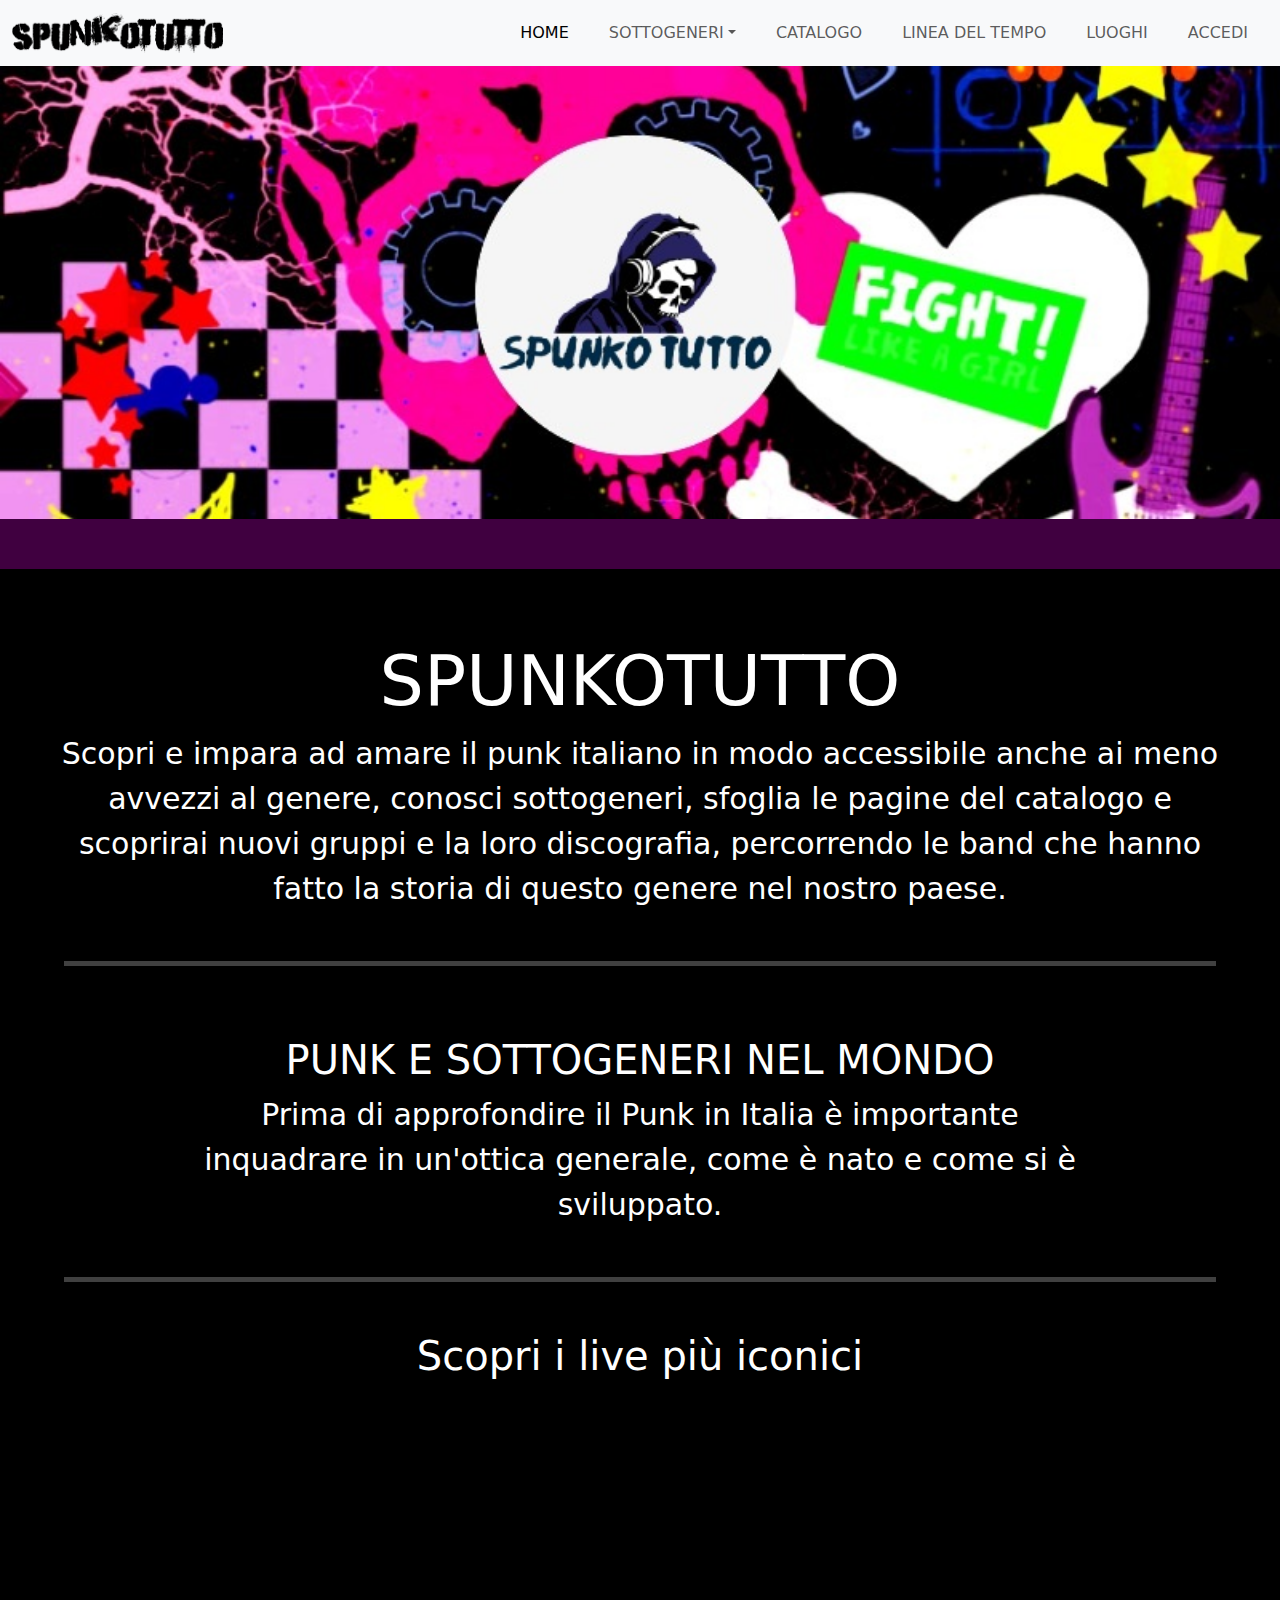
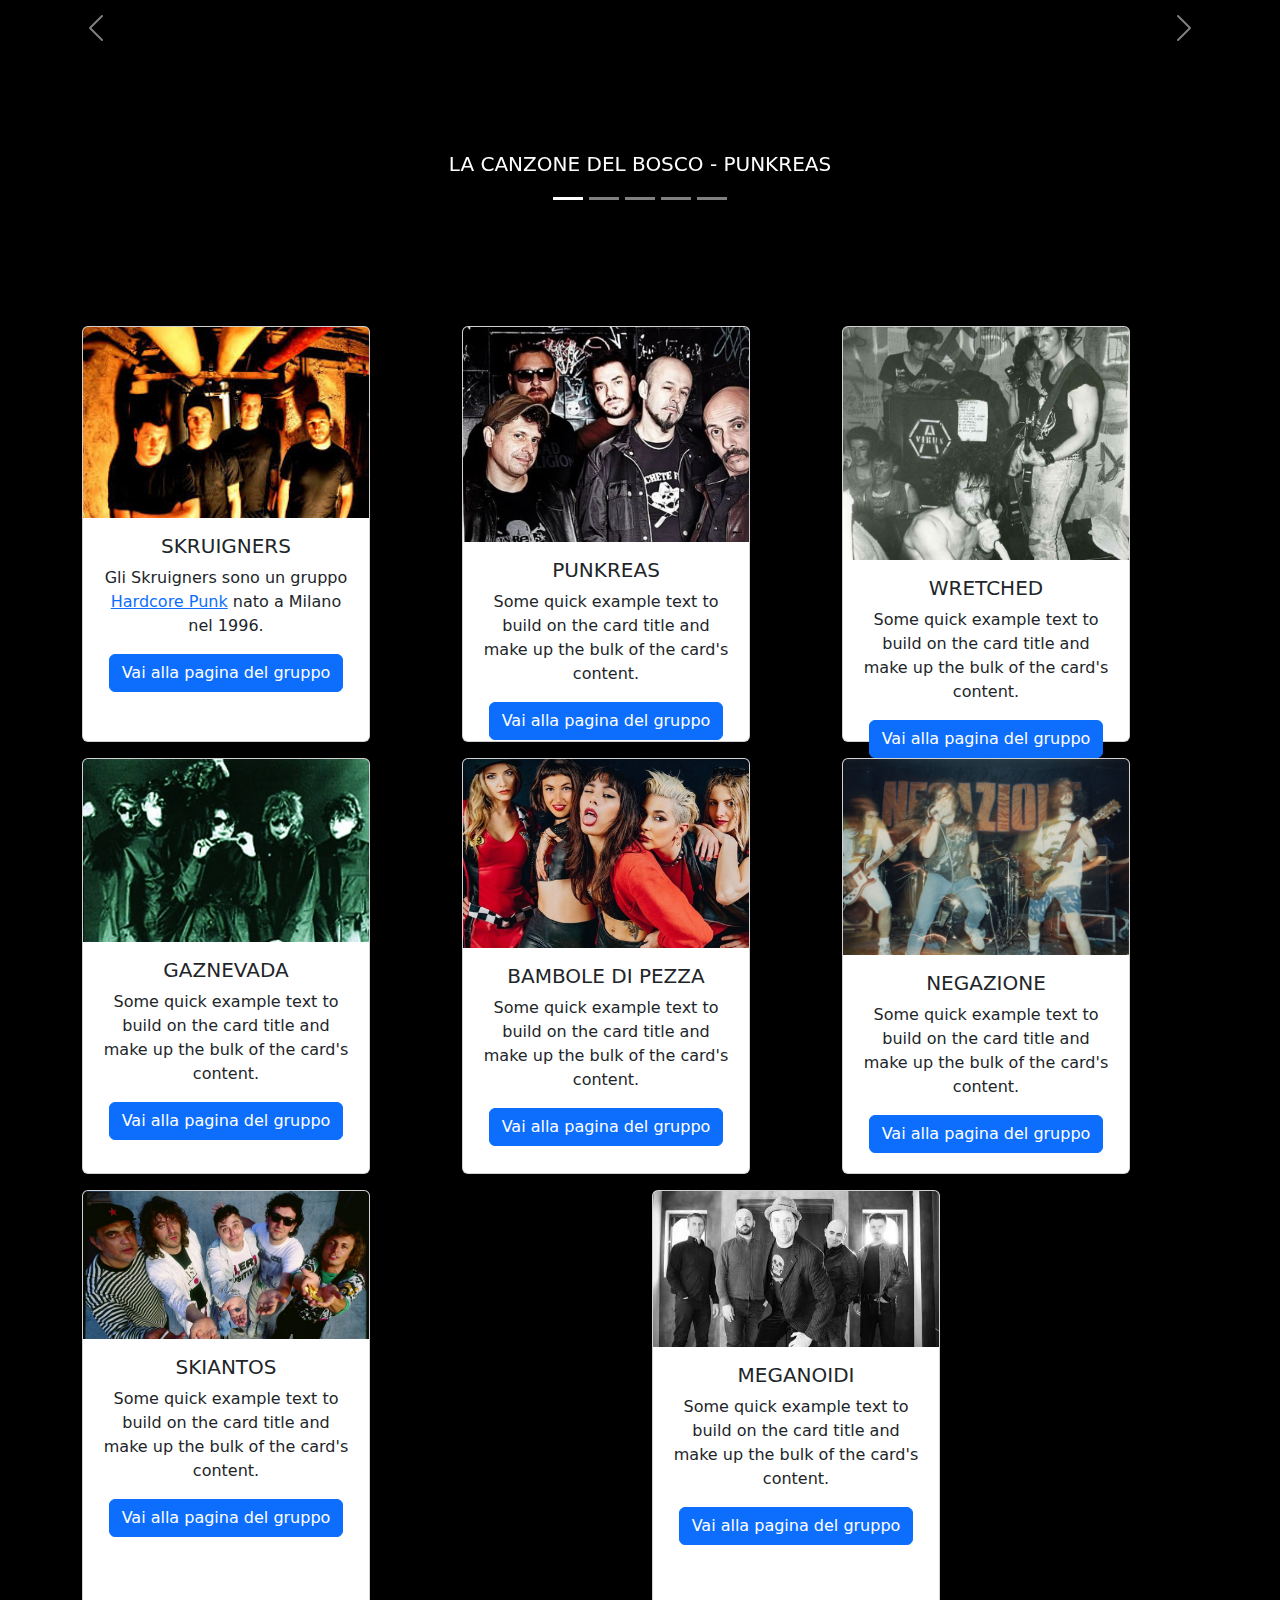
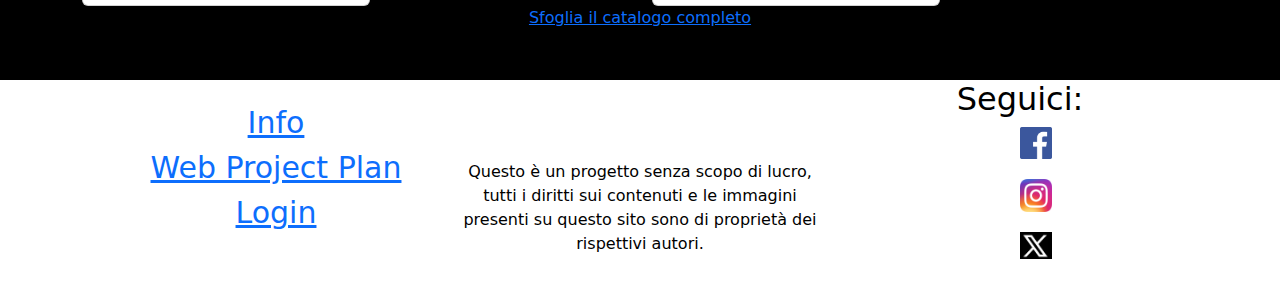
<file: index.html>
<!doctype html>
<html lang="en">
  <head>
    <!-- Google tag (gtag.js) -->
<script async src="https://www.googletagmanager.com/gtag/js?id=G-98595M9QLW"></script>
<script>
  window.dataLayer = window.dataLayer || [];
  function gtag(){dataLayer.push(arguments);}
  gtag('js', new Date());

  gtag('config', 'G-98595M9QLW');
</script>
    <meta charset="utf-8">
    <meta name="viewport" content="width=device-width, initial-scale=1">
    <title>Spunkotutto</title>
    <link href="https://cdn.jsdelivr.net/npm/bootstrap@5.3.3/dist/css/bootstrap.min.css" rel="stylesheet" integrity="sha384-QWTKZyjpPEjISv5WaRU9OFeRpok6YctnYmDr5pNlyT2bRjXh0JMhjY6hW+ALEwIH" crossorigin="anonymous">
    <link rel="stylesheet" href="styles.css">
    <META NAME="DC.Title" CONTENT="Spunkotutto"/>
    <META NAME="DC.Creator" CONTENT="Alessio Ursini"/>
    <META NAME="DC.Subject" CONTENT="Musica Punk in Italia"/>
    <META NAME="DC.Description" CONTENT="Raccolta di diverse band Punk italiane, con l'obiettivo di far incuriosire e informare i meno avvezzi al genere affinchè possano conoscere le band che hanno fatto la storia del genere nel nostro paese."/>
    <META NAME="DC.Publisher" CONTENT="Github pages"/>
    <META NAME="DC.Date" CONTENT="02-01-2025"/>
    <META NAME="DC.Type" CONTENT="Catalogo"/>
    <META NAME="DC.Format" CONTENT="Sito Web"/>
    <META NAME="DC.Language" CONTENT="Italiano"/>
    <META NAME="DC.Rights" CONTENT="Diritti di proprietà dei rispettivi autori"/>

    <style>
    .hr-separazione {
      height: 50px;
      background-color: #ff00ff;
      margin-top: 0;
      border: none;
      }
      .flourish {
        width: 80%;
        margin: auto;
      }
      .carousel-inner{
        margin-top: 50px;
        margin-bottom: 100px;
      }
      .carousel-iframe {
        text-align: center;
      }
      footer {
        background-color: white;
        color: black;
      }
      ul {
        list-style: none;
      }
      .col-links img{
        width: 10%;
        padding-bottom: 20px;
      }

    </style>
  </head>
  <body>
    <nav class="navbar navbar-expand-lg navbar-light bg-light">
      <div class="container-fluid">
        <a class="navbar-brand" href="index.html">
          <img src="Logo/spunkotutto9.png" alt="Logo" style="height: 40px;"> 
        </a>
          <button class="navbar-toggler" type="button" data-bs-toggle="collapse" data-bs-target="#navbarNav" aria-controls="navbarNav" aria-expanded="false" aria-label="Toggle navigation">
            <span class="navbar-toggler-icon"></span>
          </button>
          <div class="collapse navbar-collapse" id="navbarNav">
            <ul class="navbar-nav ms-auto">
              <li class="nav-item">
                <a class="nav-link active" aria-current="page" href="index.html">HOME</a>
              </li>
              <li class="nav-item dropdown">
                <a class="nav-link dropdown-toggle" href="" id="navbarDropdown" role="button" data-bs-toggle="dropdown" aria-expanded="false">SOTTOGENERI</a>
                <ul class="dropdown-menu" aria-labelledby="navbarDropdown">
                  <li><a class="dropdown-item" href="punkrock.html">Punk rock</a></li>
                  <li><a class="dropdown-item" href="postpunk.html">Post-punk</a></li>
                  <li><a class="dropdown-item" href="hardcorepunk.html">Hardcore punk</a></li>
                  <li><a class="dropdown-item" href="skapunk.html">Ska punk</a></li>
                  <li><a class="dropdown-item" href="poppunk.html">Pop punk</a></li>
                </ul>
              </li>
              <li class="nav-item">
                <a class="nav-link" href="Catalogo.html">CATALOGO</a>
              </li>
              <li class="nav-item">
                <a class="nav-link" href="lineadeltempo.html">LINEA DEL TEMPO</a>
              </li>
              <li class="nav-item">
                <a class="nav-link" href="luoghi.html">LUOGHI</a>
              </li>
              <li class="nav-item">
                <a class="nav-link" href="login.html">ACCEDI</a>
              </li>
            </ul>
          </div>
        </div>
      </nav>

      <div style="margin-top: 65px;"> <!-- Aggiungi margine per evitare che il contenuto vada sotto la navbar --></div>
      <img src="Logo/punklog1.jpg" alt="Skruigners" width="100%" height="100%">
      <hr class="hr-separazione">

      <h1 style="font-size: 70px; text-align: center; margin-top: 70px;">SPUNKOTUTTO</h1>
      <p style="text-align: center; font-size: 30px; margin-right: 50px; margin-left: 50px;">Scopri e impara ad amare il punk italiano in modo accessibile anche ai meno avvezzi al genere, conosci sottogeneri, sfoglia le pagine del catalogo e scoprirai nuovi gruppi e la loro discografia, percorrendo le band che hanno fatto la storia di questo genere nel nostro paese.</p>

      <hr style="border: none; border-top: 5px solid white; margin: 20px auto; width: 90%; margin-top: 50px;">

      <div class="flourish">
        <h1 style="margin-top: 70px; text-align: center;">PUNK E SOTTOGENERI NEL MONDO</h1>
          <p style="text-align: center; font-size: 30px; margin-right: 50px; margin-left: 50px;">Prima di approfondire il Punk in Italia è importante inquadrare in un'ottica generale, come è nato e come si è sviluppato.</p>
        <div class="flourish-embed flourish-network" data-src="visualisation/21255161"><script src="https://public.flourish.studio/resources/embed.js"></script><noscript><img src="https://public.flourish.studio/visualisation/21255161/thumbnail" width="80%" alt="network visualization" /></noscript></div>
      </div>

      <hr style="border: none; border-top: 5px solid white; margin: 20px auto; width: 90%; margin-top: 50px;">

      <div id="carouselExampleCaptions" class="carousel slide">
        <div class="carousel-indicators">
          <button type="button" data-bs-target="#carouselExampleCaptions" data-bs-slide-to="0" class="active" aria-current="true" aria-label="Slide 1"></button>
          <button type="button" data-bs-target="#carouselExampleCaptions" data-bs-slide-to="1" aria-label="Slide 2"></button>
          <button type="button" data-bs-target="#carouselExampleCaptions" data-bs-slide-to="2" aria-label="Slide 3"></button>
          <button type="button" data-bs-target="#carouselExampleCaptions" data-bs-slide-to="3" aria-label="Slide 4"></button>
          <button type="button" data-bs-target="#carouselExampleCaptions" data-bs-slide-to="4" aria-label="Slide 5"></button>
        </div>
        <h1 style="margin-top: 50px; text-align: center;">Scopri i live più iconici</h1>
        <div class="carousel-inner">
          <div class="carousel-item active">
            <div class="carousel-iframe">
              <iframe width="560" height="315" src="https://www.youtube.com/embed/tObZJbkZABE?si=TNlYep6Cg7SbTD3D" title="YouTube video player" frameborder="0" allow="accelerometer; autoplay; clipboard-write; encrypted-media; gyroscope; picture-in-picture; web-share" referrerpolicy="strict-origin-when-cross-origin" allowfullscreen></iframe>
              <h5>LA CANZONE DEL BOSCO - PUNKREAS</h5>
              <div style="margin-bottom: 50px;"></div>
            </div>
          </div>
          <div class="carousel-item">
            <div class="carousel-iframe">
              <iframe width="560" height="315" src="https://www.youtube.com/embed/gRG5I4K5YRw?si=0OJhBItPtQj6LU82" title="YouTube video player" frameborder="0" allow="accelerometer; autoplay; clipboard-write; encrypted-media; gyroscope; picture-in-picture; web-share" referrerpolicy="strict-origin-when-cross-origin" allowfullscreen></iframe>
              <h5>CCCP FEDELI ALLA LINEA - CURAMI</h5>
              <div style="margin-bottom: 50px;"></div>
            </div>
          </div>
          <div class="carousel-item">
             <div class="carousel-iframe">
               <iframe width="560" height="315" src="https://www.youtube.com/embed/YpyP61cwKJc?si=5XaTqFIQhzg8tibp" title="YouTube video player" frameborder="0" allow="accelerometer; autoplay; clipboard-write; encrypted-media; gyroscope; picture-in-picture; web-share" referrerpolicy="strict-origin-when-cross-origin" allowfullscreen></iframe>
               <h5>DISCOMOSTRO - TROPPO</h5>
               <div style="margin-bottom: 50px;"></div>
             </div>
          </div>
          <div class="carousel-item">
             <div class="carousel-iframe">
               <iframe width="560" height="315" src="https://www.youtube.com/embed/3eMaJS6NMJw?si=-XvzIrsO_9HfqQc7" title="YouTube video player" frameborder="0" allow="accelerometer; autoplay; clipboard-write; encrypted-media; gyroscope; picture-in-picture; web-share" referrerpolicy="strict-origin-when-cross-origin" allowfullscreen></iframe>
               <h5>PORNORIVISTE - SEDUTO SU UNA LUCE</h5>
               <div style="margin-bottom: 50px;"></div>
             </div>
          </div>
          <div class="carousel-item">
             <div class="carousel-iframe">
               <iframe width="560" height="315" src="https://www.youtube.com/embed/V9j7219XFp4?si=aUfMdqPPXtoAzWYI" title="YouTube video player" frameborder="0" allow="accelerometer; autoplay; clipboard-write; encrypted-media; gyroscope; picture-in-picture; web-share" referrerpolicy="strict-origin-when-cross-origin" allowfullscreen></iframe>
               <h5>NEGAZIONE - BRUCIA DI VITA</h5>
               <div style="margin-bottom: 50px;"></div>
             </div>
          </div>
        <button class="carousel-control-prev" type="button" data-bs-target="#carouselExampleCaptions" data-bs-slide="prev">
          <span class="carousel-control-prev-icon" aria-hidden="true"></span>
          <span class="visually-hidden">Previous</span>
        </button>
        <button class="carousel-control-next" type="button" data-bs-target="#carouselExampleCaptions" data-bs-slide="next">
          <span class="carousel-control-next-icon" aria-hidden="true"></span>
          <span class="visually-hidden">Next</span>
        </button>
      </div>
    </div>
    <div class="container my-5 text-center">
      <div class="row row-gap-3">
        <div class="col-sm">
          <div class="card" style="width: 18rem; height: 26rem;">
            <img src="immag/skruigners2logo.png" class="card-img-top" alt="skruigners">
            <div class="card-body">
              <h5 class="card-title">SKRUIGNERS</h5>
              <p class="card-text">Gli Skruigners sono un gruppo <a href="hardcorepunk.html">Hardcore Punk</a> nato a Milano nel 1996.</p>
              <a href="Skruigner.html" class="btn btn-primary">Vai alla pagina del gruppo</a>
            </div>
          </div>
        </div>
        <div class="col-sm">
          <div class="card" style="width: 18rem; height: 26rem;">
            <img src="immag/punkreas.jpg" class="card-img-top" alt="...">
            <div class="card-body">
              <h5 class="card-title">PUNKREAS</h5>
              <p class="card-text">Some quick example text to build on the card title and make up the bulk of the card's content.</p>
              <a href="#" class="btn btn-primary">Vai alla pagina del gruppo</a>
            </div>
          </div>
        </div>
        <div class="col-sm">
          <div class="card" style="width: 18rem; height: 26rem;">
            <img src="immag/wretched.jpg" class="card-img-top" alt="...">
            <div class="card-body">
              <h5 class="card-title">WRETCHED</h5>
              <p class="card-text">Some quick example text to build on the card title and make up the bulk of the card's content.</p>
              <a href="#" class="btn btn-primary">Vai alla pagina del gruppo</a>
            </div>
          </div>
        </div>
        <div class="col-sm">
          <div class="card" style="width: 18rem; height: 26rem;">
            <img src="immag/Gaznevada.jpg" class="card-img-top" alt="...">
            <div class="card-body">
              <h5 class="card-title">GAZNEVADA</h5>
              <p class="card-text">Some quick example text to build on the card title and make up the bulk of the card's content.</p>
              <a href="#" class="btn btn-primary">Vai alla pagina del gruppo</a>
            </div>
          </div>
        </div>
        <div class="col-sm">
          <div class="card" style="width: 18rem; height: 26rem;">
            <img src="immag/bamboledipezza.jpg" class="card-img-top" alt="...">
            <div class="card-body">
              <h5 class="card-title">BAMBOLE DI PEZZA</h5>
              <p class="card-text">Some quick example text to build on the card title and make up the bulk of the card's content.</p>
              <a href="#" class="btn btn-primary">Vai alla pagina del gruppo</a>
            </div>
          </div>
        </div>
        <div class="col-sm">
          <div class="card" style="width: 18rem; height: 26rem;">
            <img src="immag/negazione.jpg" class="card-img-top" alt="...">
            <div class="card-body">
              <h5 class="card-title">NEGAZIONE</h5>
              <p class="card-text">Some quick example text to build on the card title and make up the bulk of the card's content.</p>
              <a href="#" class="btn btn-primary">Vai alla pagina del gruppo</a>
            </div>
          </div>
        </div>
        <div class="col-sm">
          <div class="card" style="width: 18rem; height: 26rem;">
            <img src="immag/skiantos.jpg" class="card-img-top" alt="...">
            <div class="card-body">
              <h5 class="card-title">SKIANTOS</h5>
              <p class="card-text">Some quick example text to build on the card title and make up the bulk of the card's content.</p>
              <a href="#" class="btn btn-primary">Vai alla pagina del gruppo</a>
            </div>
          </div>
        </div>
        <div class="col-sm">
          <div class="card" style="width: 18rem; height: 26rem;">
            <img src="immag/meganoidi.jpg" class="card-img-top" alt="...">
            <div class="card-body">
              <h5 class="card-title">MEGANOIDI</h5>
              <p class="card-text">Some quick example text to build on the card title and make up the bulk of the card's content.</p>
              <a href="#" class="btn btn-primary">Vai alla pagina del gruppo</a>
            </div>
          </div>
        </div>
      </div>
      <a href="catalogo.html" class="catalog-link">Sfoglia il catalogo completo</a>
    </div>
    <div style="margin-top: 50px;"></div>
    <footer>
      <div class="container">
        <div class="row">
          <div class="col" style="text-align: center; margin-top: 20px; font-size: 30px;">
            <ul>
              <li><a href="">Info</a></li>
              <li><a href="webprojectplan.html">Web Project Plan</a></li>
              <li><a href="login.html">Login</a></li>
            </ul>
          </div>

          <div class="col" style="text-align: center;  margin-top: 80px;">
            <p>Questo è un progetto senza scopo di lucro, tutti i diritti sui contenuti e le immagini presenti su questo sito sono di proprietà dei rispettivi autori.</p>
          </div>
          <div class="col" style="text-align: center">
            <h2>Seguici:</h2>
            <ul class="col-links">
              <li><a href="https://www.facebook.com" target="_blank"><img src="immag/facebook.png" alt="Facebook"></a></li>
              <li><a href="https://www.instagram.com" target="_blank"><img src="immag/instagram.png" alt="Instagram"></a></li>
              <li><a href="https://www.twitter.com" target="_blank"><img src="immag/x.png" alt="Twitter"></a></li>
            </ul>
          </div>
        </div>
      </div>
    </footer>

    <script src="https://cdn.jsdelivr.net/npm/bootstrap@5.3.3/dist/js/bootstrap.bundle.min.js" integrity="sha384-YvpcrYf0tY3lHB60NNkmXc5s9fDVZLESaAA55NDzOxhy9GkcIdslK1eN7N6jIeHz" crossorigin="anonymous"></script>
  </body>
</html>
</file>
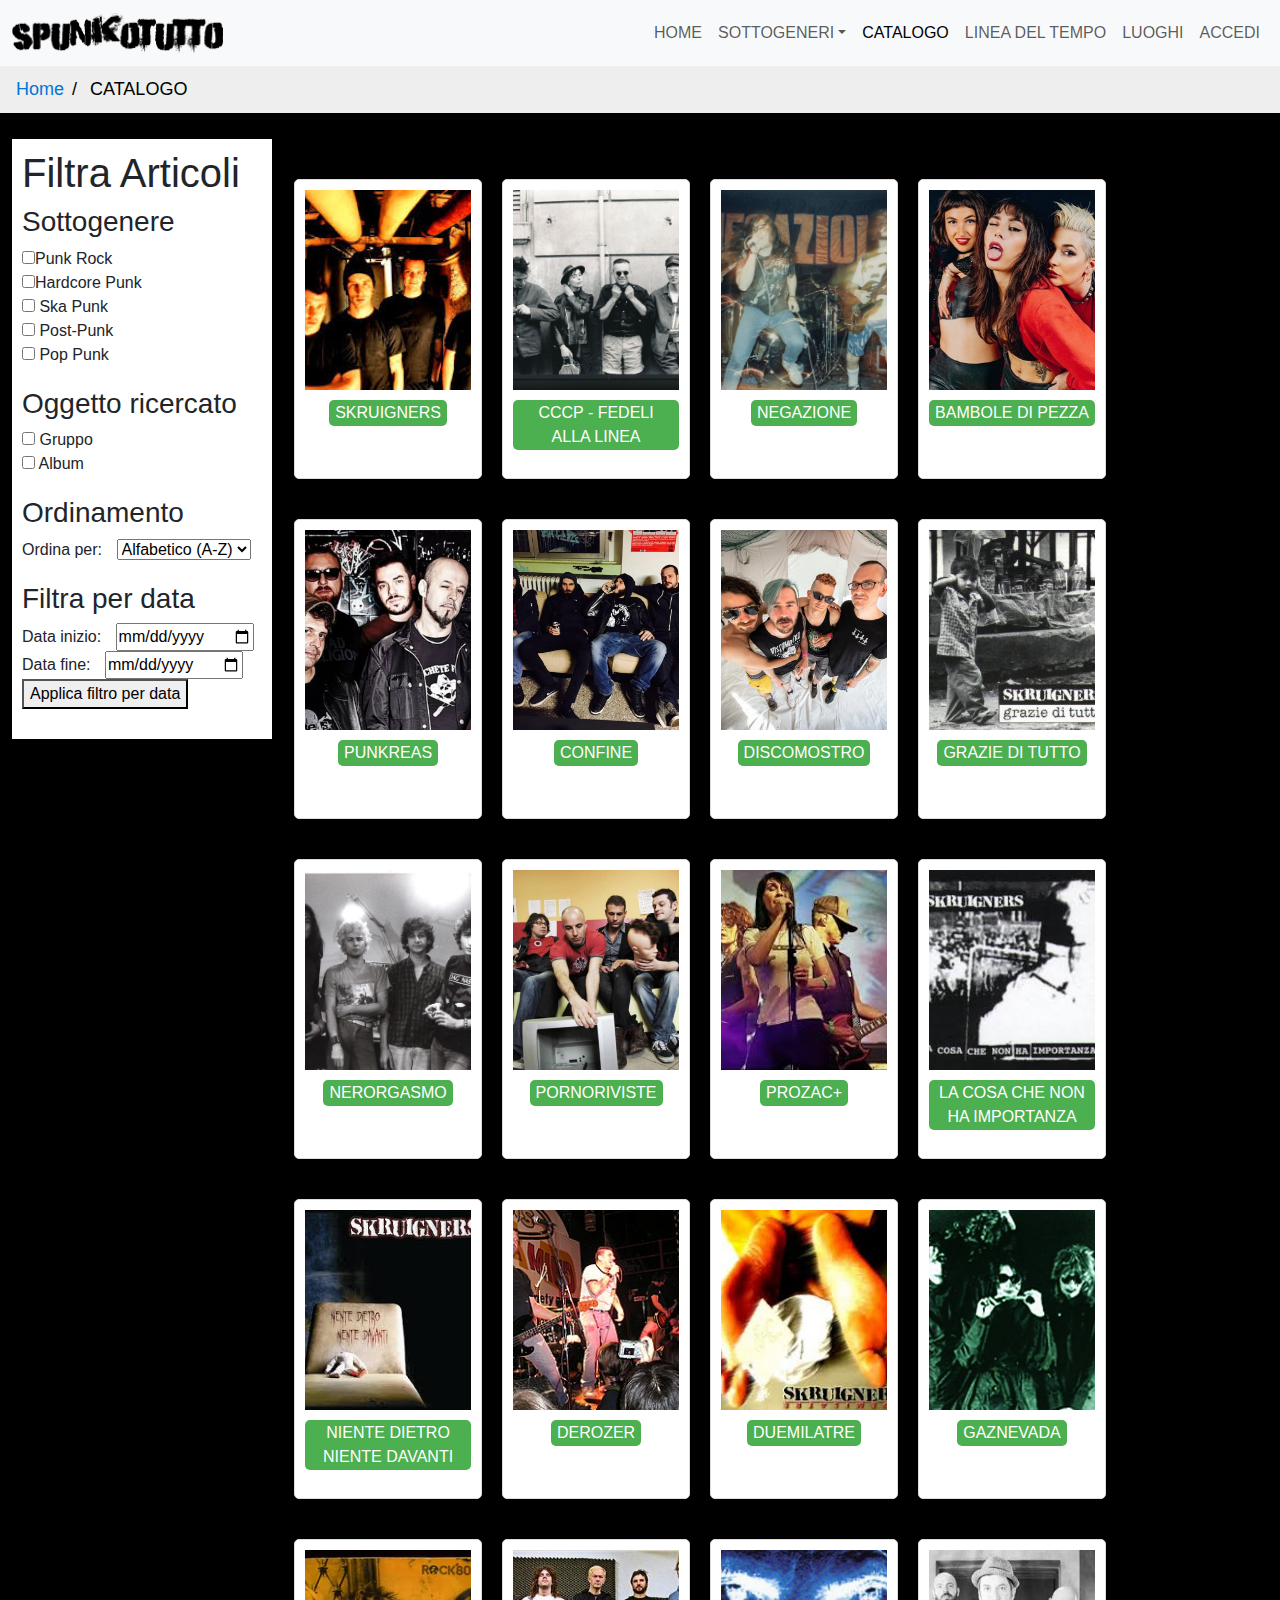
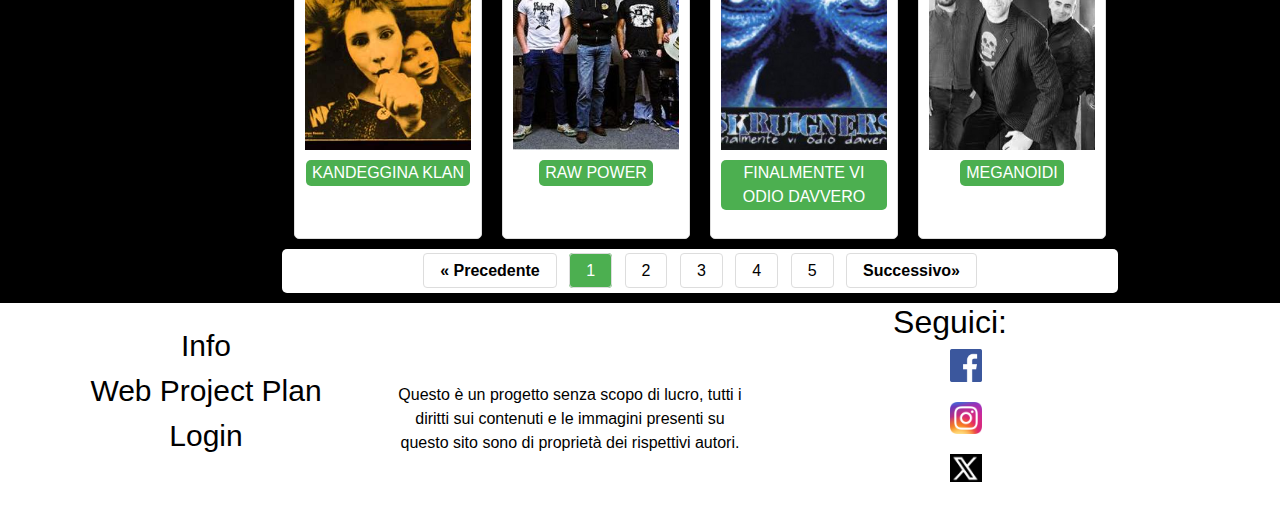
<file: Catalogo.html>
<!doctype html>
<html lang="en">
  <head>
    <!-- Google tag (gtag.js) -->
<script async src="https://www.googletagmanager.com/gtag/js?id=G-98595M9QLW"></script>
<script>
  window.dataLayer = window.dataLayer || [];
  function gtag(){dataLayer.push(arguments);}
  gtag('js', new Date());

  gtag('config', 'G-98595M9QLW');
</script>
    <meta charset="utf-8">
    <meta name="viewport" content="width=device-width, initial-scale=1">
    <link rel="stylesheet" href="styles.css">
    <title>Spunkotutto</title>
    <link href="https://cdn.jsdelivr.net/npm/bootstrap@5.3.3/dist/css/bootstrap.min.css" rel="stylesheet" integrity="sha384-QWTKZyjpPEjISv5WaRU9OFeRpok6YctnYmDr5pNlyT2bRjXh0JMhjY6hW+ALEwIH" crossorigin="anonymous">
    <META NAME="DC.Title" CONTENT="Spunkotutto"/>
    <META NAME="DC.Creator" CONTENT="Alessio Ursini"/>
    <META NAME="DC.Subject" CONTENT="Musica Punk in Italia"/>
    <META NAME="DC.Description" CONTENT="Raccolta di diverse band Punk italiane, con l'obiettivo di far incuriosire e informare i meno avvezzi al genere affinchè possano conoscere le band che hanno fatto la storia del genere nel nostro paese."/>
    <META NAME="DC.Publisher" CONTENT="Github pages"/>
    <META NAME="DC.Date" CONTENT="02-01-2025"/>
    <META NAME="DC.Type" CONTENT="Catalogo"/>
    <META NAME="DC.Format" CONTENT="Sito Web"/>
    <META NAME="DC.Language" CONTENT="Italiano"/>
    <META NAME="DC.Rights" CONTENT="Diritti di proprietà dei rispettivi autori"/>

    <style>
    body {
      background-color: black;
    }

    /*briciole di pane*/
    ul.breadcrumb {
    padding: 10px 16px;
    list-style: none;
    background-color: #eee;
  }
  ul.breadcrumb li {
    display: inline;
    font-size: 18px;
  }
  ul.breadcrumb li+li:before {
    padding: 8px;
    color: black;
    content: "/\00a0";
  }
  ul.breadcrumb li a {
    color: #0275d8;
    text-decoration: none;
  }
  ul.breadcrumb li a:hover {
    color: #01447e;
    text-decoration: underline;
  }
    /* Contenitore principale */
    .container {
      display: flex; /*Utilizza Flexbox */
      justify-content: space-between; /* Spazio tra le colonne */
      margin: 0;
    }

    /* Colonna sinistra */
    .left-column {
      width: 30%; /* Larghezza della colonna sinistra */
      height: 70%;
      background-color: white; /* Colore di sfondo della colonna */
      border-radius: 0;
      margin-top: 10px;
      margin-left: 0;
      padding: 10px;

    }
    .leftcolumn-title{
      margin-top: 10px;
      color: Black;
      text-align: center;
    }
        li {
          list-style-type: none; /* Rimuove i punti */
        }
        /* Stili di base */
        body {
            font-family: Arial, sans-serif;
        }
        .filters {
            margin-bottom: 20px;
        }
        .filters label {
            margin-right: 10px;
        }
        .hidden {
            display: none;
        }
    /* Colonna destra */

    .right-column {
      height: 100%;
      width: 100%; /* Larghezza della colonna destra */
      background-color: black; /* Colore di sfondo della colonna */
      padding: 10px;
    }
    .item {
        margin: 10px 0px;
        padding: 10px;
        border: 1px solid #ddd;
        border-radius: 5px;
        height: 300px;
        background-color: white;
        width: 100%;
    }
    .item-grid {
        display: grid;
        grid-template-columns: repeat(4, 1fr); /* 3 colonne per riga */
        grid-gap: 20px; /* Spazio tra gli elementi della griglia */
        flex: 1; /* Fai sì che la griglia occupi tutto lo spazio disponibile */
        margin-top: 30px;
        width: 100%;
    }
    .item img {
      width: 100%; /* Larghezza dell'immagine */
      height: 200px; /* Altezza dell'immagine */
      object-fit: cover;
    }

    .item p {
      text-align: center;
      margin-top: 10px;
      font-size: 20px;
      color: black; /* Colore del testo */
    }
    .button {
      margin: auto;
      margin-top: 10px;
      border: none;
      border-radius: 5px;
      color: white;
      /*padding-top: 20px;
      padding-bottom: 20px;
      padding-left: 50px;
      padding-right: 50px;*/
      text-align: center;
      text-decoration: none;
      display: inline-block;
      font-size: 16px;
      cursor: pointer;
      background-color: #4caf50;
    }
    a {
      text-align: center;
      text-decoration: none;
      color: inherit;
    }
    a:hover {
      text-decoration: none; /* Disattiva la sottolineatura quando si passa sopra */
      color: inherit; /* Mantiene il colore originale durante il hover */
    }



    /* Stile per la paginazione */
    .pagination {
      display: inline-block;
      background-color: white; /* Sfondo bianco per la paginazione */
      border-radius: 5px;
      padding: 10px;
      text-align: center;
      margin-top: 50px; /* Spinge la paginazione verso il fondo della pagina */
      margin-bottom: 20px; /* Distanza tra la paginazione e il footer */
      margin-left: 650px;
      width: 100%;
    }

    /* Stile per i singoli numeri di pagina */
    .pagination a {
      color: black; /* Testo nero per i numeri di pagina */
      padding: 8px 16px;
      text-decoration: none;
      margin: 0 4px;
      border: 1px solid #ddd; /* Bordo grigio chiaro */
      border-radius: 4px; /* Angoli arrotondati */
      transition: background-color 0.3s ease; /* Transizione dolce per il passaggio del mouse */
      width: 100%
    }

    /* Stile per i numeri della pagina al passaggio del mouse */
    .pagination a:hover {
      background-color: #4CAF50; /* Sfondo verde al passaggio del mouse */
      color: white; /* Colore del testo bianco quando si passa sopra */
    }

    /* Stile per il numero di pagina attivo (se presente) */
    .pagination a.active {
      background-color: #4CAF50; /* Verde per la pagina attiva */
      color: white; /* Testo bianco per la pagina attiva */
    }

    /* Stile per la paginazione alle estremità (prima/ultima) */
    .pagination a:first-child, .pagination a:last-child {
      font-weight: bold; /* Rende "Precedente" e "Successivo" più evidenti */
    }



    footer {
      background-color: white;
      color: black;
    }
    ul {
      list-style: none;
    }
    .col-links img{
      width: 10%;
      padding-bottom: 20px;
    }




    </style>
  </head>
  <body>
    <!--NAVBAR CON DROPDOWN-->
  <nav class="navbar navbar-expand-lg navbar-light bg-light">
    <div class="container-fluid">
      <a class="navbar-brand" href="index.html">
        <img src="Logo/spunkotutto9.png" alt="Logo" style="height: 40px;">
      </a>
        <button class="navbar-toggler" type="button" data-bs-toggle="collapse" data-bs-target="#navbarNav" aria-controls="navbarNav" aria-expanded="false" aria-label="Toggle navigation">
          <span class="navbar-toggler-icon"></span>
        </button>

    <div class="collapse navbar-collapse" id="navbarNav">
            <ul class="navbar-nav ms-auto">
              <li class="nav-item">
                <a class="nav-link" href="index.html">HOME</a>
              </li>
              <li class="nav-item dropdown">
                <a class="nav-link dropdown-toggle" href="#" id="navbarDropdown" role="button" data-bs-toggle="dropdown" aria-expanded="false">SOTTOGENERI</a>
                <ul class="dropdown-menu" aria-labelledby="navbarDropdown">
                  <li><a class="dropdown-item" href="punkrock.html">Punk rock</a></li>
                  <li><a class="dropdown-item" href="postpunk.html">Post-punk</a></li>
                  <li><a class="dropdown-item" href="hardcorepunk.html">Hardcore punk</a></li>
                  <li><a class="dropdown-item" href="skapunk.html">Ska punk</a></li>
                  <li><a class="dropdown-item" href="poppunk.html">Pop punk</a></li>
                </ul>
              </li>
              <li class="nav-item">
                <a class="nav-link active" aria-current="page" href="Catalogo.html">CATALOGO</a>
              </li>
              <li class="nav-item">
                <a class="nav-link" href="lineadeltempo.html">LINEA DEL TEMPO</a>
              </li>
              <li class="nav-item">
                <a class="nav-link" href="luoghi.html">LUOGHI</a>
              </li>
              <li class="nav-item">
                <a class="nav-link" href="login.html">ACCEDI</a>
              </li>
            </ul>
          </div>
        </div>
      </nav>
      <!--Briciole di pane-->
  <ul class="breadcrumb">
    <li><a href="index.html">Home</a></li>
    <li style="color: black;">CATALOGO</li>
  </ul>
<div class="container">
  <div class="left-column">
    <h1>Filtra Articoli</h1>
    <h3>Sottogenere</h3>
     <!-- Filtro categorie -->
     <div class="filters">
         <li>
           <label>
               <input type="checkbox" value="punk" class="filter-category">Punk Rock
           </label>
         </li>
         <li>
           <label>
               <input type="checkbox" value="hardcore" class="filter-category">Hardcore Punk
           </label>
         </li>
         <li>
           <label>
               <input type="checkbox" value="ska" class="filter-category"> Ska Punk
           </label>
         </li>
         <li>
           <label>
               <input type="checkbox" value="post" class="filter-category"> Post-Punk
           </label>
         </li>
         <li>
           <label>
               <input type="checkbox" value="pop" class="filter-category"> Pop Punk
           </label>
         </li>
     </div>

     <h3>Oggetto ricercato</h3>
      <div class="filters">
       <li>
         <label>
             <input type="checkbox" value="Gruppo" class="filter-price"> Gruppo
         </label>
       </li>
       <li>
         <label>
             <input type="checkbox" value="album" class="filter-price"> Album
         </label>
       </li>
     </div>


     <!-- Ordinamento -->
     <div class="filters">
         <h3>Ordinamento</h3>
         <label for="sort">Ordina per:</label>
         <select id="sort">
             <option value="asc">Alfabetico (A-Z)</option>
             <option value="desc">Alfabetico (Z-A)</option>
         </select>
     </div>

     <!-- Ordine cronologico -->
     <div class="filters">
          <h3>Filtra per data</h3>
          <label for="start-date">Data inizio:</label>
          <input type="date" id="start-date">
          <label for="end-date">Data fine:</label>
          <input type="date" id="end-date">
          <button id="filter-date">Applica filtro per data</button>
      </div>
    </div>
  <div class="right-column">
    <div class="container">
    <!-- Griglia delle band -->
      <div class="items" style="text-align: center;">
        <div class="item-grid">
          <div class="item" data-category="hardcore" data-price="Gruppo" data-date="">
            <img src="immag/skruigners2logo.png" alt="Skruigners">
              <button class="button">
                <a href="Skruigner.html">SKRUIGNERS</a>
              </button>
          </div>
          <div class="item" data-category="post" data-price="Gruppo" data-date="">
            <img src="immag/cccpfedeliallalinea3.jpg" alt="cccp">
              <button class="button">
                <a href=".html">CCCP - FEDELI ALLA LINEA</a>
              </button>
          </div>
          <div class="item" data-category="hardcore" data-price="Gruppo" data-date="">
            <img src="immag/negazione.jpg" alt="negazione">
              <button class="button">
                <a href=".html">NEGAZIONE</a>
              </button>
          </div>
          <div class="item" data-category="pop" data-price="Gruppo" data-date="">
            <img src="immag/bamboledipezza.jpg" alt="b.dipezza">
              <button class="button">
                <a href=".html">BAMBOLE DI PEZZA</a>
              </button>
          </div>
          <div class="item" data-category="ska" data-price="Gruppo" data-date="">
            <img src="immag/punkreas.jpg" alt="punkreas">
              <button class="button">
                <a href=".html">PUNKREAS</a>
              </button>
          </div>
          <div class="item" data-category="hardcore" data-price="Gruppo" data-date="">
            <img src="immag/confine.jpg" alt="confine">
              <button class="button">
                <a href=".html">CONFINE</a>
              </button>
          </div>
          <div class="item" data-category="hardcore" data-price="Gruppo" data-date="">
            <img src="immag/discomostro.jpg" alt="discmostr">
              <button class="button">
                <a href=".html">DISCOMOSTRO</a>
              </button>
          </div>
          <div class="item" data-category="hardcore" data-price="album" data-date="1999-11-01">
            <img src="imgskr/grazieditutto.jpg" alt="Skruigners">
              <button class="button">
                <a href="grazieditutto.html">GRAZIE DI TUTTO</a>
              </button>
          </div>
          <div class="item" data-category="hardcore" data-price="Gruppo" data-date="">
            <img src="immag/nerorgasmo.jpg" alt="nerorgasmo">
              <button class="button">
                <a href=".html">NERORGASMO</a>
              </button>
          </div>
          <div class="item" data-category="punk" data-price="Gruppo" data-date="">
            <img src="immag/pornoriviste.jpg" alt="pornoriviste">
              <button class="button">
                <a href=".html">PORNORIVISTE</a>
              </button>
          </div>
          <div class="item" data-category="pop" data-price="Gruppo" data-date="">
            <img src="immag/prozac2.jpg" alt="prozac">
              <button class="button">
                <a href=".html">PROZAC+</a>
              </button>
          </div>
          <div class="item" data-category="hardcore" data-price="album" data-date="1998-07-01">
            <img src="imgskr/lacosachenonhaimportanza.jpg" alt="Skruigners">
              <button class="button">
                <a href="lacosachenonhaimportanza.html">LA COSA CHE NON HA IMPORTANZA</a>
              </button>
          </div>
          <div class="item" data-category="hardcore" data-price="album" data-date="2011-01-18">
            <img src="imgskr/nientedietro.jpg" alt="Skruigners">
              <button class="button">
                <a href="nientedietronientedavanti.html">NIENTE DIETRO NIENTE DAVANTI</a>
              </button>
          </div>
          <div class="item" data-category="punk" data-price="Gruppo" data-date="">
            <img src="immag/derozer.jpg" alt="derozer">
              <button class="button">
                <a href=".html">DEROZER</a>
              </button>
          </div>
          <div class="item" data-category="hardcore" data-price="album" data-date="2003-01-01">
            <img src="imgskr/duemilatre.jpg" alt="Skruigners">
              <button class="button">
                <a href="duemilatre.html">DUEMILATRE</a>
              </button>
          </div>
          <div class="item" data-category="post" data-price="Gruppo" data-date="">
            <img src="immag/Gaznevada.jpg" alt="Gaznevada">
              <button class="button">
                <a href=".html">GAZNEVADA</a>
              </button>
          </div>
          <div class="item" data-category="punk" data-price="Gruppo" data-date="">
            <img src="immag/kandklan.jpg" alt="kandegginaklan">
              <button class="button">
                <a href=".html">KANDEGGINA KLAN</a>
              </button>
          </div>
          <div class="item" data-category="hardcore" data-price="Gruppo" data-date="">
            <img src="immag/rawpower.jpg" alt="rawpower">
              <button class="button">
                <a href=".html">RAW POWER</a>
              </button>
          </div>
          <div class="item" data-category="hardcore" data-price="album" data-date="2001-11-01">
            <img src="imgskr/finalmenteviodiodavvero.jpg" alt="Skruigners">
              <button class="button">
                <a href="finalmenteviodiodavvero.html">FINALMENTE VI ODIO DAVVERO</a>
              </button>
          </div>
          <div class="item" data-category="ska" data-price="Gruppo" data-date="">
            <img src="immag/meganoidi.jpg" alt="meganoidi">
              <button class="button">
                <a href=".html">MEGANOIDI</a>
              </button>
          </div>
        </div>
      </div>
    </div>

    <div class="pagination" style="width: 100%; margin: auto">
      <a href="#">« Precedente</a>
      <a href="Catalogo.html" class="active">1</a>
      <a href="Catalogo2.html">2</a>
      <a href="#">3</a>
      <a href="#">4</a>
      <a href="#">5</a>
      <a href="Catalogo2.html">Successivo»</a>
    </div>
    </div>
</div>
<footer>
  <div class="container">
    <div class="row">
      <div class="col" style="text-align: center; margin-top: 20px; font-size: 30px;">
        <ul>
          <li><a href="">Info</a></li>
          <li><a href="webprojectplan.html">Web Project Plan</a></li>
          <li><a href="login.html">Login</a></li>
        </ul>
      </div>
      <div class="col" style="text-align: center;  margin-top: 80px;">
        <p>Questo è un progetto senza scopo di lucro, tutti i diritti sui contenuti e le immagini presenti su questo sito sono di proprietà dei rispettivi autori.</p>
      </div>
      <div class="col" style="text-align: center">
        <h2>Seguici:</h2>
        <ul class="col-links">
          <li><a href="https://www.facebook.com" target="_blank"><img src="immag/facebook.png" alt="Facebook"></a></li>
          <li><a href="https://www.instagram.com" target="_blank"><img src="immag/instagram.png" alt="Instagram"></a></li>
          <li><a href="https://www.twitter.com" target="_blank"><img src="immag/x.png" alt="Twitter"></a></li>
        </ul>
      </div>
    </div>
  </div>
</footer>
    <script>
        // Funzione per filtrare gli articoli
        function filterItems() {
            const selectedCategories = Array.from(document.querySelectorAll('.filter-category:checked'))
                .map(checkbox => checkbox.value);
            const selectedPrices = Array.from(document.querySelectorAll('.filter-price:checked'))
                .map(checkbox => checkbox.value);

            document.querySelectorAll('.item').forEach(item => {
                const category = item.getAttribute('data-category');
                const price = item.getAttribute('data-price');

                const matchesCategory = selectedCategories.length === 0 || selectedCategories.includes(category);
                const matchesPrice = selectedPrices.length === 0 || selectedPrices.includes(price);

                if (matchesCategory && matchesPrice) {
                    item.classList.remove('hidden');
                } else {
                    item.classList.add('hidden');
                }
            });
        }

        // Funzione per ordinare gli articoli
        function sortItems() {
            const sortValue = document.getElementById('sort').value;
            const itemsContainer = document.querySelector('.items');
            const items = Array.from(itemsContainer.children);

            items.sort((a, b) => {
                const textA = a.textContent.trim().toLowerCase();
                const textB = b.textContent.trim().toLowerCase();

                if (sortValue === 'asc') {
                    return textA.localeCompare(textB);
                } else {
                    return textB.localeCompare(textA);
                }
            });

            items.forEach(item => itemsContainer.appendChild(item));
        }

        // Funzione per filtrare in base alla data (periodo)
  function filterByDate() {
      const startDate = document.getElementById('start-date').value;
      const endDate = document.getElementById('end-date').value;

      document.querySelectorAll('.item').forEach(item => {
          const itemDate = item.getAttribute('data-date');

          // Controlla se la data è dentro l'intervallo
          const isWithinRange =
              (!startDate || itemDate >= startDate) &&
              (!endDate || itemDate <= endDate);

          if (isWithinRange) {
              item.classList.remove('hidden');
          } else {
              item.classList.add('hidden');
          }
      });
  }
  // Event listener per il pulsante "Applica filtro per data"
  document.getElementById('filter-date').addEventListener('click', filterByDate);


        // Event listeners
        document.querySelectorAll('.filter-category, .filter-price').forEach(filter => {
            filter.addEventListener('change', filterItems);
        });

        document.getElementById('sort').addEventListener('change', sortItems);
        document.getElementById('filter-date').addEventListener('click', filterByDate);
    </script>

    <script src="https://cdn.jsdelivr.net/npm/bootstrap@5.3.3/dist/js/bootstrap.bundle.min.js" integrity="sha384-YvpcrYf0tY3lHB60NNkmXc5s9fDVZLESaAA55NDzOxhy9GkcIdslK1eN7N6jIeHz" crossorigin="anonymous"></script>
  </body>
</html>
</file>
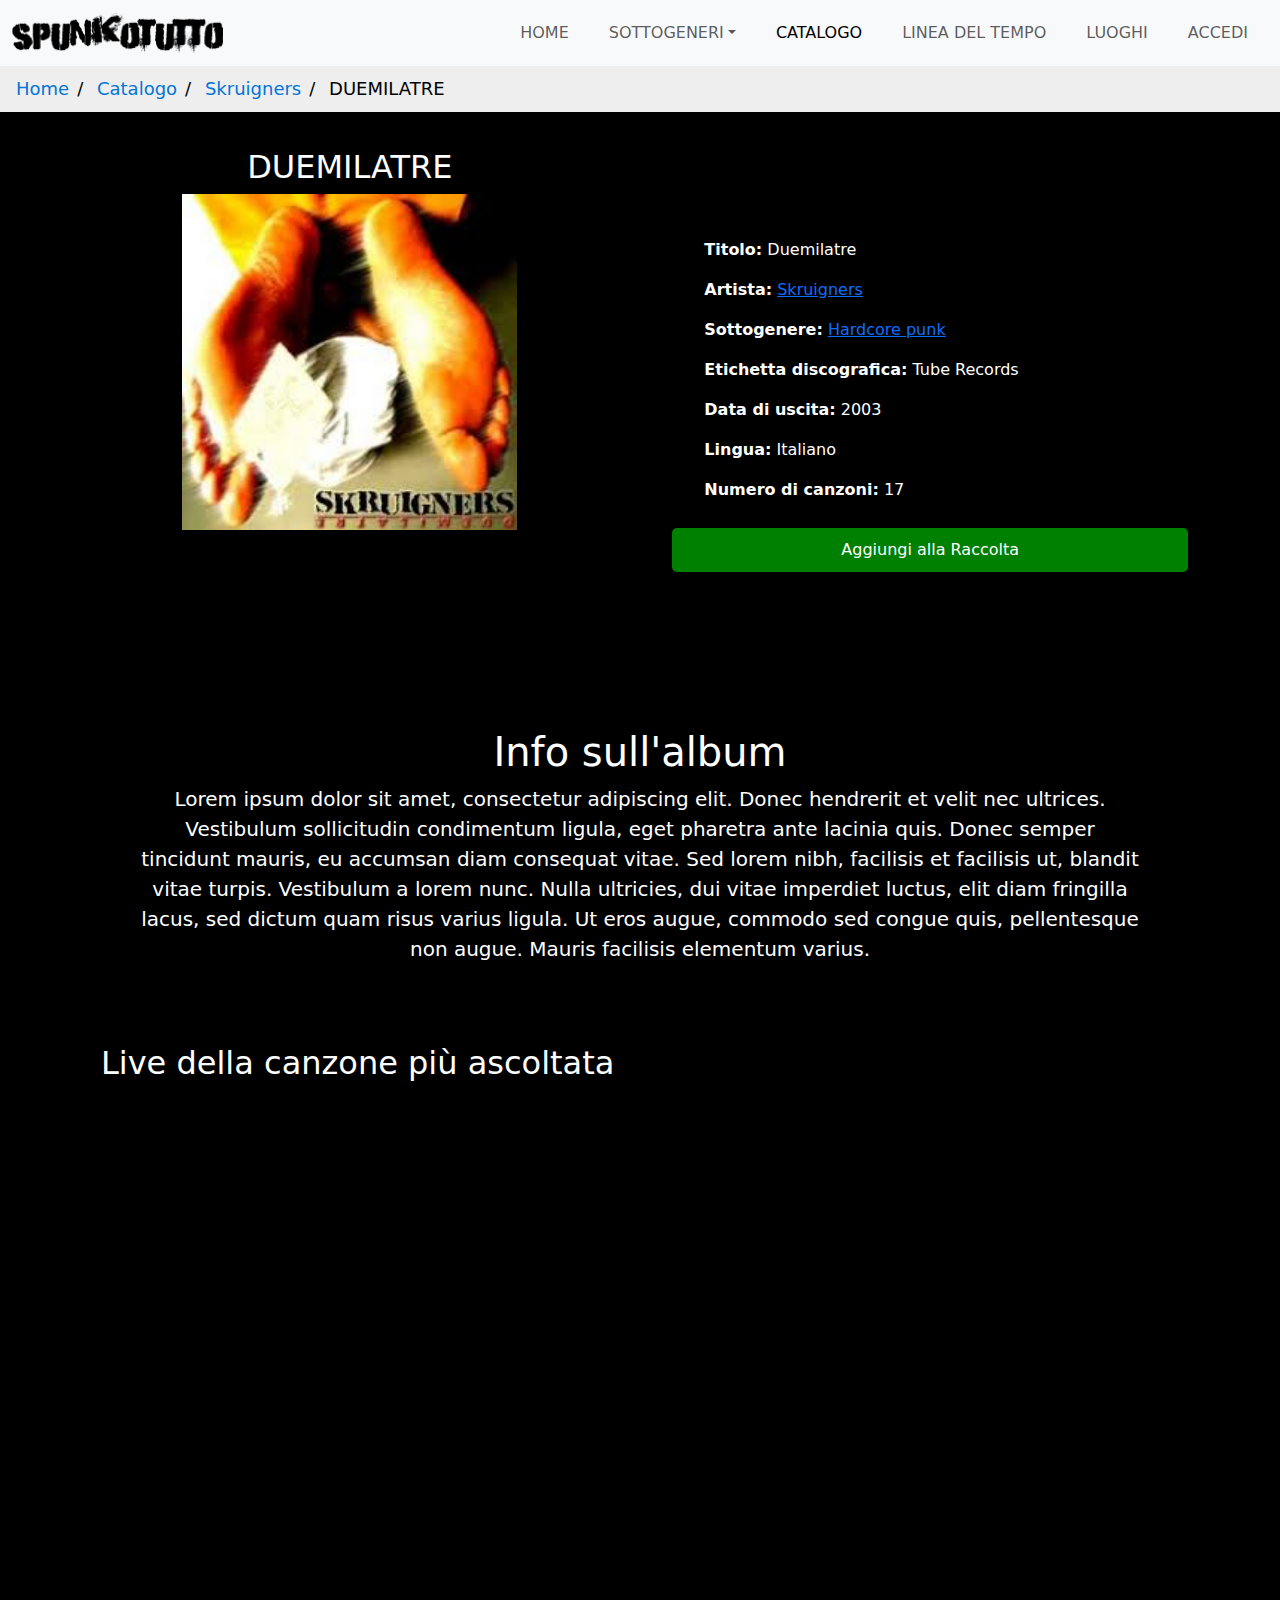
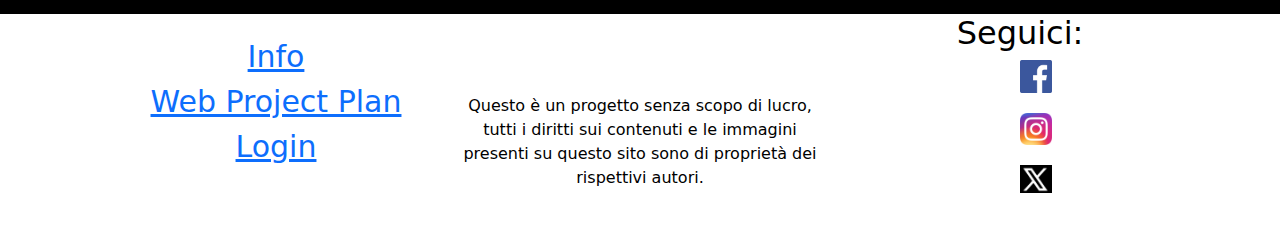
<file: duemilatre.html>
<!doctype html>
<html lang="en">
  <head>
    <!-- Google tag (gtag.js) -->
<script async src="https://www.googletagmanager.com/gtag/js?id=G-98595M9QLW"></script>
<script>
  window.dataLayer = window.dataLayer || [];
  function gtag(){dataLayer.push(arguments);}
  gtag('js', new Date());

  gtag('config', 'G-98595M9QLW');
</script>
    <meta charset="utf-8">
    <meta name="viewport" content="width=device-width, initial-scale=1">
    <title>Spunkotutto</title>
    <link href="https://cdn.jsdelivr.net/npm/bootstrap@5.3.3/dist/css/bootstrap.min.css" rel="stylesheet" integrity="sha384-QWTKZyjpPEjISv5WaRU9OFeRpok6YctnYmDr5pNlyT2bRjXh0JMhjY6hW+ALEwIH" crossorigin="anonymous">
    <link rel="stylesheet" href="styles.css">
    <META NAME="DC.Title" CONTENT="Spunkotutto"/>
    <META NAME="DC.Creator" CONTENT="Alessio Ursini"/>
    <META NAME="DC.Subject" CONTENT="Musica Punk in Italia"/>
    <META NAME="DC.Description" CONTENT="Raccolta di diverse band Punk italiane, con l'obiettivo di far incuriosire e informare i meno avvezzi al genere affinchè possano conoscere le band che hanno fatto la storia del genere nel nostro paese."/>
    <META NAME="DC.Publisher" CONTENT="Github pages"/>
    <META NAME="DC.Date" CONTENT="02-01-2025"/>
    <META NAME="DC.Type" CONTENT="Catalogo"/>
    <META NAME="DC.Format" CONTENT="Sito Web"/>
    <META NAME="DC.Language" CONTENT="Italiano"/>
    <META NAME="DC.Rights" CONTENT="Diritti di proprietà dei rispettivi autori"/>

    <script>
      function addToCollection() {
        alert("Pagina aggiunta alla raccolta!");
        window.location.href = "raccoltapersonale.html"; // Link alla pagina
      }
    </script>
    <style>
    /*briciole di pane*/
    .breadcrumb {
      background-color: white;
      color: black;
    }
    ul.breadcrumb {
    padding: 10px 16px;
    list-style: none;
    background-color: #eee;
    }
    ul.breadcrumb li {
    display: inline;
    font-size: 18px;
    }
    ul.breadcrumb li+li:before {
    padding: 8px;
    color: black;
    content: "/\00a0";
    }
    ul.breadcrumb li a {
    color: #0275d8;
    text-decoration: none;
    }
    ul.breadcrumb li a:hover {
    color: #01447e;
    text-decoration: underline;
    }
      /* Contenitore principale */
      .container {
        display: flex; /* Utilizza Flexbox */
        justify-content: space-between; /* Spazio tra le colonne */
        margin-top: -50px;
      }

      /* Colonna sinistra */
      .left-column {
        width: 48%; /* Larghezza della colonna sinistra */
        background-color: black; /* Colore di sfondo della colonna */
        padding: 10px;
        border-radius: 15px;
        margin-top: 50px;
      }
      .leftcolumn-title{
        margin-top: 10px;
        color: white;
        text-align: center;
      }

      /* Colonna destra */
      .right-column {
        width: 48%; /* Larghezza della colonna destra */
        background-color: black; /* Colore di sfondo della colonna */
        padding: 10px;
        border-radius: 15px;
        margin-top: 150px;
        height: 500px;
      }
      .metadati span {
        color: white;
      }
      .metadati strong {
        color: white;
      }
      .add-button {
        position: relative; /* Posizione normale, non fissa */
        top: 10px; /* Distanza dal bordo superiore (puoi regolarlo come desideri) */
        background-color: green; /* Colore di sfondo */
        color: white; /* Colore del testo */
        padding: 10px 20px; /* Spaziatura interna */
        border: none; /* Rimuove i bordi predefiniti */
        border-radius: 5px; /* Arrotonda gli angoli */
        box-shadow: 0 4px 6px rgba(0, 0, 0, 0.1); /* Aggiunge un'ombra */
        cursor: pointer; /* Mostra il puntatore a mano */
        font-size: 16px; /* Dimensione del testo */
        width: 100%;
      }


      .add-button:hover {
        background-color: #0056b3; /* Cambia colore al passaggio del mouse */
      }
      .info-album {
        width: 100%;
      }
      /* Contenitore principale 2 */
      .container2 {
        display: flex; /* Utilizza Flexbox */
        justify-content: space-between; /* Spazio tra le colonne */
        width: 100%;
      }

      /* Colonna sinistra 2 */
      .left-column2 {
        width: 50%; /* Larghezza della colonna sinistra */
        background-color: black; /* Colore di sfondo della colonna */
        padding: 10px;
        border-radius: 15px;
        margin-top: 60px;
        margin-left:50px;
      }
      .leftcolumn2-title{
        margin-top: 10px;
        color: white;
        text-align: center;
      }
      .left-column2 iframe{
        width: 100%;
      }
      /* Colonna destra 2 */
      .right-column2 {
        width: 41%; /* Larghezza della colonna destra */
        background-color: black; /* Colore di sfondo della colonna */
        padding: 10px;
        border-radius: 15px;
        margin-top: 100px;
        height: 550px;
        margin-right: 110px;
      }
      .spotify-iframe {
        width: 100%;
        height: 500px;
      }
      footer {
        background-color: white;
        color: black;
        margin-top: 50px;
      }
      ul {
        list-style: none;
      }
      .col-links img{
        width: 10%;
        padding-bottom: 20px;
      }


    </style>
  </head>
  <body>
    <!--NAVBAR CON DROPDOWN-->
  <nav class="navbar navbar-expand-lg navbar-light bg-light">
    <div class="container-fluid">
      <a class="navbar-brand" href="index.html">
        <img src="Logo/spunkotutto9.png" alt="Logo" style="height: 40px;"> <!-- Sostituisci il percorso con il tuo logo -->
      </a>
        <button class="navbar-toggler" type="button" data-bs-toggle="collapse" data-bs-target="#navbarNav" aria-controls="navbarNav" aria-expanded="false" aria-label="Toggle navigation">
          <span class="navbar-toggler-icon"></span>
        </button>

    <div class="collapse navbar-collapse" id="navbarNav">
            <ul class="navbar-nav ms-auto">
              <li class="nav-item">
                <a class="nav-link" href="index.html">HOME</a>
              </li>
              <li class="nav-item dropdown">
                <a class="nav-link dropdown-toggle" href="#" id="navbarDropdown" role="button" data-bs-toggle="dropdown" aria-expanded="false">SOTTOGENERI</a>
                <ul class="dropdown-menu" aria-labelledby="navbarDropdown">
                  <li><a class="dropdown-item" href="punkrock.html">Punk rock</a></li>
                  <li><a class="dropdown-item" href="postpunk.html">Post-punk</a></li>
                  <li><a class="dropdown-item" href="hardcorepunk.html">Hardcore punk</a></li>
                  <li><a class="dropdown-item" href="skapunk.html">Ska punk</a></li>
                  <li><a class="dropdown-item" href="poppunk.html">Pop punk</a></li>
                </ul>
              </li>
              <li class="nav-item">
                <a class="nav-link active" aria-current="page" href="Catalogo.html">CATALOGO</a>
              </li>
              <li class="nav-item">
                <a class="nav-link" href="lineadeltempo.html">LINEA DEL TEMPO</a>
              </li>
              <li class="nav-item">
                <a class="nav-link" href="luoghi.html">LUOGHI</a>
              </li>
              <li class="nav-item">
                <a class="nav-link" href="login.html">ACCEDI</a>
              </li>
            </ul>
          </div>
        </div>
      </nav>
      <div style="margin-top: 65px;"> <!-- Aggiungi margine per evitare che il contenuto vada sotto la navbar --></div>
      <!--Briciole di pane-->
      <!--Briciole di pane-->
  <ul class="breadcrumb">
    <li><a href="index.html">Home</a></li>
    <li><a href="Catalogo.html">Catalogo</a></li>
    <li><a href="Skruigner.html">Skruigners</a></li>
    <li style="color: black;">DUEMILATRE</li>
  </ul>
      <!-- Contenitore delle colonne -->
    <div class="container">
        <!-- Colonna sinistra -->
        <div class="left-column">
          <div class="leftcolumn-title">
            <h2>DUEMILATRE</h2>
            <img src="imgskr/duemilatre.jpg" alt="skruigners live" width="65%" height="20%">
          </div>
        </div>
        <!-- Colonna destra -->
        <div class="right-column">
          <div class="metadati" id="item 1">
            <ul class="metadati-item">
              <li>
                <p><strong>Titolo:</strong><span class="metadata" data-field="title"> Duemilatre</span></p>
              </li>
              <li>
                <p><strong>Artista:</strong><span class="metadata" data-field="artist"> <a href="Skruigner.html">Skruigners</a></span></p>
              </li>
              <li>
                <p><strong>Sottogenere:</strong><span class="metadata" data-field="subgenre"> <a href="hardcorepunk.html">Hardcore punk</a></span></p>
              </li>
              <li>
                <p><strong>Etichetta discografica:</strong><span class="metadata" data-field="label"> Tube Records</span></p>
              </li>
              <li>
                <p><strong>Data di uscita:</strong><span class="metadata" data-field="release_date"> 2003</span></p>
              </li>
              <li>
                <p><strong>Lingua:</strong><span class="metadata" data-field="language"> Italiano</span></p>
              </li>
              <li>
                <p><strong>Numero di canzoni:</strong><span class="metadata" data-field="songs_number"> 17</span></p>
              </li>
            </ul>
          </div>
          <button class="add-button" onclick="addToCollection()">Aggiungi alla Raccolta</button>
      </div>
    </div>

      <div class="Info-album">
        <h2 style="font-size: 40px; color: White; text-align: center;">Info sull'album</h2>
        <p  style="font-size: 20px; color: White; text-align: center; max-width: 1000px; margin: auto;">Lorem ipsum dolor sit amet, consectetur adipiscing elit. Donec hendrerit et velit nec ultrices. Vestibulum sollicitudin condimentum ligula, eget pharetra ante lacinia quis. Donec semper tincidunt mauris, eu accumsan diam consequat vitae. Sed lorem nibh, facilisis et facilisis ut, blandit vitae turpis. Vestibulum a lorem nunc. Nulla ultricies, dui vitae imperdiet luctus, elit diam fringilla lacus, sed dictum quam risus varius ligula. Ut eros augue, commodo sed congue quis, pellentesque non augue. Mauris facilisis elementum varius.
        </p>

      <!-- Contenitore delle colonne -->
      <div class="container2">
        <!-- Colonna sinistra -->
        <div class="left-column2">
          <div class="leftcolumn2-title">
            <h2>Live della canzone più ascoltata</h2>
            <iframe width="560" height="315" src="https://www.youtube.com/embed/eGO9HWmDAE0?si=uIwNsQB0wSUZQhhu" title="YouTube video player" frameborder="0" allow="accelerometer; autoplay; clipboard-write; encrypted-media; gyroscope; picture-in-picture; web-share" referrerpolicy="strict-origin-when-cross-origin" allowfullscreen></iframe>
          </div>
        </div>
        <!-- Colonna destra -->
        <div class="right-column2">
          <iframe style="border-radius:12px" src="https://open.spotify.com/embed/album/332MBEq1GfczC1kqWbSZcJ?utm_source=generator" width="100%" height="352" frameBorder="0" allowfullscreen="" allow="autoplay; clipboard-write; encrypted-media; fullscreen; picture-in-picture" loading="lazy"></iframe>
        </div>
      </div>


      <footer>
        <div class="container">
          <div class="row">
            <div class="col" style="text-align: center; margin-top: 20px; font-size: 30px;">
              <ul>
                <li><a href="">Info</a></li>
                <li><a href="webprojectplan.html">Web Project Plan</a></li>
                <li><a href="login.html">Login</a></li>
              </ul>
            </div>
            <div class="col" style="text-align: center;  margin-top: 80px;">
              <p>Questo è un progetto senza scopo di lucro, tutti i diritti sui contenuti e le immagini presenti su questo sito sono di proprietà dei rispettivi autori.</p>
            </div>
            <div class="col" style="text-align: center">
              <h2>Seguici:</h2>
              <ul class="col-links">
                <li><a href="https://www.facebook.com" target="_blank"><img src="immag/facebook.png" alt="Facebook"></a></li>
                <li><a href="https://www.instagram.com" target="_blank"><img src="immag/instagram.png" alt="Instagram"></a></li>
                <li><a href="https://www.twitter.com" target="_blank"><img src="immag/x.png" alt="Twitter"></a></li>
              </ul>
            </div>
          </div>
        </div>
      </footer>

    <script src="https://cdn.jsdelivr.net/npm/bootstrap@5.3.3/dist/js/bootstrap.bundle.min.js" integrity="sha384-YvpcrYf0tY3lHB60NNkmXc5s9fDVZLESaAA55NDzOxhy9GkcIdslK1eN7N6jIeHz" crossorigin="anonymous"></script>
  </body>
</html>
</file>
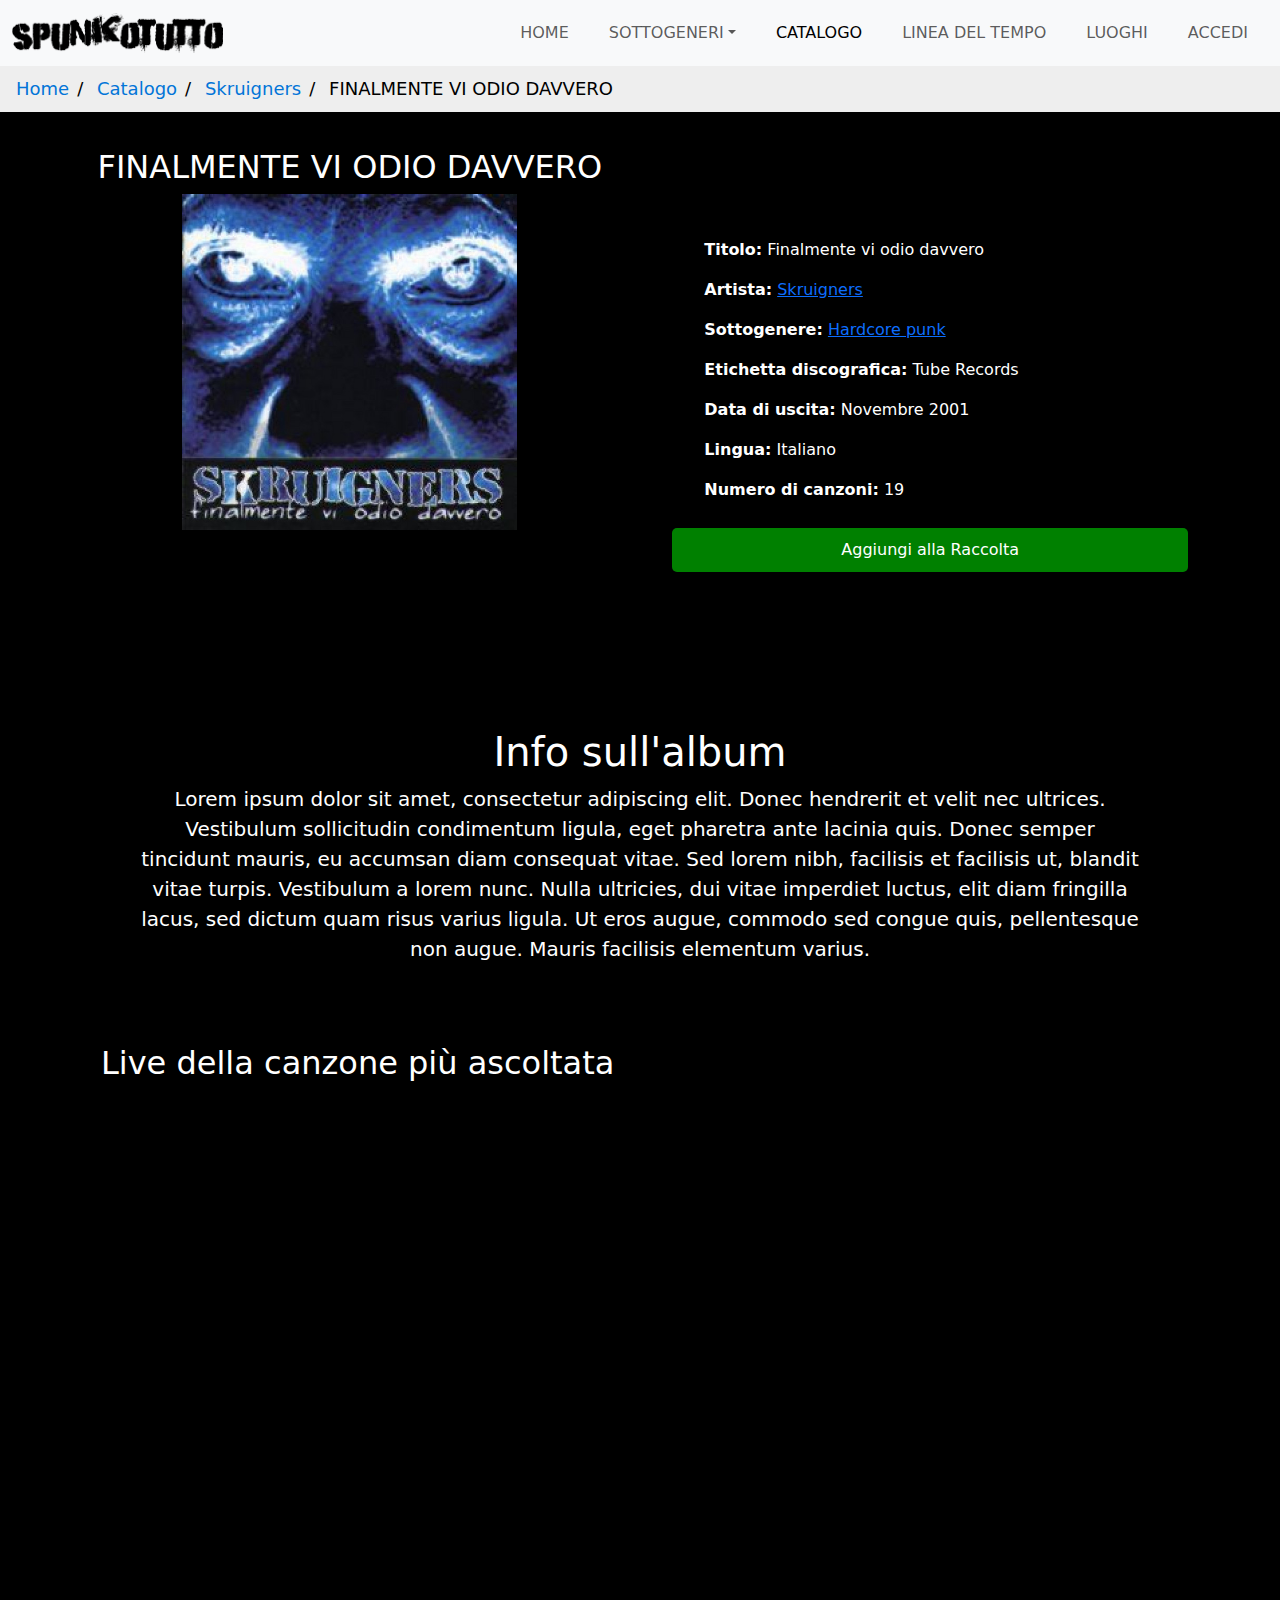
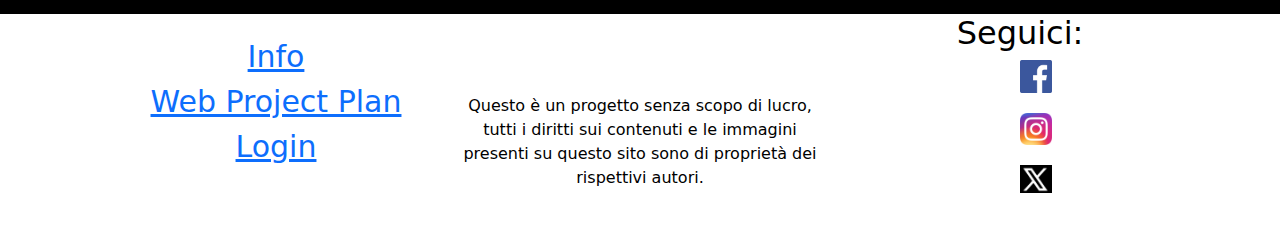
<file: finalmenteviodiodavvero.html>
<!doctype html>
<html lang="en">
  <head>
    <!-- Google tag (gtag.js) -->
<script async src="https://www.googletagmanager.com/gtag/js?id=G-98595M9QLW"></script>
<script>
  window.dataLayer = window.dataLayer || [];
  function gtag(){dataLayer.push(arguments);}
  gtag('js', new Date());

  gtag('config', 'G-98595M9QLW');
</script>
    <meta charset="utf-8">
    <meta name="viewport" content="width=device-width, initial-scale=1">
    <title>Spunkotutto</title>
    <link href="https://cdn.jsdelivr.net/npm/bootstrap@5.3.3/dist/css/bootstrap.min.css" rel="stylesheet" integrity="sha384-QWTKZyjpPEjISv5WaRU9OFeRpok6YctnYmDr5pNlyT2bRjXh0JMhjY6hW+ALEwIH" crossorigin="anonymous">
    <link rel="stylesheet" href="styles.css">
    <META NAME="DC.Title" CONTENT="Spunkotutto"/>
    <META NAME="DC.Creator" CONTENT="Alessio Ursini"/>
    <META NAME="DC.Subject" CONTENT="Musica Punk in Italia"/>
    <META NAME="DC.Description" CONTENT="Raccolta di diverse band Punk italiane, con l'obiettivo di far incuriosire e informare i meno avvezzi al genere affinchè possano conoscere le band che hanno fatto la storia del genere nel nostro paese."/>
    <META NAME="DC.Publisher" CONTENT="Github pages"/>
    <META NAME="DC.Date" CONTENT="02-01-2025"/>
    <META NAME="DC.Type" CONTENT="Catalogo"/>
    <META NAME="DC.Format" CONTENT="Sito Web"/>
    <META NAME="DC.Language" CONTENT="Italiano"/>
    <META NAME="DC.Rights" CONTENT="Diritti di proprietà dei rispettivi autori"/>

    <script>
      function addToCollection() {
        alert("Pagina aggiunta alla raccolta!");
        window.location.href = "raccoltapersonale.html"; // Link alla pagina
      }
    </script>
    <style>
    /*briciole di pane*/
    .breadcrumb {
      background-color: white;
      color: black;
    }
    ul.breadcrumb {
    padding: 10px 16px;
    list-style: none;
    background-color: #eee;
    }
    ul.breadcrumb li {
    display: inline;
    font-size: 18px;
    }
    ul.breadcrumb li+li:before {
    padding: 8px;
    color: black;
    content: "/\00a0";
    }
    ul.breadcrumb li a {
    color: #0275d8;
    text-decoration: none;
    }
    ul.breadcrumb li a:hover {
    color: #01447e;
    text-decoration: underline;
    }
      /* Contenitore principale */
      .container {
        display: flex; /* Utilizza Flexbox */
        justify-content: space-between; /* Spazio tra le colonne */
        margin-top: -50px;
      }

      /* Colonna sinistra */
      .left-column {
        width: 48%; /* Larghezza della colonna sinistra */
        background-color: black; /* Colore di sfondo della colonna */
        padding: 10px;
        border-radius: 15px;
        margin-top: 50px;
      }
      .leftcolumn-title{
        margin-top: 10px;
        color: white;
        text-align: center;
      }

      /* Colonna destra */
      .right-column {
        width: 48%; /* Larghezza della colonna destra */
        background-color: black; /* Colore di sfondo della colonna */
        padding: 10px;
        border-radius: 15px;
        margin-top: 150px;
        height: 500px;
      }
      .metadati span {
        color: white;
      }
      .metadati strong {
        color: white;
      }
      .add-button {
        position: relative; /* Posizione normale, non fissa */
        top: 10px; /* Distanza dal bordo superiore (puoi regolarlo come desideri) */
        background-color: green; /* Colore di sfondo */
        color: white; /* Colore del testo */
        padding: 10px 20px; /* Spaziatura interna */
        border: none; /* Rimuove i bordi predefiniti */
        border-radius: 5px; /* Arrotonda gli angoli */
        box-shadow: 0 4px 6px rgba(0, 0, 0, 0.1); /* Aggiunge un'ombra */
        cursor: pointer; /* Mostra il puntatore a mano */
        font-size: 16px; /* Dimensione del testo */
        width: 100%;
      }


      .add-button:hover {
        background-color: #0056b3; /* Cambia colore al passaggio del mouse */
      }
      .info-album {
        width: 100%;
      }
      /* Contenitore principale 2 */
      .container2 {
        display: flex; /* Utilizza Flexbox */
        justify-content: space-between; /* Spazio tra le colonne */
        width: 100%;
      }

      /* Colonna sinistra 2 */
      .left-column2 {
        width: 50%; /* Larghezza della colonna sinistra */
        background-color: black; /* Colore di sfondo della colonna */
        padding: 10px;
        border-radius: 15px;
        margin-top: 60px;
        margin-left:50px;
      }
      .leftcolumn2-title{
        margin-top: 10px;
        color: white;
        text-align: center;
      }
      .left-column2 iframe{
        width: 100%;
      }
      /* Colonna destra 2 */
      .right-column2 {
        width: 41%; /* Larghezza della colonna destra */
        background-color: black; /* Colore di sfondo della colonna */
        padding: 10px;
        border-radius: 15px;
        margin-top: 100px;
        height: 550px;
        margin-right: 110px;
      }
      .spotify-iframe {
        width: 100%;
        height: 500px;
      }
      footer {
        background-color: white;
        color: black;
        margin-top: 50px;
      }
      ul {
        list-style: none;
      }
      .col-links img{
        width: 10%;
        padding-bottom: 20px;
      }

    </style>
  </head>
  <body>
    <!--NAVBAR CON DROPDOWN-->
  <nav class="navbar navbar-expand-lg navbar-light bg-light">
    <div class="container-fluid">
      <a class="navbar-brand" href="index.html">
        <img src="Logo/spunkotutto9.png" alt="Logo" style="height: 40px;"> <!-- Sostituisci il percorso con il tuo logo -->
      </a>
        <button class="navbar-toggler" type="button" data-bs-toggle="collapse" data-bs-target="#navbarNav" aria-controls="navbarNav" aria-expanded="false" aria-label="Toggle navigation">
          <span class="navbar-toggler-icon"></span>
        </button>

    <div class="collapse navbar-collapse" id="navbarNav">
            <ul class="navbar-nav ms-auto">
              <li class="nav-item">
                <a class="nav-link" href="index.html">HOME</a>
              </li>
              <li class="nav-item dropdown">
                <a class="nav-link dropdown-toggle" href="#" id="navbarDropdown" role="button" data-bs-toggle="dropdown" aria-expanded="false">SOTTOGENERI</a>
                <ul class="dropdown-menu" aria-labelledby="navbarDropdown">
                  <li><a class="dropdown-item" href="punkrock.html">Punk rock</a></li>
                  <li><a class="dropdown-item" href="postpunk.html">Post-punk</a></li>
                  <li><a class="dropdown-item" href="hardcorepunk.html">Hardcore punk</a></li>
                  <li><a class="dropdown-item" href="skapunk.html">Ska punk</a></li>
                  <li><a class="dropdown-item" href="poppunk.html">Pop punk</a></li>
                </ul>
              </li>
              <li class="nav-item">
                <a class="nav-link active" aria-current="page" href="Catalogo.html">CATALOGO</a>
              </li>
              <li class="nav-item">
                <a class="nav-link" href="lineadeltempo.html">LINEA DEL TEMPO</a>
              </li>
              <li class="nav-item">
                <a class="nav-link" href="luoghi.html">LUOGHI</a>
              </li>
              <li class="nav-item">
                <a class="nav-link" href="login.html">ACCEDI</a>
              </li>
            </ul>
          </div>
        </div>
      </nav>
      <div style="margin-top: 65px;"> <!-- Aggiungi margine per evitare che il contenuto vada sotto la navbar --></div>
      <!--Briciole di pane-->
      <!--Briciole di pane-->
  <ul class="breadcrumb">
    <li><a href="index.html">Home</a></li>
    <li><a href="Catalogo.html">Catalogo</a></li>
    <li><a href="Skruigner.html">Skruigners</a></li>
    <li style="color: black;">FINALMENTE VI ODIO DAVVERO</li>
  </ul>
      <!-- Contenitore delle colonne -->
    <div class="container">
        <!-- Colonna sinistra -->
        <div class="left-column">
          <div class="leftcolumn-title">
            <h2>FINALMENTE VI ODIO DAVVERO</h2>
            <img src="imgskr/finalmenteviodiodavvero.jpg" alt="skruigners live" width="65%" height="20%">
          </div>
        </div>
        <!-- Colonna destra -->
        <div class="right-column">
          <div class="metadati" id="item 1">
            <ul class="metadati-item">
              <li>
                <p><strong>Titolo:</strong><span class="metadata" data-field="title"> Finalmente vi odio davvero</span></p>
              </li>
              <li>
                <p><strong>Artista:</strong><span class="metadata" data-field="artist"> <a href="Skruigner.html">Skruigners</a></span></p>
              </li>
              <li>
                <p><strong>Sottogenere:</strong><span class="metadata" data-field="subgenre"> <a href="hardcorepunk.html">Hardcore punk</a></p>
              </li>
              <li>
                <p><strong>Etichetta discografica:</strong><span class="metadata" data-field="label"> Tube Records</span></p>
              </li>
              <li>
                <p><strong>Data di uscita:</strong><span class="metadata" data-field="release_date"> Novembre 2001</span></p>
              </li>
              <li>
                <p><strong>Lingua:</strong><span class="metadata" data-field="language"> Italiano</span></p>
              </li>
              <li>
                <p><strong>Numero di canzoni:</strong><span class="metadata" data-field="songs_number"> 19</span></p>
              </li>
            </ul>
          </div>
          <button class="add-button" onclick="addToCollection()">Aggiungi alla Raccolta</button>
      </div>
    </div>

      <div class="Info-album">
        <h2 style="font-size: 40px; color: White; text-align: center;">Info sull'album</h2>
        <p  style="font-size: 20px; color: White; text-align: center; max-width: 1000px; margin: auto;">Lorem ipsum dolor sit amet, consectetur adipiscing elit. Donec hendrerit et velit nec ultrices. Vestibulum sollicitudin condimentum ligula, eget pharetra ante lacinia quis. Donec semper tincidunt mauris, eu accumsan diam consequat vitae. Sed lorem nibh, facilisis et facilisis ut, blandit vitae turpis. Vestibulum a lorem nunc. Nulla ultricies, dui vitae imperdiet luctus, elit diam fringilla lacus, sed dictum quam risus varius ligula. Ut eros augue, commodo sed congue quis, pellentesque non augue. Mauris facilisis elementum varius.
        </p>

      <!-- Contenitore delle colonne -->
      <div class="container2">
        <!-- Colonna sinistra -->
        <div class="left-column2">
          <div class="leftcolumn2-title">
            <h2>Live della canzone più ascoltata</h2>
            <iframe width="560" height="315" src="https://www.youtube.com/embed/MxPQtxkUjIU?si=WD2Negxz2ezc3HHs" title="YouTube video player" frameborder="0" allow="accelerometer; autoplay; clipboard-write; encrypted-media; gyroscope; picture-in-picture; web-share" referrerpolicy="strict-origin-when-cross-origin" allowfullscreen></iframe>
          </div>
        </div>
        <!-- Colonna destra -->
        <div class="right-column2">
          <iframe style="border-radius:12px" src="https://open.spotify.com/embed/album/6jeaLIBL0UwmbkLVWzJE1n?utm_source=generator" width="100%" height="352" frameBorder="0" allowfullscreen="" allow="autoplay; clipboard-write; encrypted-media; fullscreen; picture-in-picture" loading="lazy"></iframe>
        </div>
      </div>


      <footer>
        <div class="container">
          <div class="row">
            <div class="col" style="text-align: center; margin-top: 20px; font-size: 30px;">
              <ul>
                <li><a href="">Info</a></li>
                <li><a href="webprojectplan.html">Web Project Plan</a></li>
                <li><a href="login.html">Login</a></li>
              </ul>
            </div>
            <div class="col" style="text-align: center;  margin-top: 80px;">
              <p>Questo è un progetto senza scopo di lucro, tutti i diritti sui contenuti e le immagini presenti su questo sito sono di proprietà dei rispettivi autori.</p>
            </div>
            <div class="col" style="text-align: center">
              <h2>Seguici:</h2>
              <ul class="col-links">
                <li><a href="https://www.facebook.com" target="_blank"><img src="immag/facebook.png" alt="Facebook"></a></li>
                <li><a href="https://www.instagram.com" target="_blank"><img src="immag/instagram.png" alt="Instagram"></a></li>
                <li><a href="https://www.twitter.com" target="_blank"><img src="immag/x.png" alt="Twitter"></a></li>
              </ul>
            </div>
          </div>
        </div>
      </footer>

    <script src="https://cdn.jsdelivr.net/npm/bootstrap@5.3.3/dist/js/bootstrap.bundle.min.js" integrity="sha384-YvpcrYf0tY3lHB60NNkmXc5s9fDVZLESaAA55NDzOxhy9GkcIdslK1eN7N6jIeHz" crossorigin="anonymous"></script>
  </body>
</html>
</file>
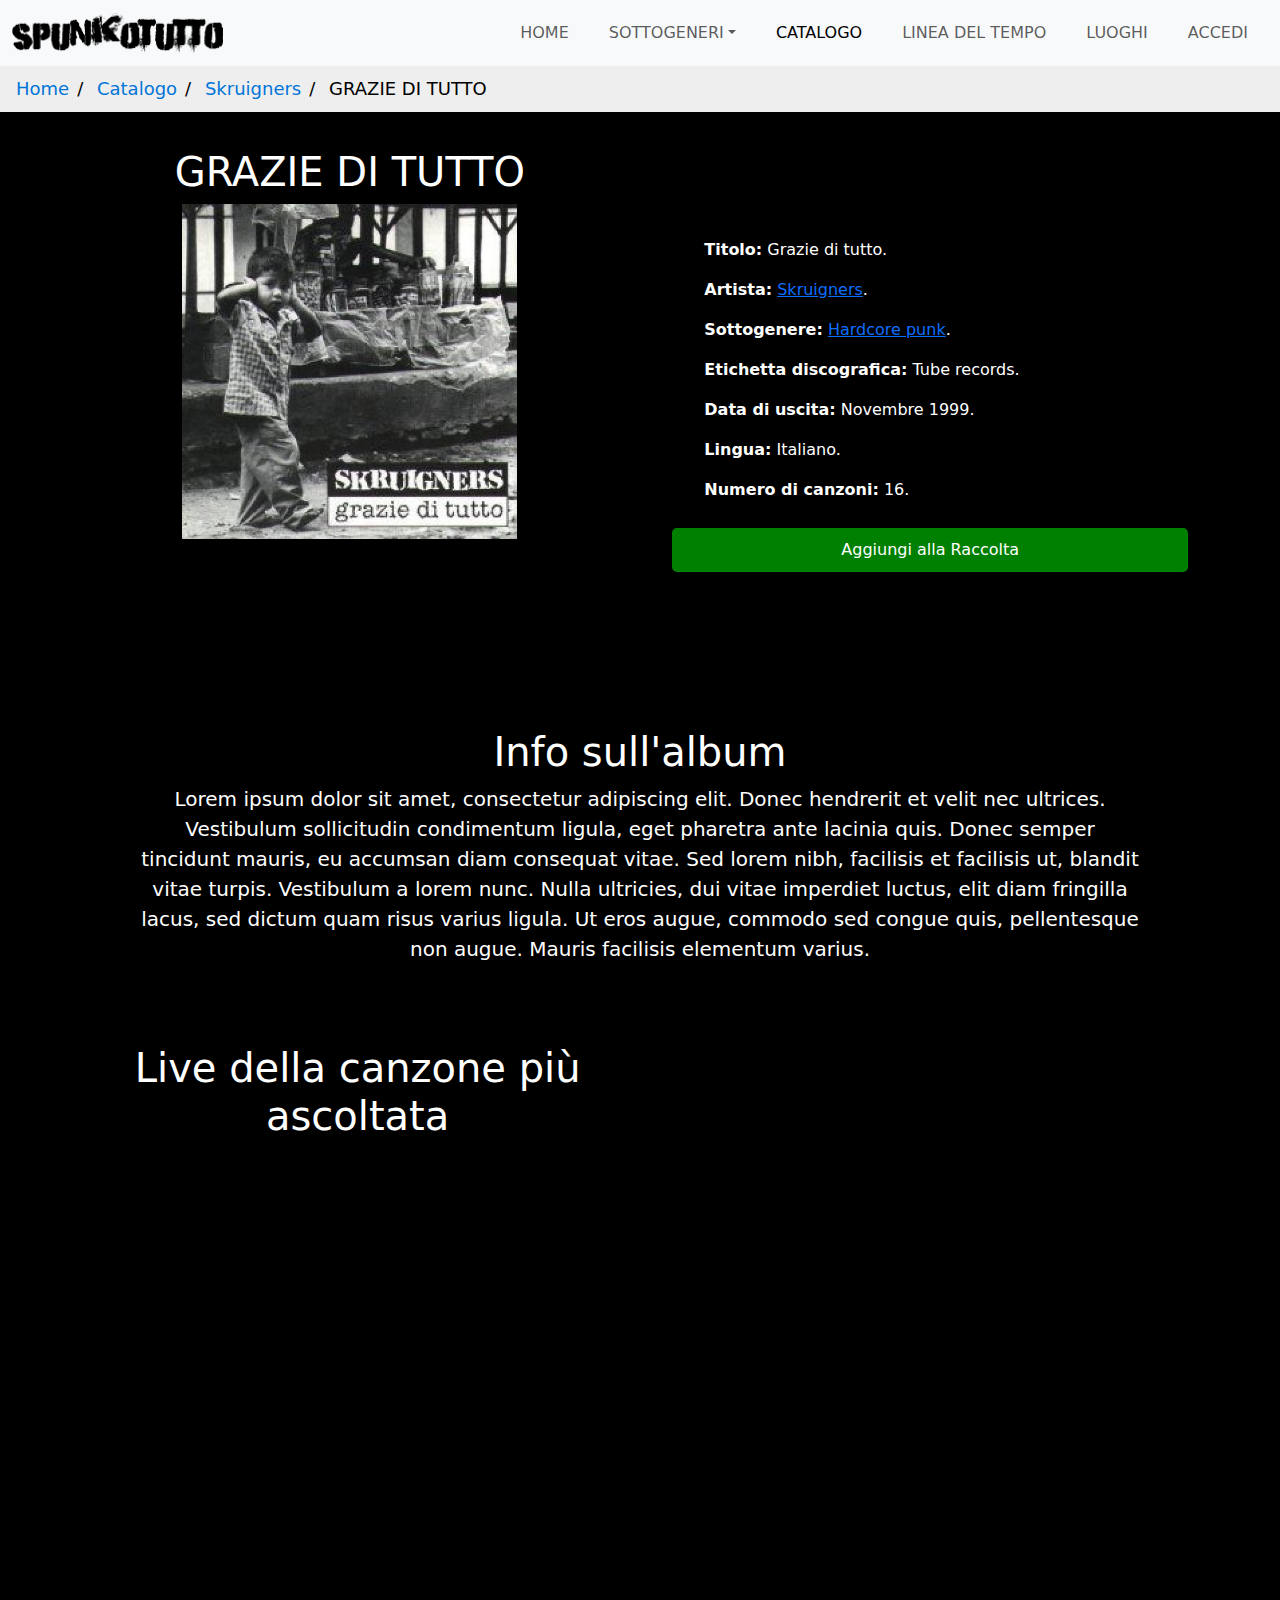
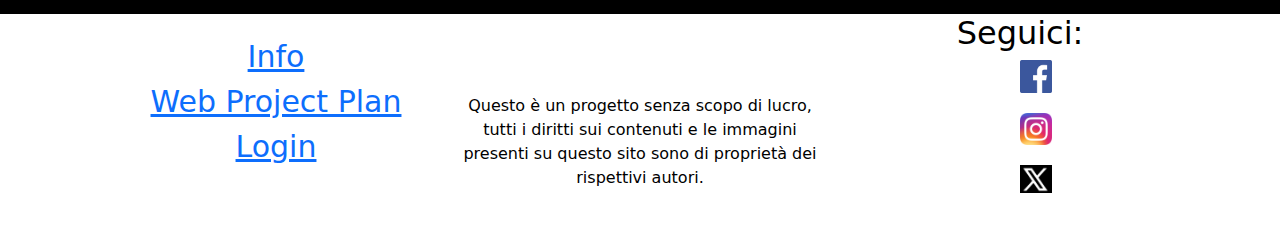
<file: Grazieditutto.html>
<!doctype html>
<html lang="en">
  <head>
    <!-- Google tag (gtag.js) -->
<script async src="https://www.googletagmanager.com/gtag/js?id=G-98595M9QLW"></script>
<script>
  window.dataLayer = window.dataLayer || [];
  function gtag(){dataLayer.push(arguments);}
  gtag('js', new Date());

  gtag('config', 'G-98595M9QLW');
</script>
    <meta charset="utf-8">
    <meta name="viewport" content="width=device-width, initial-scale=1">
    <title>Spunkotutto</title>
    <link href="https://cdn.jsdelivr.net/npm/bootstrap@5.3.3/dist/css/bootstrap.min.css" rel="stylesheet" integrity="sha384-QWTKZyjpPEjISv5WaRU9OFeRpok6YctnYmDr5pNlyT2bRjXh0JMhjY6hW+ALEwIH" crossorigin="anonymous">
    <link rel="stylesheet" href="styles.css">
    <META NAME="DC.Title" CONTENT="Spunkotutto"/>
    <META NAME="DC.Creator" CONTENT="Alessio Ursini"/>
    <META NAME="DC.Subject" CONTENT="Musica Punk in Italia"/>
    <META NAME="DC.Description" CONTENT="Raccolta di diverse band Punk italiane, con l'obiettivo di far incuriosire e informare i meno avvezzi al genere affinchè possano conoscere le band che hanno fatto la storia del genere nel nostro paese."/>
    <META NAME="DC.Publisher" CONTENT="Github pages"/>
    <META NAME="DC.Date" CONTENT="02-01-2025"/>
    <META NAME="DC.Type" CONTENT="Catalogo"/>
    <META NAME="DC.Format" CONTENT="Sito Web"/>
    <META NAME="DC.Language" CONTENT="Italiano"/>
    <META NAME="DC.Rights" CONTENT="Diritti di proprietà dei rispettivi autori"/>

    <script>
      function addToCollection() {
        alert("Pagina aggiunta alla raccolta!");
        window.location.href = "raccoltapersonale.html"; // Link alla pagina
      }
    </script>
    <style>
    /*briciole di pane*/
    .breadcrumb {
      background-color: white;
      color: black;
    }
    ul.breadcrumb {
    padding: 10px 16px;
    list-style: none;
    background-color: #eee;
    }
    ul.breadcrumb li {
    display: inline;
    font-size: 18px;
    }
    ul.breadcrumb li+li:before {
    padding: 8px;
    color: black;
    content: "/\00a0";
    }
    ul.breadcrumb li a {
    color: #0275d8;
    text-decoration: none;
    }
    ul.breadcrumb li a:hover {
    color: #01447e;
    text-decoration: underline;
    }
      /* Contenitore principale */
      .container {
        display: flex; /* Utilizza Flexbox */
        justify-content: space-between; /* Spazio tra le colonne */
        margin-top: -50px;
      }

      /* Colonna sinistra */
      .left-column {
        width: 48%; /* Larghezza della colonna sinistra */
        background-color: black; /* Colore di sfondo della colonna */
        padding: 10px;
        border-radius: 15px;
        margin-top: 50px;
      }
      .leftcolumn-title{
        margin-top: 10px;
        color: white;
        text-align: center;
      }

      /* Colonna destra */
      .right-column {
        width: 48%; /* Larghezza della colonna destra */
        background-color: black; /* Colore di sfondo della colonna */
        padding: 10px;
        border-radius: 15px;
        margin-top: 150px;
        height: 500px;
      }
      .metadati span {
        color: white;
      }
      .metadati strong {
        color: white;
      }
      .add-button {
        position: relative; /* Posizione normale, non fissa */
        top: 10px; /* Distanza dal bordo superiore (puoi regolarlo come desideri) */
        background-color: green; /* Colore di sfondo */
        color: white; /* Colore del testo */
        padding: 10px 20px; /* Spaziatura interna */
        border: none; /* Rimuove i bordi predefiniti */
        border-radius: 5px; /* Arrotonda gli angoli */
        box-shadow: 0 4px 6px rgba(0, 0, 0, 0.1); /* Aggiunge un'ombra */
        cursor: pointer; /* Mostra il puntatore a mano */
        font-size: 16px; /* Dimensione del testo */
        width: 100%;
      }


      .add-button:hover {
        background-color: #0056b3; /* Cambia colore al passaggio del mouse */
      }
      .info-album {
        width: 100%;
      }
      /* Contenitore principale 2 */
      .container2 {
        display: flex; /* Utilizza Flexbox */
        justify-content: space-between; /* Spazio tra le colonne */
        width: 100%;
      }

      /* Colonna sinistra 2 */
      .left-column2 {
        width: 50%; /* Larghezza della colonna sinistra */
        background-color: black; /* Colore di sfondo della colonna */
        padding: 10px;
        border-radius: 15px;
        margin-top: 60px;
        margin-left:50px;
      }
      .leftcolumn2-title{
        margin-top: 10px;
        color: white;
        text-align: center;
      }
      .left-column2 iframe{
        width: 100%;
      }
      /* Colonna destra 2 */
      .right-column2 {
        width: 41%; /* Larghezza della colonna destra */
        background-color: black; /* Colore di sfondo della colonna */
        padding: 10px;
        border-radius: 15px;
        margin-top: 100px;
        height: 550px;
        margin-right: 110px;
      }
      .spotify-iframe {
        width: 100%;
        height: 500px;
      }
      footer {
        background-color: white;
        color: black;
        margin-top: 50px;
      }
      ul {
        list-style: none;
      }
      .col-links img{
        width: 10%;
        padding-bottom: 20px;
      }

    </style>
  </head>
  <body>
    <!--NAVBAR CON DROPDOWN-->
  <nav class="navbar navbar-expand-lg navbar-light bg-light">
    <div class="container-fluid">
      <a class="navbar-brand" href="index.html">
        <img src="Logo/spunkotutto9.png" alt="Logo" style="height: 40px;"> <!-- Sostituisci il percorso con il tuo logo -->
      </a>
        <button class="navbar-toggler" type="button" data-bs-toggle="collapse" data-bs-target="#navbarNav" aria-controls="navbarNav" aria-expanded="false" aria-label="Toggle navigation">
          <span class="navbar-toggler-icon"></span>
        </button>

    <div class="collapse navbar-collapse" id="navbarNav">
            <ul class="navbar-nav ms-auto">
              <li class="nav-item">
                <a class="nav-link" href="index.html">HOME</a>
              </li>
              <li class="nav-item dropdown">
                <a class="nav-link dropdown-toggle" href="#" id="navbarDropdown" role="button" data-bs-toggle="dropdown" aria-expanded="false">SOTTOGENERI</a>
                <ul class="dropdown-menu" aria-labelledby="navbarDropdown">
                  <li><a class="dropdown-item" href="punkrock.html">Punk rock</a></li>
                  <li><a class="dropdown-item" href="postpunk.html">Post-punk</a></li>
                  <li><a class="dropdown-item" href="hardcorepunk.html">Hardcore punk</a></li>
                  <li><a class="dropdown-item" href="skapunk.html">Ska punk</a></li>
                  <li><a class="dropdown-item" href="poppunk.html">Pop punk</a></li>
                </ul>
              </li>
              <li class="nav-item">
                <a class="nav-link active" aria-current="page" href="Catalogo.html">CATALOGO</a>
              </li>
              <li class="nav-item">
                <a class="nav-link" href="lineadeltempo.html">LINEA DEL TEMPO</a>
              </li>
              <li class="nav-item">
                <a class="nav-link" href="luoghi.html">LUOGHI</a>
              </li>
              <li class="nav-item">
                <a class="nav-link" href="login.html">ACCEDI</a>
              </li>
            </ul>
          </div>
        </div>
      </nav>
      <div style="margin-top: 65px;"> <!-- Aggiungi margine per evitare che il contenuto vada sotto la navbar --></div>
      <!--Briciole di pane-->
  <ul class="breadcrumb">
    <li><a href="index.html">Home</a></li>
    <li><a href="Catalogo.html">Catalogo</a></li>
    <li><a href="Skruigner.html">Skruigners</a></li>
    <li style="color: black;">GRAZIE DI TUTTO</li>
  </ul>
      <!-- Contenitore delle colonne -->
      <div class="container">
        <!-- Colonna sinistra -->
        <div class="left-column">
          <div class="leftcolumn-title">
            <h1>GRAZIE DI TUTTO</h1>
            <img src="imgskr/grazieditutto.jpg" alt="skruigners live" width="65%" height="20%">
          </div>
        </div>
        <!-- Colonna destra -->
        <div class="right-column">
          <div class="metadati" id="item 1">
              <ul class="metadati-item">
                <li>
                  <p><strong>Titolo:</strong><span class="metadata" data-field="title"> Grazie di tutto</span>.</p>
                </li>
                <li>
                  <p><strong>Artista:</strong><span class="metadata" data-field="artist"> <a href="Skruigner.html">Skruigners</a></span>.</p>
                </li>
                <li>
                  <p><strong>Sottogenere:</strong><span class="metadata" data-field="subgenre"> <a href="hardcorepunk.html">Hardcore punk</a></span>.</p>
                </li>
                <li>
                  <p><strong>Etichetta discografica:</strong><span class="metadata" data-field="label"> Tube records</span>.</p>
                </li>
                <li>
                  <p><strong>Data di uscita:</strong><span class="metadata" data-field="release_date"> Novembre 1999</span>.</p>
                </li>
                <li>
                  <p><strong>Lingua:</strong><span class="metadata" data-field="language"> Italiano</span>.</p>
                </li>
                <li>
                  <p><strong>Numero di canzoni:</strong><span class="metadata" data-field="songs_number"> 16</span>.</p>
                </li>
              </ul>
          </div>
          <button class="add-button" onclick="addToCollection()">Aggiungi alla Raccolta</button>
        </div>
      </div>
    </div>

      <div class="Info-album">
        <h2 style="font-size: 40px; color: White; text-align: center;">Info sull'album</h2>
        <p  style="font-size: 20px; color: White; text-align: center; max-width: 1000px; margin: auto;">Lorem ipsum dolor sit amet, consectetur adipiscing elit. Donec hendrerit et velit nec ultrices. Vestibulum sollicitudin condimentum ligula, eget pharetra ante lacinia quis.
          Donec semper tincidunt mauris, eu accumsan diam consequat vitae. Sed lorem nibh, facilisis et facilisis ut, blandit vitae turpis. Vestibulum a lorem nunc.
          Nulla ultricies, dui vitae imperdiet luctus, elit diam fringilla lacus, sed dictum quam risus varius ligula. Ut eros augue, commodo sed congue quis, pellentesque non augue. Mauris facilisis elementum varius.
        </p>

      <!-- Contenitore delle colonne -->
      <div class="container2">
        <!-- Colonna sinistra -->
        <div class="left-column2">
          <div class="leftcolumn2-title">
            <h1>Live della canzone più ascoltata</h1>
            <iframe width="560" height="315" src="https://www.youtube.com/embed/bgbZ_StqUkU?si=xhS3oSDSdABaFQ8M" title="YouTube video player" frameborder="0" allow="accelerometer; autoplay; clipboard-write; encrypted-media; gyroscope; picture-in-picture; web-share" referrerpolicy="strict-origin-when-cross-origin" allowfullscreen></iframe>
          </div>
        </div>
        <!-- Colonna destra -->
        <div class="right-column2">
          <iframe class="spotify-iframe" style="border-radius:12px" src="https://open.spotify.com/embed/album/5eIkW4wR4uW8pyhiNMvkbf?utm_source=generator" width="100%" height="352" frameBorder="0" allowfullscreen="" allow="autoplay; clipboard-write; encrypted-media; fullscreen; picture-in-picture" loading="lazy"></iframe>
        </div>
      </div>


      <footer>
        <div class="container">
          <div class="row">
            <div class="col" style="text-align: center; margin-top: 20px; font-size: 30px;">
              <ul>
                <li><a href="">Info</a></li>
                <li><a href="webprojectplan.html">Web Project Plan</a></li>
                <li><a href="login.html">Login</a></li>
              </ul>
            </div>
            <div class="col" style="text-align: center;  margin-top: 80px;">
              <p>Questo è un progetto senza scopo di lucro, tutti i diritti sui contenuti e le immagini presenti su questo sito sono di proprietà dei rispettivi autori.</p>
            </div>
            <div class="col" style="text-align: center">
              <h2>Seguici:</h2>
              <ul class="col-links">
                <li><a href="https://www.facebook.com" target="_blank"><img src="immag/facebook.png" alt="Facebook"></a></li>
                <li><a href="https://www.instagram.com" target="_blank"><img src="immag/instagram.png" alt="Instagram"></a></li>
                <li><a href="https://www.twitter.com" target="_blank"><img src="immag/x.png" alt="Twitter"></a></li>
              </ul>
            </div>
          </div>
        </div>
      </footer>

    <script src="https://cdn.jsdelivr.net/npm/bootstrap@5.3.3/dist/js/bootstrap.bundle.min.js" integrity="sha384-YvpcrYf0tY3lHB60NNkmXc5s9fDVZLESaAA55NDzOxhy9GkcIdslK1eN7N6jIeHz" crossorigin="anonymous"></script>
  </body>
</html>
</file>
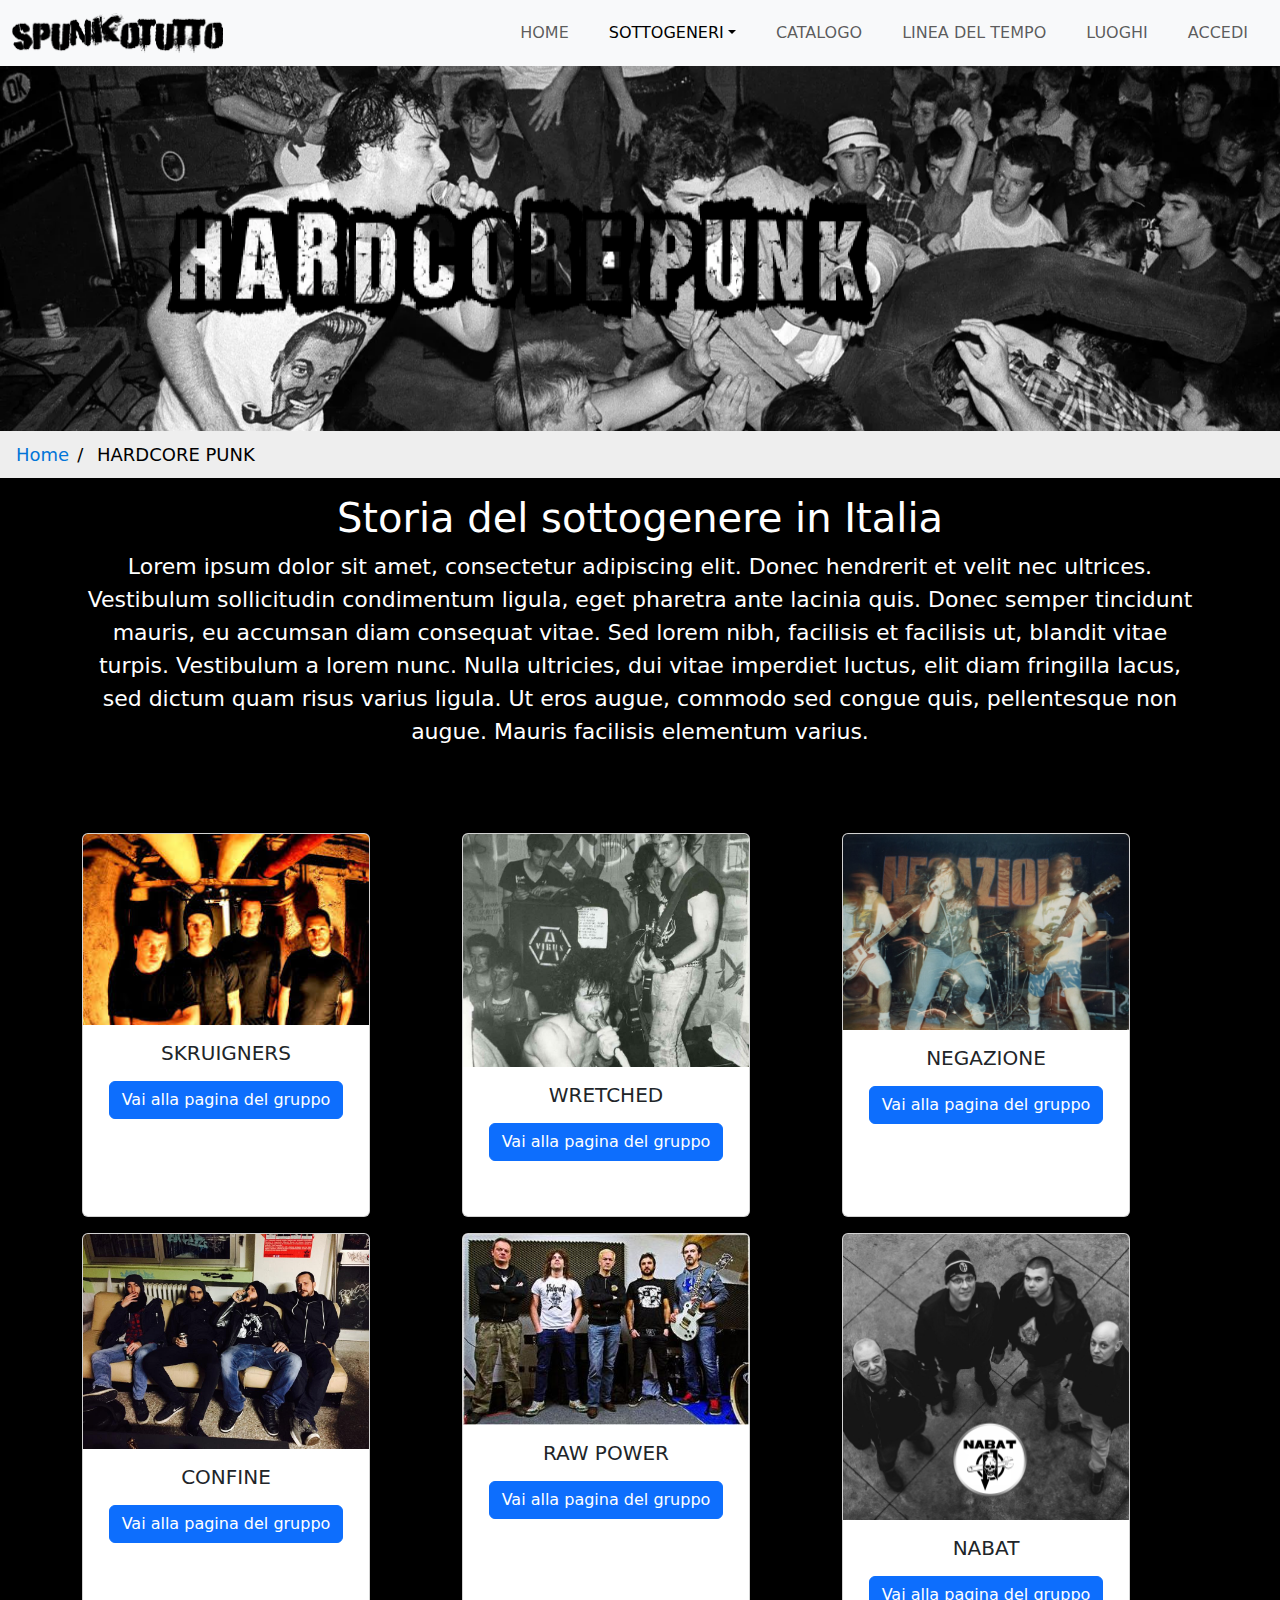
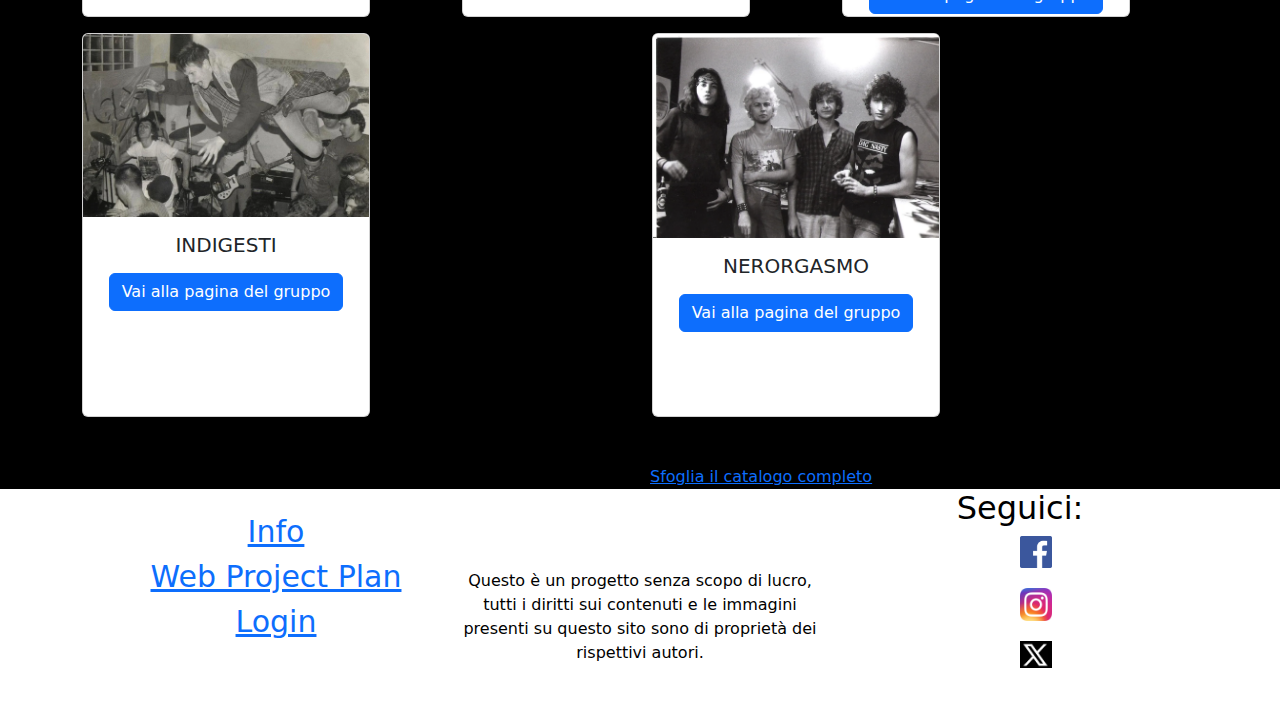
<file: hardcorepunk.html>
<!doctype html>
<html lang="en">
  <head>
    <!-- Google tag (gtag.js) -->
<script async src="https://www.googletagmanager.com/gtag/js?id=G-98595M9QLW"></script>
<script>
  window.dataLayer = window.dataLayer || [];
  function gtag(){dataLayer.push(arguments);}
  gtag('js', new Date());

  gtag('config', 'G-98595M9QLW');
</script>
    <meta charset="utf-8">
    <meta name="viewport" content="width=device-width, initial-scale=1">
    <title>Spunkotutto</title>
    <link href="https://cdn.jsdelivr.net/npm/bootstrap@5.3.3/dist/css/bootstrap.min.css" rel="stylesheet" integrity="sha384-QWTKZyjpPEjISv5WaRU9OFeRpok6YctnYmDr5pNlyT2bRjXh0JMhjY6hW+ALEwIH" crossorigin="anonymous">
    <link rel="stylesheet" href="styles.css">
    <META NAME="DC.Title" CONTENT="Spunkotutto"/>
    <META NAME="DC.Creator" CONTENT="Alessio Ursini"/>
    <META NAME="DC.Subject" CONTENT="Musica Punk in Italia"/>
    <META NAME="DC.Description" CONTENT="Raccolta di diverse band Punk italiane, con l'obiettivo di far incuriosire e informare i meno avvezzi al genere affinchè possano conoscere le band che hanno fatto la storia del genere nel nostro paese."/>
    <META NAME="DC.Publisher" CONTENT="Github pages"/>
    <META NAME="DC.Date" CONTENT="02-01-2025"/>
    <META NAME="DC.Type" CONTENT="Catalogo"/>
    <META NAME="DC.Format" CONTENT="Sito Web"/>
    <META NAME="DC.Language" CONTENT="Italiano"/>
    <META NAME="DC.Rights" CONTENT="Diritti di proprietà dei rispettivi autori"/>

    <style>
    body {
      background-color: black;
    }
    /*briciole di pane*/
    ul.breadcrumb {
    padding: 10px 16px;
    list-style: none;
    background-color: #eee;
  }
  ul.breadcrumb li {
    display: inline;
    font-size: 18px;
  }
  ul.breadcrumb li+li:before {
    padding: 8px;
    color: black;
    content: "/\00a0";
  }
  ul.breadcrumb li a {
    color: #0275d8;
    text-decoration: none;
  }
  ul.breadcrumb li a:hover {
    color: #01447e;
    text-decoration: underline;
  }
    }
    .grid-link {
      margin-top: 30px;
    }

    footer {
      background-color: white;
      color: black;
    }
    ul {
      list-style: none;
    }
    .col-links img{
      width: 10%;
      padding-bottom: 20px;
    }


    </style>
  </head>
  <body>
    <!--NAVBAR CON DROPDOWN-->
  <nav class="navbar navbar-expand-lg navbar-light bg-light">
    <div class="container-fluid">
      <a class="navbar-brand" href="index.html">
        <img src="Logo/spunkotutto9.png" alt="Logo" style="height: 40px;"> <!-- Sostituisci il percorso con il tuo logo -->
      </a>
        <button class="navbar-toggler" type="button" data-bs-toggle="collapse" data-bs-target="#navbarNav" aria-controls="navbarNav" aria-expanded="false" aria-label="Toggle navigation">
          <span class="navbar-toggler-icon"></span>
        </button>

    <div class="collapse navbar-collapse" id="navbarNav">
            <ul class="navbar-nav ms-auto">
              <li class="nav-item">
                <a class="nav-link" href="index.html">HOME</a>
              </li>
              <li class="nav-item dropdown">
                <a class="nav-link active dropdown-toggle" href="#" id="navbarDropdown" role="button" data-bs-toggle="dropdown" aria-expanded="false">SOTTOGENERI</a>
                <ul class="dropdown-menu" aria-labelledby="navbarDropdown">
                  <li><a class="dropdown-item" href="punkrock.html">Punk rock</a></li>
                  <li><a class="dropdown-item" href="postpunk.html">Post-punk</a></li>
                  <li><a class="nav-link active dropdown-item" href="hardcorepunk.html">Hardcore punk</a></li>
                  <li><a class="dropdown-item" href="skapunk.html">Ska punk</a></li>
                  <li><a class="dropdown-item" href="poppunk.html">Pop punk</a></li>
                </ul>
              </li>
              <li class="nav-item">
                <a class="nav-link" href="Catalogo.html">CATALOGO</a>
              </li>
              <li class="nav-item">
                <a class="nav-link" href="lineadeltempo.html">LINEA DEL TEMPO</a>
              </li>
              <li class="nav-item">
                <a class="nav-link" href="luoghi.html">LUOGHI</a>
              </li>
              <li class="nav-item">
                <a class="nav-link" href="login.html">ACCEDI</a>
              </li>
            </ul>
          </div>
        </div>
      </nav>
      <div style="margin-top: 65px;"> <!-- Aggiungi margine per evitare che il contenuto vada sotto la navbar --></div>
      <img src="immag/hardcore.png" alt="logohardcore" width="100%" height="100%">

      <ul class="breadcrumb">
        <li><a href="index.html">Home</a></li>
        <li style="color: black;">HARDCORE PUNK</li>
      </ul>
      <div class="container" style="text-align: center;">
        <h1 style="font-size: 40px;">Storia del sottogenere in Italia</h1>
        <p style="font-size: 22px;">Lorem ipsum dolor sit amet, consectetur adipiscing elit. Donec hendrerit et velit nec ultrices. Vestibulum sollicitudin condimentum ligula, eget pharetra ante lacinia quis. Donec semper tincidunt mauris, eu accumsan diam consequat vitae. Sed lorem nibh, facilisis et facilisis ut, blandit vitae turpis. Vestibulum a lorem nunc. Nulla ultricies, dui vitae imperdiet luctus, elit diam fringilla lacus, sed dictum quam risus varius ligula. Ut eros augue, commodo sed congue quis, pellentesque non augue. Mauris facilisis elementum varius.</p>
      </div>

      <!-- Contenitore delle colonne -->

<div style="margin-top: 85px;">
  <div class="container my-5 text-center">
    <div class="row row-gap-3">
      <div class="col-sm">
        <div class="card" style="width: 18rem; height: 24rem;">
          <img src="immag/skruigners2logo.png" class="card-img-top" alt="skruigners">
          <div class="card-body">
            <h5 class="card-title">SKRUIGNERS</h5>
            <p class="card-text"></p>
            <a href="Skruigner.html" class="btn btn-primary">Vai alla pagina del gruppo</a>
          </div>
        </div>
      </div>
      <div class="col-sm">
        <div class="card" style="width: 18rem; height: 24rem;">
          <img src="immag/wretched.jpg" class="card-img-top" alt="...">
          <div class="card-body">
            <h5 class="card-title">WRETCHED</h5>
            <p class="card-text"></p>
            <a href="#" class="btn btn-primary">Vai alla pagina del gruppo</a>
          </div>
        </div>
      </div>
      <div class="col-sm">
        <div class="card" style="width: 18rem; height: 24rem;">
          <img src="immag/negazione.jpg" class="card-img-top" alt="...">
          <div class="card-body">
            <h5 class="card-title">NEGAZIONE</h5>
            <p class="card-text"></p>
            <a href="#" class="btn btn-primary">Vai alla pagina del gruppo</a>
          </div>
        </div>
      </div>
      <div class="col-sm">
        <div class="card" style="width: 18rem; height: 24rem;">
          <img src="immag/confine.jpg" class="card-img-top" alt="...">
          <div class="card-body">
            <h5 class="card-title">CONFINE</h5>
            <p class="card-text"></p>
            <a href="#" class="btn btn-primary">Vai alla pagina del gruppo</a>
          </div>
        </div>
      </div>
      <div class="col-sm">
        <div class="card" style="width: 18rem; height: 24rem;">
          <img src="immag/rawpower.jpg" class="card-img-top" alt="...">
          <div class="card-body">
            <h5 class="card-title">RAW POWER</h5>
            <p class="card-text"></p>
            <a href="#" class="btn btn-primary">Vai alla pagina del gruppo</a>
          </div>
        </div>
      </div>
      <div class="col-sm">
        <div class="card" style="width: 18rem; height: 24rem;">
          <img src="immag/nabat.jpg" class="card-img-top" alt="...">
          <div class="card-body">
            <h5 class="card-title">NABAT</h5>
            <p class="card-text"></p>
            <a href="#" class="btn btn-primary">Vai alla pagina del gruppo</a>
          </div>
        </div>
      </div>
      <div class="col-sm">
        <div class="card" style="width: 18rem; height: 24rem;">
          <img src="immag/indigesti.jpg" class="card-img-top" alt="...">
          <div class="card-body">
            <h5 class="card-title">INDIGESTI</h5>
            <p class="card-text"></p>
            <a href="#" class="btn btn-primary">Vai alla pagina del gruppo</a>
          </div>
        </div>
      </div>
      <div class="col-sm">
        <div class="card" style="width: 18rem; height: 24rem;">
          <img src="immag/nerorgasmo.jpg" class="card-img-top" alt="...">
          <div class="card-body">
            <h5 class="card-title">NERORGASMO</h5>
            <p class="card-text"></p>
            <a href="#" class="btn btn-primary">Vai alla pagina del gruppo</a>
          </div>
        </div>
      </div>
    </div>
  </div>
  </div>
  <div class="grid-link">
    <a href="catalogo.html" class="catalog-link" style="margin-left: 650px">Sfoglia il catalogo completo</a>
  </div>
  <footer>
    <div class="container">
      <div class="row">
        <div class="col" style="text-align: center; margin-top: 20px; font-size: 30px;">
          <ul>
            <li><a href="">Info</a></li>
            <li><a href="webprojectplan.html">Web Project Plan</a></li>
            <li><a href="login.html">Login</a></li>
          </ul>
        </div>
        <div class="col" style="text-align: center;  margin-top: 80px;">
          <p>Questo è un progetto senza scopo di lucro, tutti i diritti sui contenuti e le immagini presenti su questo sito sono di proprietà dei rispettivi autori.</p>
        </div>
        <div class="col" style="text-align: center">
          <h2>Seguici:</h2>
          <ul class="col-links">
            <li><a href="https://www.facebook.com" target="_blank"><img src="immag/facebook.png" alt="Facebook"></a></li>
            <li><a href="https://www.instagram.com" target="_blank"><img src="immag/instagram.png" alt="Instagram"></a></li>
            <li><a href="https://www.twitter.com" target="_blank"><img src="immag/x.png" alt="Twitter"></a></li>
          </ul>
        </div>
      </div>
    </div>
  </footer>

    <script src="https://cdn.jsdelivr.net/npm/bootstrap@5.3.3/dist/js/bootstrap.bundle.min.js" integrity="sha384-YvpcrYf0tY3lHB60NNkmXc5s9fDVZLESaAA55NDzOxhy9GkcIdslK1eN7N6jIeHz" crossorigin="anonymous"></script>
  </body>
</html>
</file>
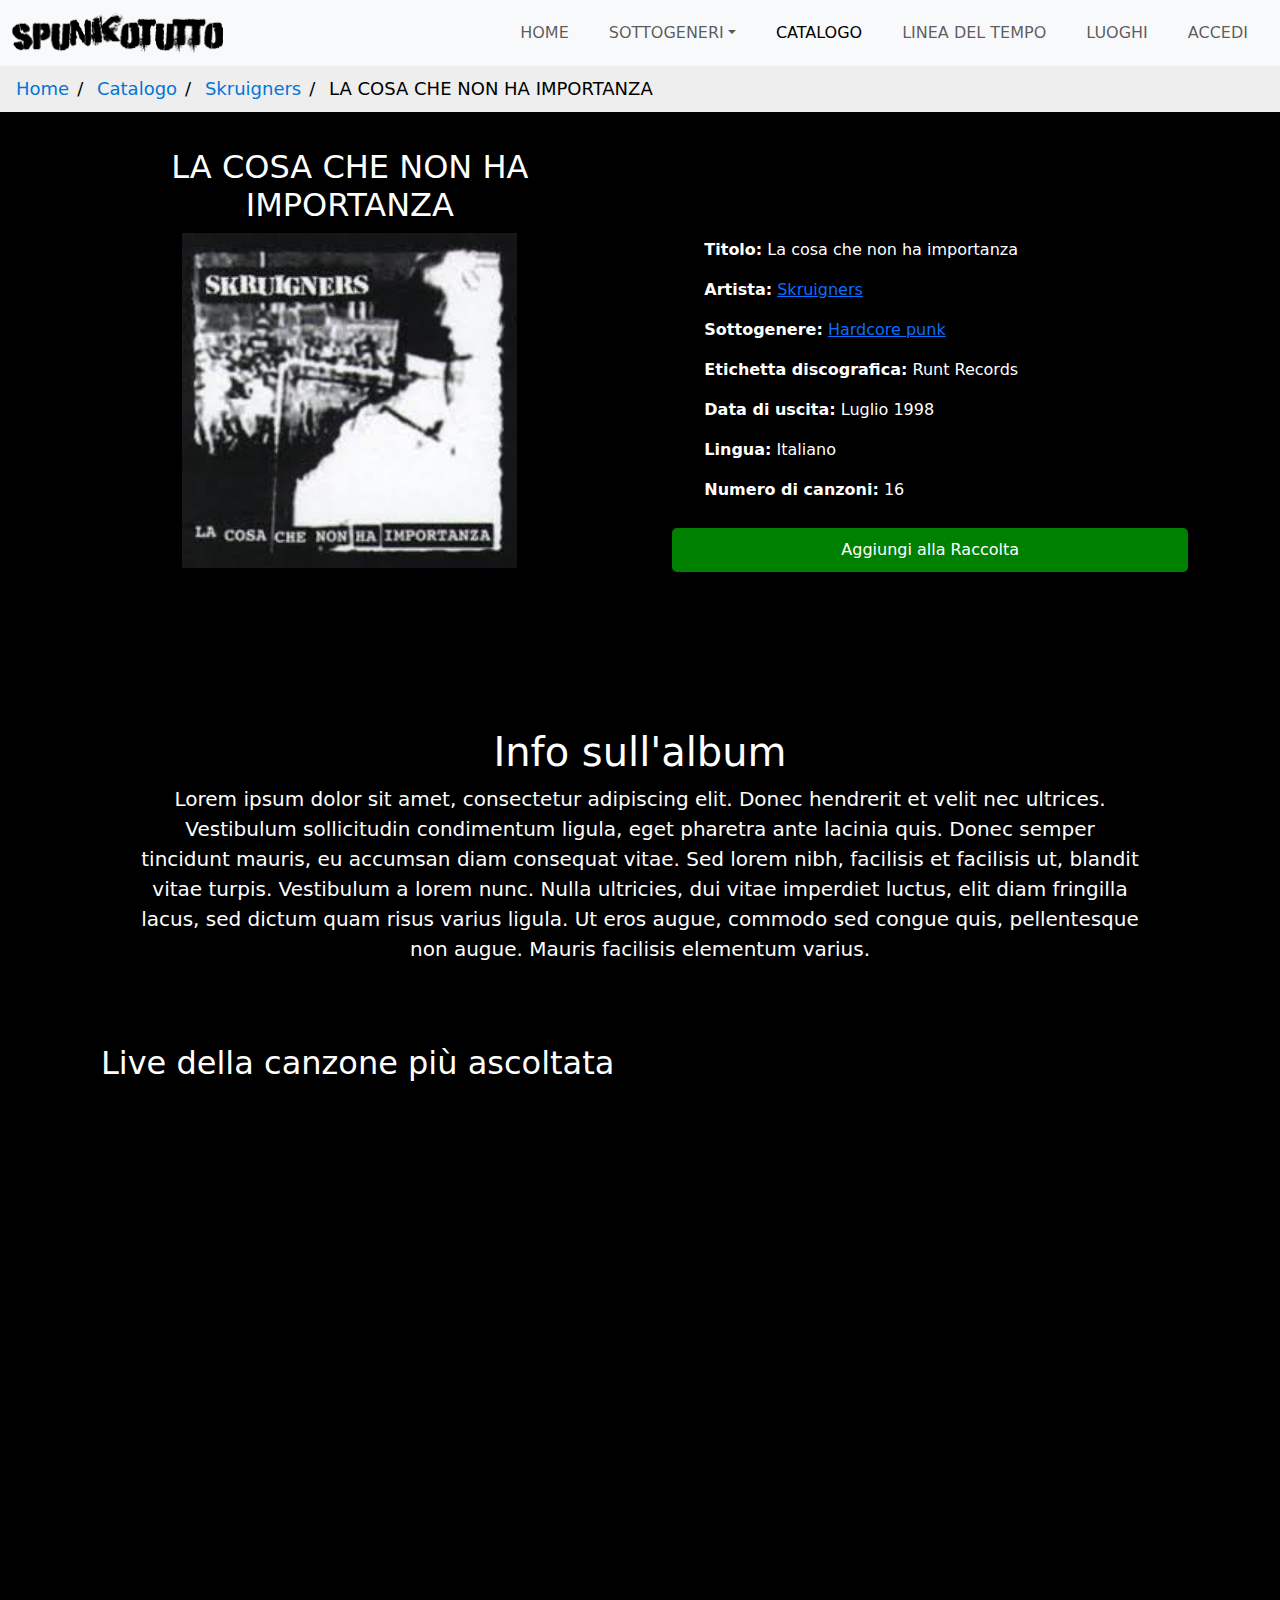
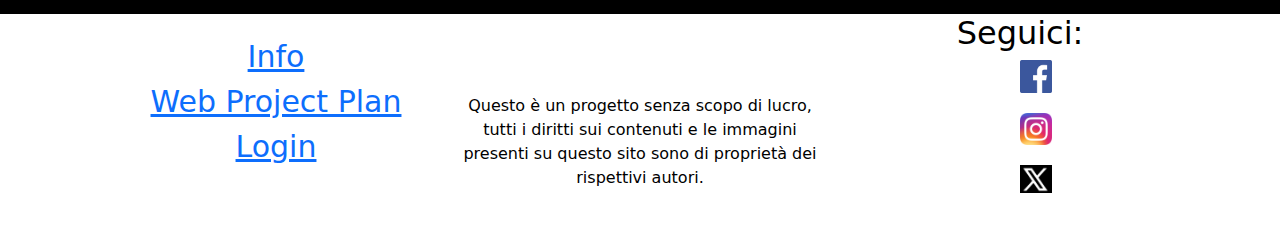
<file: lacosachenonhaimportanza.html>
<!doctype html>
<html lang="en">
  <head>
    <!-- Google tag (gtag.js) -->
<script async src="https://www.googletagmanager.com/gtag/js?id=G-98595M9QLW"></script>
<script>
  window.dataLayer = window.dataLayer || [];
  function gtag(){dataLayer.push(arguments);}
  gtag('js', new Date());

  gtag('config', 'G-98595M9QLW');
</script>
    <meta charset="utf-8">
    <meta name="viewport" content="width=device-width, initial-scale=1">
    <title>Spunkotutto</title>
    <link href="https://cdn.jsdelivr.net/npm/bootstrap@5.3.3/dist/css/bootstrap.min.css" rel="stylesheet" integrity="sha384-QWTKZyjpPEjISv5WaRU9OFeRpok6YctnYmDr5pNlyT2bRjXh0JMhjY6hW+ALEwIH" crossorigin="anonymous">
    <link rel="stylesheet" href="styles.css">
    <META NAME="DC.Title" CONTENT="Spunkotutto"/>
    <META NAME="DC.Creator" CONTENT="Alessio Ursini"/>
    <META NAME="DC.Subject" CONTENT="Musica Punk in Italia"/>
    <META NAME="DC.Description" CONTENT="Raccolta di diverse band Punk italiane, con l'obiettivo di far incuriosire e informare i meno avvezzi al genere affinchè possano conoscere le band che hanno fatto la storia del genere nel nostro paese."/>
    <META NAME="DC.Publisher" CONTENT="Github pages"/>
    <META NAME="DC.Date" CONTENT="02-01-2025"/>
    <META NAME="DC.Type" CONTENT="Catalogo"/>
    <META NAME="DC.Format" CONTENT="Sito Web"/>
    <META NAME="DC.Language" CONTENT="Italiano"/>
    <META NAME="DC.Rights" CONTENT="Diritti di proprietà dei rispettivi autori"/>

    <script>
      function addToCollection() {
        alert("Pagina aggiunta alla raccolta!");
        window.location.href = "raccoltapersonale.html"; // Link alla pagina
      }
    </script>
    <style>
    /*briciole di pane*/
    .breadcrumb {
      background-color: white;
      color: black;
    }
    ul.breadcrumb {
    padding: 10px 16px;
    list-style: none;
    background-color: #eee;
    }
    ul.breadcrumb li {
    display: inline;
    font-size: 18px;
    }
    ul.breadcrumb li+li:before {
    padding: 8px;
    color: black;
    content: "/\00a0";
    }
    ul.breadcrumb li a {
    color: #0275d8;
    text-decoration: none;
    }
    ul.breadcrumb li a:hover {
    color: #01447e;
    text-decoration: underline;
    }
      /* Contenitore principale */
      .container {
        display: flex; /* Utilizza Flexbox */
        justify-content: space-between; /* Spazio tra le colonne */
        margin-top: -50px;
      }

      /* Colonna sinistra */
      .left-column {
        width: 48%; /* Larghezza della colonna sinistra */
        background-color: black; /* Colore di sfondo della colonna */
        padding: 10px;
        border-radius: 15px;
        margin-top: 50px;
      }
      .leftcolumn-title{
        margin-top: 10px;
        color: white;
        text-align: center;
      }

      /* Colonna destra */
      .right-column {
        width: 48%; /* Larghezza della colonna destra */
        background-color: black; /* Colore di sfondo della colonna */
        padding: 10px;
        border-radius: 15px;
        margin-top: 150px;
        height: 500px;
      }
      .metadati span {
        color: white;
      }
      .metadati strong {
        color: white;
      }
      .add-button {
        position: relative; /* Posizione normale, non fissa */
        top: 10px; /* Distanza dal bordo superiore (puoi regolarlo come desideri) */
        background-color: green; /* Colore di sfondo */
        color: white; /* Colore del testo */
        padding: 10px 20px; /* Spaziatura interna */
        border: none; /* Rimuove i bordi predefiniti */
        border-radius: 5px; /* Arrotonda gli angoli */
        box-shadow: 0 4px 6px rgba(0, 0, 0, 0.1); /* Aggiunge un'ombra */
        cursor: pointer; /* Mostra il puntatore a mano */
        font-size: 16px; /* Dimensione del testo */
        width: 100%;
      }


      .add-button:hover {
        background-color: #0056b3; /* Cambia colore al passaggio del mouse */
      }
      .info-album {
        width: 100%;
      }
      /* Contenitore principale 2 */
      .container2 {
        display: flex; /* Utilizza Flexbox */
        justify-content: space-between; /* Spazio tra le colonne */
        width: 100%;
      }

      /* Colonna sinistra 2 */
      .left-column2 {
        width: 50%; /* Larghezza della colonna sinistra */
        background-color: black; /* Colore di sfondo della colonna */
        padding: 10px;
        border-radius: 15px;
        margin-top: 60px;
        margin-left:50px;
      }
      .leftcolumn2-title{
        margin-top: 10px;
        color: white;
        text-align: center;
      }
      .left-column2 iframe{
        width: 100%;
      }
      /* Colonna destra 2 */
      .right-column2 {
        width: 41%; /* Larghezza della colonna destra */
        background-color: black; /* Colore di sfondo della colonna */
        padding: 10px;
        border-radius: 15px;
        margin-top: 100px;
        height: 550px;
        margin-right: 110px;
      }
      .spotify-iframe {
        width: 100%;
        height: 500px;
      }
      footer {
        background-color: white;
        color: black;
        margin-top: 50px;
      }
      ul {
        list-style: none;
      }
      .col-links img{
        width: 10%;
        padding-bottom: 20px;
      }

    </style>
  </head>
  <body>
    <!--NAVBAR CON DROPDOWN-->
  <nav class="navbar navbar-expand-lg navbar-light bg-light">
    <div class="container-fluid">
      <a class="navbar-brand" href="index.html">
        <img src="Logo/spunkotutto9.png" alt="Logo" style="height: 40px;"> <!-- Sostituisci il percorso con il tuo logo -->
      </a>
        <button class="navbar-toggler" type="button" data-bs-toggle="collapse" data-bs-target="#navbarNav" aria-controls="navbarNav" aria-expanded="false" aria-label="Toggle navigation">
          <span class="navbar-toggler-icon"></span>
        </button>

    <div class="collapse navbar-collapse" id="navbarNav">
            <ul class="navbar-nav ms-auto">
              <li class="nav-item">
                <a class="nav-link" href="index.html">HOME</a>
              </li>
              <li class="nav-item dropdown">
                <a class="nav-link dropdown-toggle" href="#" id="navbarDropdown" role="button" data-bs-toggle="dropdown" aria-expanded="false">SOTTOGENERI</a>
                <ul class="dropdown-menu" aria-labelledby="navbarDropdown">
                  <li><a class="dropdown-item" href="punkrock.html">Punk rock</a></li>
                  <li><a class="dropdown-item" href="postpunk.html">Post-punk</a></li>
                  <li><a class="dropdown-item" href="hardcorepunk.html">Hardcore punk</a></li>
                  <li><a class="dropdown-item" href="skapunk.html">Ska punk</a></li>
                  <li><a class="dropdown-item" href="poppunk.html">Pop punk</a></li>
                </ul>
              </li>
              <li class="nav-item">
                <a class="nav-link active" aria-current="page" href="Catalogo.html">CATALOGO</a>
              </li>
              <li class="nav-item">
                <a class="nav-link" href="lineadeltempo.html">LINEA DEL TEMPO</a>
              </li>
              <li class="nav-item">
                <a class="nav-link" href="luoghi.html">LUOGHI</a>
              </li>
              <li class="nav-item">
                <a class="nav-link" href="login.html">ACCEDI</a>
              </li>
            </ul>
          </div>
        </div>
      </nav>
      <div style="margin-top: 65px;"> <!-- Aggiungi margine per evitare che il contenuto vada sotto la navbar --></div>
      <!--Briciole di pane-->
  <ul class="breadcrumb">
    <li><a href="index.html">Home</a></li>
    <li><a href="Catalogo.html">Catalogo</a></li>
    <li><a href="Skruigner.html">Skruigners</a></li>
    <li style="color: black;">LA COSA CHE NON HA IMPORTANZA</li>
  </ul>
      <!-- Contenitore delle colonne -->
    <div class="container">
        <!-- Colonna sinistra -->
        <div class="left-column">
          <div class="leftcolumn-title">
            <h2>LA COSA CHE NON HA IMPORTANZA</h2>
            <img src="imgskr/lacosachenonhaimportanza.jpg" alt="skruigners live" width="65%" height="20%">
          </div>
        </div>
        <!-- Colonna destra -->
        <div class="right-column">
          <div class="metadati" id="item 1">
            <ul class="metadati-item">
              <li>
                <p><strong>Titolo:</strong><span class="metadata" data-field="title"> La cosa che non ha importanza</span></p>
              </li>
              <li>
                <p><strong>Artista:</strong><span class="metadata" data-field="artist"> <a href="Skruigner.html">Skruigners</a></span></p>
              </li>
              <li>
                <p><strong>Sottogenere:</strong><span class="metadata" data-field="subgenre"> <a href="hardcorepunk.html">Hardcore punk</a></span></p>
              </li>
              <li>
                <p><strong>Etichetta discografica:</strong><span class="metadata" data-field="label"> Runt Records</span></p>
              </li>
              <li>
                <p><strong>Data di uscita:</strong><span class="metadata" data-field="release_date"> Luglio 1998</span></p>
              </li>
              <li>
                <p><strong>Lingua:</strong><span class="metadata" data-field="language"> Italiano</span></p>
              </li>
              <li>
                <p><strong>Numero di canzoni:</strong><span class="metadata" data-field="songs_number"> 16</span></p>
              </li>
            </ul>
          </div>
          <button class="add-button" onclick="addToCollection()">Aggiungi alla Raccolta</button>
      </div>
    </div>

      <div class="Info-album">
        <h2 style="font-size: 40px; color: White; text-align: center;">Info sull'album</h2>
        <p  style="font-size: 20px; color: White; text-align: center; max-width: 1000px; margin: auto;">Lorem ipsum dolor sit amet, consectetur adipiscing elit. Donec hendrerit et velit nec ultrices. Vestibulum sollicitudin condimentum ligula, eget pharetra ante lacinia quis. Donec semper tincidunt mauris, eu accumsan diam consequat vitae. Sed lorem nibh, facilisis et facilisis ut, blandit vitae turpis. Vestibulum a lorem nunc. Nulla ultricies, dui vitae imperdiet luctus, elit diam fringilla lacus, sed dictum quam risus varius ligula. Ut eros augue, commodo sed congue quis, pellentesque non augue. Mauris facilisis elementum varius.
        </p>

      <!-- Contenitore delle colonne -->
      <div class="container2">
        <!-- Colonna sinistra -->
        <div class="left-column2">
          <div class="leftcolumn2-title">
            <h2>Live della canzone più ascoltata</h2>
            <iframe width="560" height="315" src="https://www.youtube.com/embed/2CyKoH1ocx8?si=5Yixnw-pkQwmLdE-" title="YouTube video player" frameborder="0" allow="accelerometer; autoplay; clipboard-write; encrypted-media; gyroscope; picture-in-picture; web-share" referrerpolicy="strict-origin-when-cross-origin" allowfullscreen></iframe>
          </div>
        </div>
        <!-- Colonna destra -->
        <div class="right-column2">
          <iframe style="border-radius:12px" src="https://open.spotify.com/embed/album/5NDc5GTm6MDRNcvSH2Htd6?utm_source=generator" width="100%" height="352" frameBorder="0" allowfullscreen="" allow="autoplay; clipboard-write; encrypted-media; fullscreen; picture-in-picture" loading="lazy"></iframe>
        </div>
      </div>


      <footer>
        <div class="container">
          <div class="row">
            <div class="col" style="text-align: center; margin-top: 20px; font-size: 30px;">
              <ul>
                <li><a href="">Info</a></li>
                <li><a href="webprojectplan.html">Web Project Plan</a></li>
                <li><a href="login.html">Login</a></li>
              </ul>
            </div>
            <div class="col" style="text-align: center;  margin-top: 80px;">
              <p>Questo è un progetto senza scopo di lucro, tutti i diritti sui contenuti e le immagini presenti su questo sito sono di proprietà dei rispettivi autori.</p>
            </div>
            <div class="col" style="text-align: center">
              <h2>Seguici:</h2>
              <ul class="col-links">
                <li><a href="https://www.facebook.com" target="_blank"><img src="immag/facebook.png" alt="Facebook"></a></li>
                <li><a href="https://www.instagram.com" target="_blank"><img src="immag/instagram.png" alt="Instagram"></a></li>
                <li><a href="https://www.twitter.com" target="_blank"><img src="immag/x.png" alt="Twitter"></a></li>
              </ul>
            </div>
          </div>
        </div>
      </footer>

    <script src="https://cdn.jsdelivr.net/npm/bootstrap@5.3.3/dist/js/bootstrap.bundle.min.js" integrity="sha384-YvpcrYf0tY3lHB60NNkmXc5s9fDVZLESaAA55NDzOxhy9GkcIdslK1eN7N6jIeHz" crossorigin="anonymous"></script>
  </body>
</html>
</file>
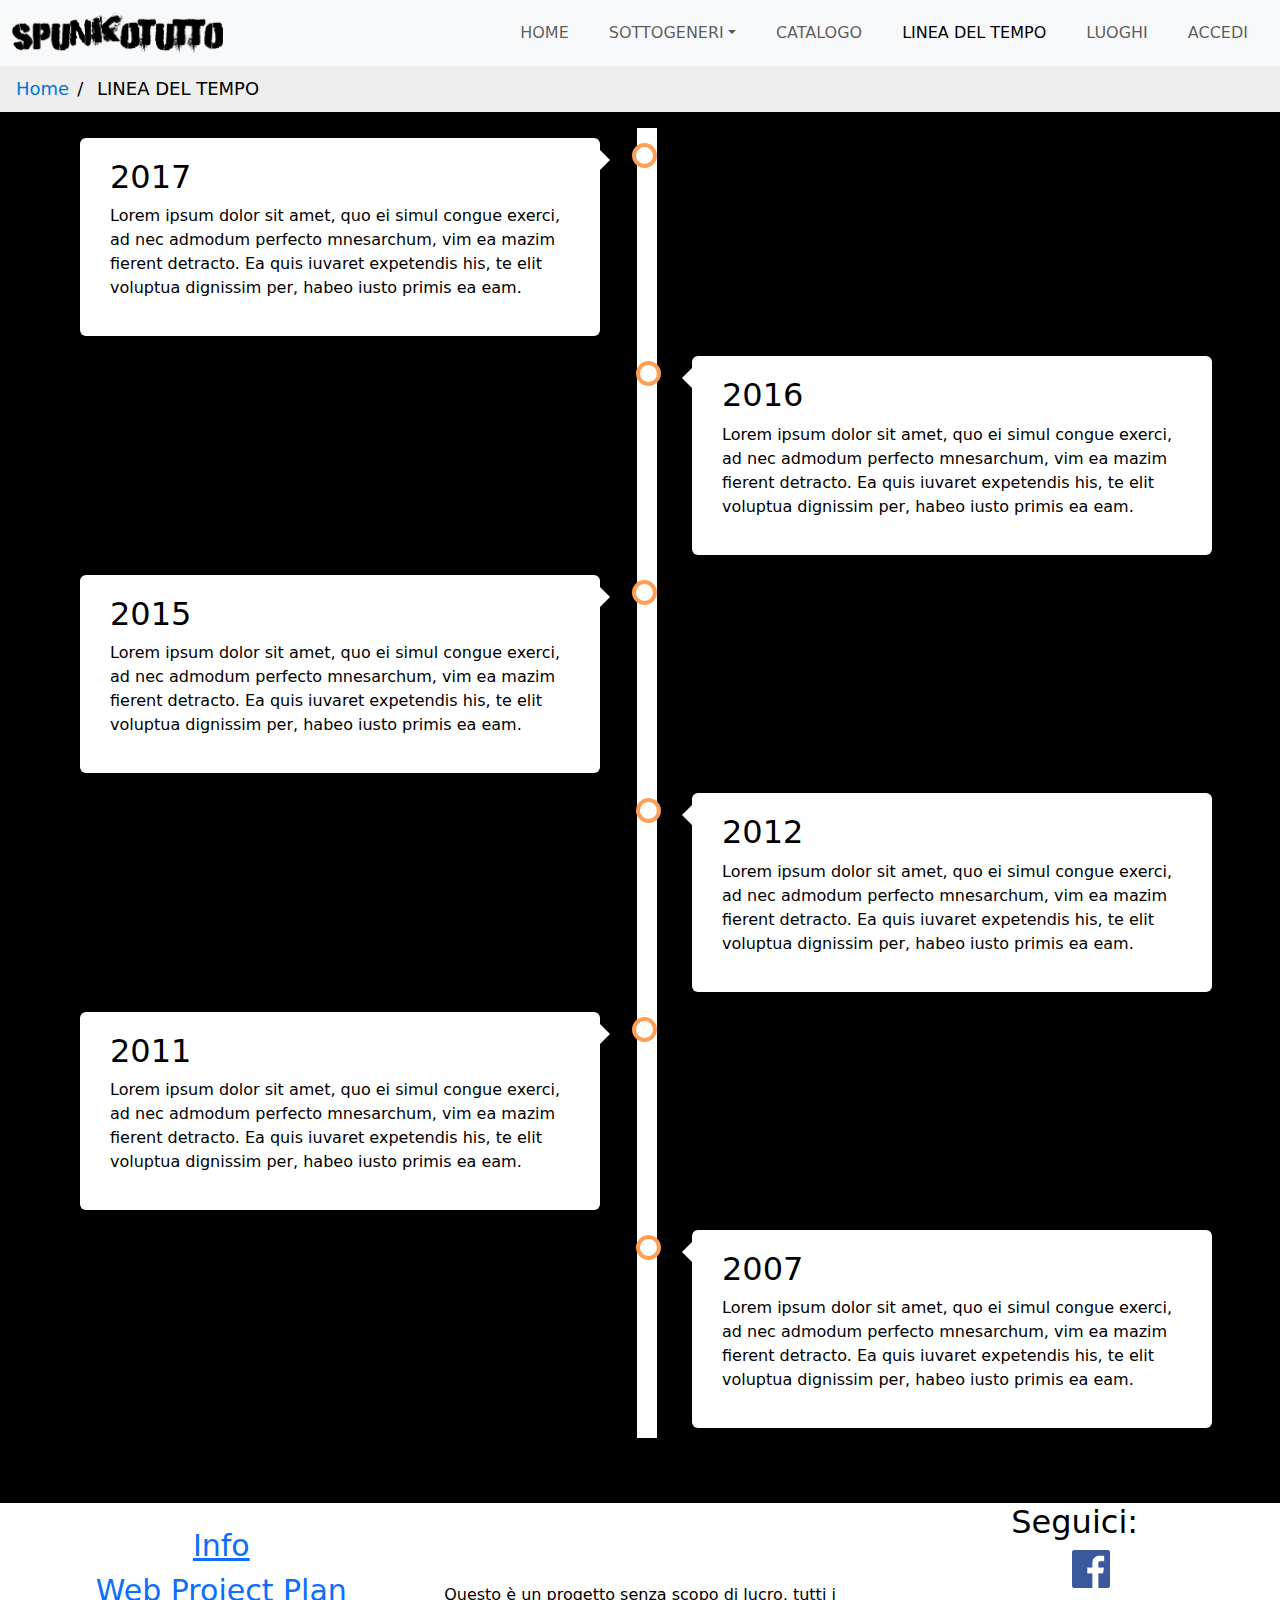
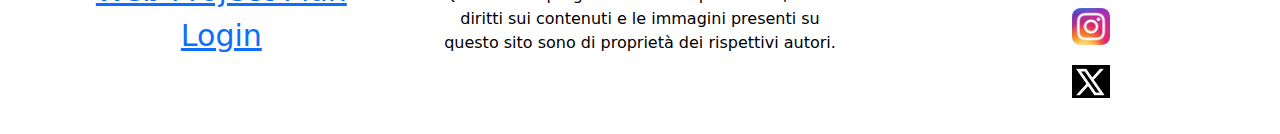
<file: lineadeltempo.html>
<!doctype html>
<html lang="en">
  <head>
    <!-- Google tag (gtag.js) -->
<script async src="https://www.googletagmanager.com/gtag/js?id=G-98595M9QLW"></script>
<script>
  window.dataLayer = window.dataLayer || [];
  function gtag(){dataLayer.push(arguments);}
  gtag('js', new Date());

  gtag('config', 'G-98595M9QLW');
</script>
    <meta charset="utf-8">
    <meta name="viewport" content="width=device-width, initial-scale=1">
    <title>Spunkotutto</title>
    <link href="https://cdn.jsdelivr.net/npm/bootstrap@5.3.3/dist/css/bootstrap.min.css" rel="stylesheet" integrity="sha384-QWTKZyjpPEjISv5WaRU9OFeRpok6YctnYmDr5pNlyT2bRjXh0JMhjY6hW+ALEwIH" crossorigin="anonymous">
    <link rel="stylesheet" href="styles.css">
    <META NAME="DC.Title" CONTENT="Spunkotutto"/>
    <META NAME="DC.Creator" CONTENT="Alessio Ursini"/>
    <META NAME="DC.Subject" CONTENT="Musica Punk in Italia"/>
    <META NAME="DC.Description" CONTENT="Raccolta di diverse band Punk italiane, con l'obiettivo di far incuriosire e informare i meno avvezzi al genere affinchè possano conoscere le band che hanno fatto la storia del genere nel nostro paese."/>
    <META NAME="DC.Publisher" CONTENT="Github pages"/>
    <META NAME="DC.Date" CONTENT="02-01-2025"/>
    <META NAME="DC.Type" CONTENT="Catalogo"/>
    <META NAME="DC.Format" CONTENT="Sito Web"/>
    <META NAME="DC.Language" CONTENT="Italiano"/>
    <META NAME="DC.Rights" CONTENT="Diritti di proprietà dei rispettivi autori"/>

    <style>
    /*briciole di pane*/
    ul.breadcrumb {
    padding: 10px 16px;
    list-style: none;
    background-color: #eee;
  }
  ul.breadcrumb li {
    display: inline;
    font-size: 18px;
  }
  ul.breadcrumb li+li:before {
    padding: 8px;
    color: black;
    content: "/\00a0";
  }
  ul.breadcrumb li a {
    color: #0275d8;
    text-decoration: none;
  }
  ul.breadcrumb li a:hover {
    color: #01447e;
    text-decoration: underline;
  }
  /* The actual timeline (the vertical ruler) */
.timeline {
position: relative;
max-width: 1200px;
margin: 0 auto;
}

/* The actual timeline (the vertical ruler) */
.timeline::after {
content: '';
position: absolute;
width: 20px;
background-color: white;
top: 0;
bottom: 0;
left: 50%;
margin-left: -3px;
}

/* Container around content */
.container {
padding: 10px 40px;
position: relative;
background-color: inherit;
width: 50%;
}

/* The circles on the timeline */
.container::after {
content: '';
position: absolute;
width: 25px;
height: 25px;
right: -17px;
background-color: white;
border: 4px solid #FF9F55;
top: 15px;
border-radius: 50%;
z-index: 1;
}

/* Place the container to the left */
.left {
left: -25%;
}

/* Place the container to the right */
.right {
left: 26%;
}

/* Add arrows to the left container (pointing right) */
.left::before {
content: " ";
height: 0;
position: absolute;
top: 22px;
width: 0;
z-index: 1;
right: 30px;
border: medium solid white;
border-width: 10px 0 10px 10px;
border-color: transparent transparent transparent white;
}

/* Add arrows to the right container (pointing left) */
.right::before {
content: " ";
height: 0;
position: absolute;
top: 22px;
width: 0;
z-index: 1;
left: 30px;
border: medium solid white;
border-width: 10px 10px 10px 0;
border-color: transparent white transparent transparent;
}

/* Fix the circle for containers on the right side */
.right::after {
left: -16px;
}

/* The actual content */
.content {
padding: 20px 30px;
background-color: white;
position: relative;
border-radius: 6px;
color:black;
}

/* Media queries - Responsive timeline on screens less than 600px wide */
@media screen and (max-width: 600px) {
/* Place the timelime to the left */
.timeline::after {
left: 31px;
}

/* Full-width containers */
.container {
width: 100%;
padding-left: 70px;
padding-right: 25px;
}

/* Make sure that all arrows are pointing leftwards */
.container::before {
left: 60px;
border: medium solid white;
border-width: 10px 10px 10px 0;
border-color: transparent white transparent transparent;
}

/* Make sure all circles are at the same spot */
.left::after, .right::after {
left: 15px;
}

/* Make all right containers behave like the left ones */
.right {
left: 0%;
}
}
footer {
  background-color: white;
  color: black;
  width: 100%;
}
ul {
  list-style: none;
}
.col-links img{
  width: 10%;
  padding-bottom: 20px;
}

    </style>
  </head>
  <body>
    <!--NAVBAR CON DROPDOWN-->
  <nav class="navbar navbar-expand-lg navbar-light bg-light">
    <div class="container-fluid">
      <a class="navbar-brand" href="index.html">
        <img src="Logo/spunkotutto9.png" alt="Logo" style="height: 40px;"> <!-- Sostituisci il percorso con il tuo logo -->
      </a>
        <button class="navbar-toggler" type="button" data-bs-toggle="collapse" data-bs-target="#navbarNav" aria-controls="navbarNav" aria-expanded="false" aria-label="Toggle navigation">
          <span class="navbar-toggler-icon"></span>
        </button>

    <div class="collapse navbar-collapse" id="navbarNav">
            <ul class="navbar-nav ms-auto">
              <li class="nav-item">
                <a class="nav-link" href="index.html">HOME</a>
              </li>
              <li class="nav-item dropdown">
                <a class="nav-link dropdown-toggle" href="#" id="navbarDropdown" role="button" data-bs-toggle="dropdown" aria-expanded="false">SOTTOGENERI</a>
                <ul class="dropdown-menu" aria-labelledby="navbarDropdown">
                  <li><a class="dropdown-item" href="punkrock.html">Punk rock</a></li>
                  <li><a class="dropdown-item" href="postpunk.html">Post-punk</a></li>
                  <li><a class="dropdown-item" href="hardcorepunk.html">Hardcore punk</a></li>
                  <li><a class="dropdown-item" href="skapunk.html">Ska punk</a></li>
                  <li><a class="dropdown-item" href="poppunk.html">Pop punk</a></li>
                </ul>
              </li>
              <li class="nav-item">
                <a class="nav-link" href="Catalogo.html">CATALOGO</a>
              </li>
              <li class="nav-item">
                <a class="nav-link active" aria-current="page" href="lineadeltempo.html">LINEA DEL TEMPO</a>
              </li>
              <li class="nav-item">
                <a class="nav-link" href="luoghi.html">LUOGHI</a>
              </li>
              <li class="nav-item">
                <a class="nav-link" href="login.html">ACCEDI</a>
              </li>
            </ul>
          </div>
        </div>
      </nav>
      <div style="margin-top: 65px;"> <!-- Aggiungi margine per evitare che il contenuto vada sotto la navbar --></div>
      <!--Briciole di pane-->
  <ul class="breadcrumb">
    <li><a href="index.html">Home</a></li>
    <li style="color: black;">LINEA DEL TEMPO</li>
  </ul>
    <div class="timeline">
      <div class="container left">
        <div class="content">
          <h2>2017</h2>
          <p>Lorem ipsum dolor sit amet, quo ei simul congue exerci, ad nec admodum perfecto mnesarchum, vim ea mazim fierent detracto. Ea quis iuvaret expetendis his, te elit voluptua dignissim per, habeo iusto primis ea eam.</p>
        </div>
      </div>
      <div class="container right">
        <div class="content">
          <h2>2016</h2>
          <p>Lorem ipsum dolor sit amet, quo ei simul congue exerci, ad nec admodum perfecto mnesarchum, vim ea mazim fierent detracto. Ea quis iuvaret expetendis his, te elit voluptua dignissim per, habeo iusto primis ea eam.</p>
        </div>
      </div>
      <div class="container left">
        <div class="content">
          <h2>2015</h2>
          <p>Lorem ipsum dolor sit amet, quo ei simul congue exerci, ad nec admodum perfecto mnesarchum, vim ea mazim fierent detracto. Ea quis iuvaret expetendis his, te elit voluptua dignissim per, habeo iusto primis ea eam.</p>
        </div>
      </div>
      <div class="container right">
        <div class="content">
          <h2>2012</h2>
          <p>Lorem ipsum dolor sit amet, quo ei simul congue exerci, ad nec admodum perfecto mnesarchum, vim ea mazim fierent detracto. Ea quis iuvaret expetendis his, te elit voluptua dignissim per, habeo iusto primis ea eam.</p>
        </div>
      </div>
      <div class="container left">
        <div class="content">
          <h2>2011</h2>
          <p>Lorem ipsum dolor sit amet, quo ei simul congue exerci, ad nec admodum perfecto mnesarchum, vim ea mazim fierent detracto. Ea quis iuvaret expetendis his, te elit voluptua dignissim per, habeo iusto primis ea eam.</p>
        </div>
      </div>
      <div class="container right">
        <div class="content">
          <h2>2007</h2>
          <p>Lorem ipsum dolor sit amet, quo ei simul congue exerci, ad nec admodum perfecto mnesarchum, vim ea mazim fierent detracto. Ea quis iuvaret expetendis his, te elit voluptua dignissim per, habeo iusto primis ea eam.</p>
        </div>
      </div>
    </div>

<div style="margin-top: 65px;">

  <footer>
    <div class="container2">
      <div class="row">
        <div class="col" style="text-align: center; margin-top: 20px; font-size: 30px;">
          <ul>
            <li><a href="">Info</a></li>
            <li><a href="webprojectplan.html">Web Project Plan</a></li>
            <li><a href="login.html">Login</a></li>
          </ul>
        </div>
        <div class="col" style="text-align: center;  margin-top: 80px;">
          <p>Questo è un progetto senza scopo di lucro, tutti i diritti sui contenuti e le immagini presenti su questo sito sono di proprietà dei rispettivi autori.</p>
        </div>
        <div class="col" style="text-align: center">
          <h2>Seguici:</h2>
          <ul class="col-links">
            <li><a href="https://www.facebook.com" target="_blank"><img src="immag/facebook.png" alt="Facebook"></a></li>
            <li><a href="https://www.instagram.com" target="_blank"><img src="immag/instagram.png" alt="Instagram"></a></li>
            <li><a href="https://www.twitter.com" target="_blank"><img src="immag/x.png" alt="Twitter"></a></li>
          </ul>
        </div>
      </div>
    </div>
  </footer>

    <script src="https://cdn.jsdelivr.net/npm/bootstrap@5.3.3/dist/js/bootstrap.bundle.min.js" integrity="sha384-YvpcrYf0tY3lHB60NNkmXc5s9fDVZLESaAA55NDzOxhy9GkcIdslK1eN7N6jIeHz" crossorigin="anonymous"></script>
  </body>
</html>
</file>
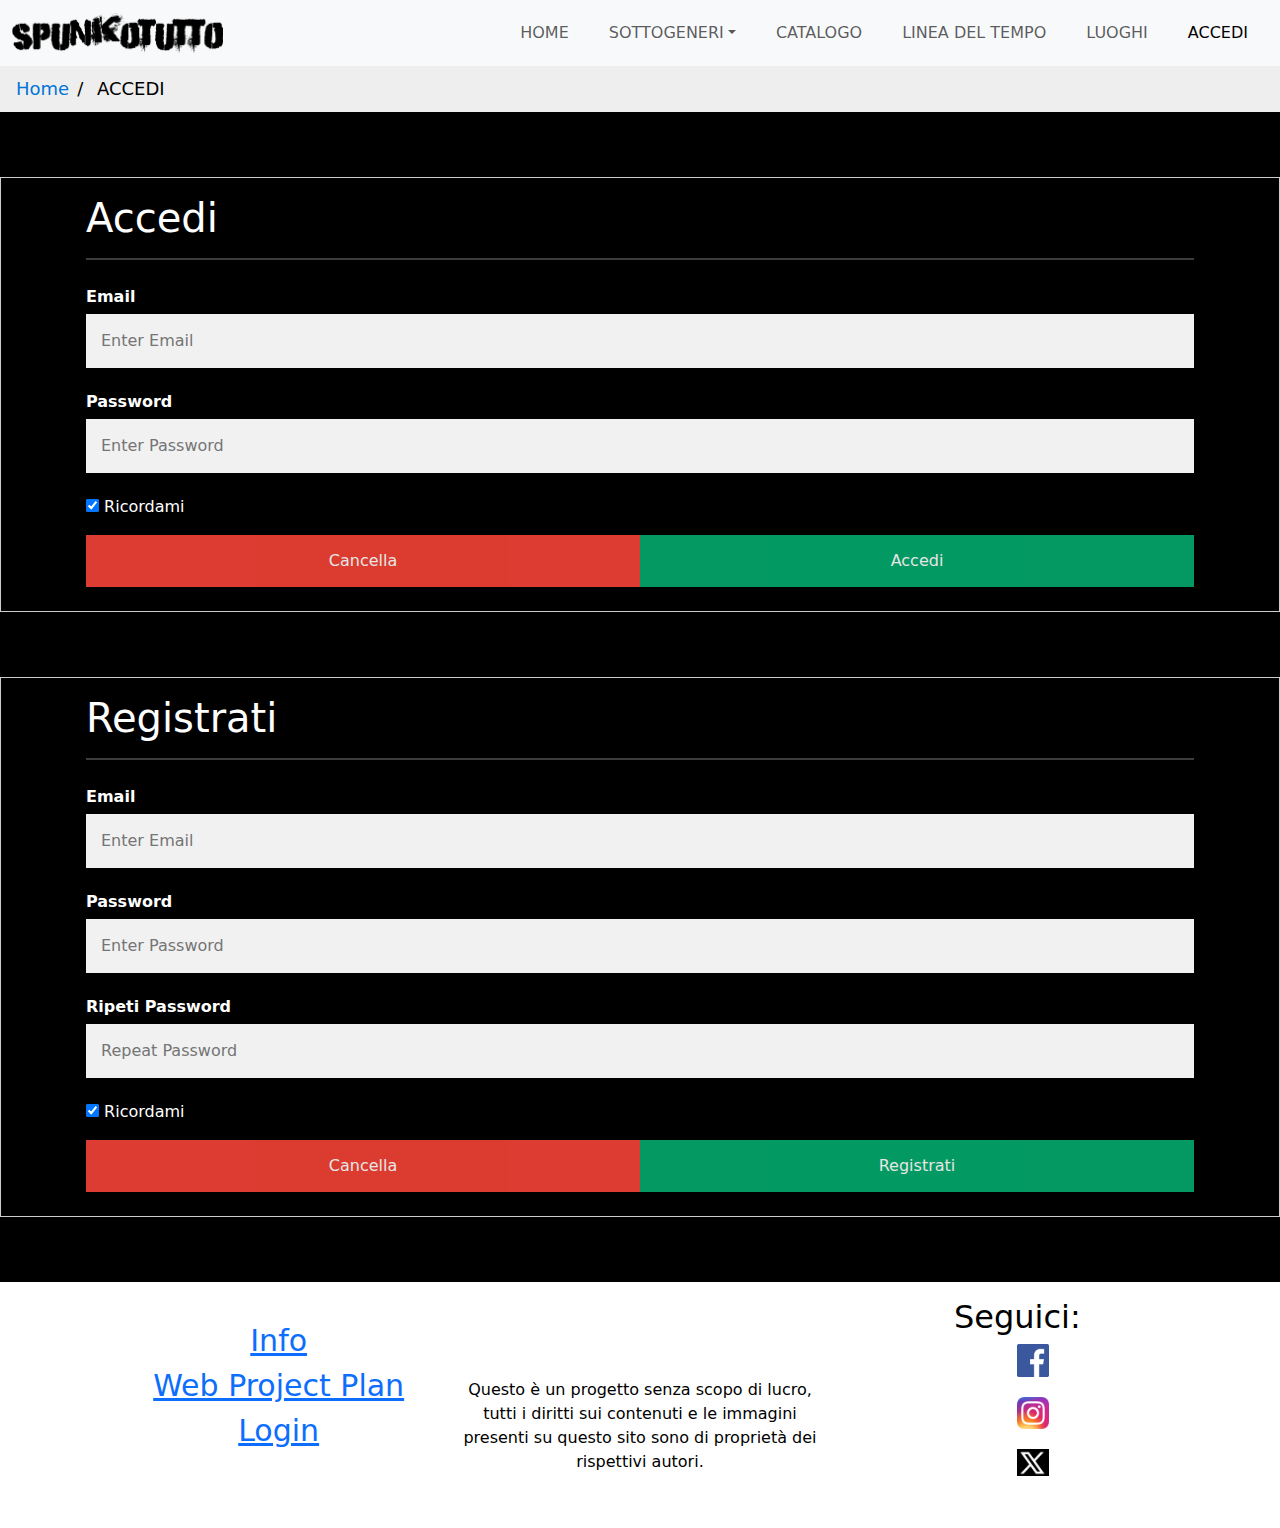
<file: login.html>
<!doctype html>
<html lang="it">
  <head>
    <!-- Google tag (gtag.js) -->
<script async src="https://www.googletagmanager.com/gtag/js?id=G-98595M9QLW"></script>
<script>
  window.dataLayer = window.dataLayer || [];
  function gtag(){dataLayer.push(arguments);}
  gtag('js', new Date());

  gtag('config', 'G-98595M9QLW');
</script>
    <meta charset="utf-8">
    <meta name="viewport" content="width=device-width, initial-scale=1">
    <title>Spunkotutto</title>
    <link href="https://cdn.jsdelivr.net/npm/bootstrap@5.3.3/dist/css/bootstrap.min.css" rel="stylesheet" integrity="sha384-QWTKZyjpPEjISv5WaRU9OFeRpok6YctnYmDr5pNlyT2bRjXh0JMhjY6hW+ALEwIH" crossorigin="anonymous">
    <link rel="stylesheet" href="styles.css">
    <META NAME="DC.Title" CONTENT="Spunkotutto"/>
    <META NAME="DC.Creator" CONTENT="Alessio Ursini"/>
    <META NAME="DC.Subject" CONTENT="Musica Punk in Italia"/>
    <META NAME="DC.Description" CONTENT="Raccolta di diverse band Punk italiane, con l'obiettivo di far incuriosire e informare i meno avvezzi al genere affinchè possano conoscere le band che hanno fatto la storia del genere nel nostro paese."/>
    <META NAME="DC.Publisher" CONTENT="Github pages"/>
    <META NAME="DC.Date" CONTENT="02-01-2025"/>
    <META NAME="DC.Type" CONTENT="Catalogo"/>
    <META NAME="DC.Format" CONTENT="Sito Web"/>
    <META NAME="DC.Language" CONTENT="Italiano"/>
    <META NAME="DC.Rights" CONTENT="Diritti di proprietà dei rispettivi autori"/>

    <style>
      body {
        background-color: black;
      }
      /*briciole di pane*/
      ul.breadcrumb {
      padding: 10px 16px;
      list-style: none;
      background-color: #eee;
    }
    ul.breadcrumb li {
      display: inline;
      font-size: 18px;
    }
    ul.breadcrumb li+li:before {
      padding: 8px;
      color: black;
      content: "/\00a0";
    }
    ul.breadcrumb li a {
      color: #0275d8;
      text-decoration: none;
    }
    ul.breadcrumb li a:hover {
      color: #01447e;
      text-decoration: underline;
    }
    /* Full-width input fields */
    input[type=text], input[type=password] {
      width: 100%;
      padding: 15px;
      margin: 5px 0 22px 0;
      display: inline-block;
      border: none;
      background: #f1f1f1;
    }

    input[type=text]:focus, input[type=password]:focus {
      background-color: #ddd;
      outline: none;
    }

    hr {
      border: 1px solid #f1f1f1;
      margin-bottom: 25px;
    }

    /* Set a style for all buttons */
    button {
      background-color: #04AA6D;
      color: white;
      padding: 14px 20px;
      margin: 8px 0;
      border: none;
      cursor: pointer;
      width: 100%;
      opacity: 0.9;
    }

    button:hover {
      opacity:1;
    }

    /* Extra styles for the cancel button */
    .cancelbtn {
      padding: 14px 20px;
      background-color: #f44336;
    }

    /* Float cancel and signup buttons and add an equal width */
    .cancelbtn, .signupbtn {
      float: left;
      width: 50%;
    }

    /* Add padding to container elements */
    .container {
      padding: 16px;
    }

    /* Clear floats */
    .clearfix::after {
      content: "";
      clear: both;
      display: table;
    }

    /* Change styles for cancel button and signup button on extra small screens */
    @media screen and (max-width: 300px) {
      .cancelbtn, .signupbtn {
         width: 100%;
      }
    }
footer {
  background-color: white;
  color: black;
}
ul {
  list-style: none;
}
.col-links img{
  width: 10%;
  padding-bottom: 20px;
}

    </style>
  </head>
  <body>
    <!--NAVBAR CON DROPDOWN-->
  <nav class="navbar navbar-expand-lg navbar-light bg-light">
    <div class="container-fluid">
      <a class="navbar-brand" href="index.html">
        <img src="Logo/spunkotutto9.png" alt="Logo" style="height: 40px;"> <!-- Sostituisci il percorso con il tuo logo -->
      </a>
        <button class="navbar-toggler" type="button" data-bs-toggle="collapse" data-bs-target="#navbarNav" aria-controls="navbarNav" aria-expanded="false" aria-label="Toggle navigation">
          <span class="navbar-toggler-icon"></span>
        </button>

    <div class="collapse navbar-collapse" id="navbarNav">
            <ul class="navbar-nav ms-auto">
              <li class="nav-item">
                <a class="nav-link" href="index.html">HOME</a>
              </li>
              <li class="nav-item dropdown">
                <a class="nav-link dropdown-toggle" href="#" id="navbarDropdown" role="button" data-bs-toggle="dropdown" aria-expanded="false">SOTTOGENERI</a>
                <ul class="dropdown-menu" aria-labelledby="navbarDropdown">
                  <li><a class="dropdown-item" href="punkrock.html">Punk rock</a></li>
                  <li><a class="dropdown-item" href="postpunk.html">Post-punk</a></li>
                  <li><a class="dropdown-item" href="hardcorepunk.html">Hardcore punk</a></li>
                  <li><a class="dropdown-item" href="skapunk.html">Ska punk</a></li>
                  <li><a class="dropdown-item" href="poppunk.html">Pop punk</a></li>
                </ul>
              </li>
              <li class="nav-item">
                <a class="nav-link" href="Catalogo.html">CATALOGO</a>
              </li>
              <li class="nav-item">
                <a class="nav-link" href="lineadeltempo.html">LINEA DEL TEMPO</a>
              </li>
              <li class="nav-item">
                <a class="nav-link" href="luoghi.html">LUOGHI</a>
              </li>
              <li class="nav-item">
                <a class="nav-link active" aria-current="page" href="login.html">ACCEDI</a>
              </li>
            </ul>
          </div>
        </div>
      </nav>
      <div style="margin-top: 65px;"> <!-- Aggiungi margine per evitare che il contenuto vada sotto la navbar --></div>

      <ul class="breadcrumb">
        <li><a href="index.html">Home</a></li>
          <li style="color: black;">ACCEDI</li>
      </ul>

      <div style="margin-top: 65px;"></div>
      <form action="/action_page.php" style="border:1px solid #ccc">
        <div class="container">
          <h1>Accedi</h1>

          <hr>

          <label for="email"><b>Email</b></label>
          <input type="text" placeholder="Enter Email" name="email" required>

          <label for="psw"><b>Password</b></label>
          <input type="password" placeholder="Enter Password" name="psw" required>


          <label>
            <input type="checkbox" checked="checked" name="remember" style="margin-bottom:15px"> Ricordami
          </label>

          <!--<p>By creating an account you agree to our <a href="#" style="color:dodgerblue">Terms & Privacy</a>.</p>-->

          <div class="clearfix">
            <button type="button" class="cancelbtn">Cancella</button>
            <button type="submit" class="signupbtn">Accedi</button>
          </div>
        </div>
      </form>

<div style="margin-top: 65px;"></div>
      <form action="/action_page.php" style="border:1px solid #ccc">
        <div class="container">
          <h1>Registrati</h1>
          <hr>

          <label for="email"><b>Email</b></label>
          <input type="text" placeholder="Enter Email" name="email" required>

          <label for="psw"><b>Password</b></label>
          <input type="password" placeholder="Enter Password" name="psw" required>

          <label for="psw-repeat"><b>Ripeti Password</b></label>
          <input type="password" placeholder="Repeat Password" name="psw-repeat" required>

          <label>
            <input type="checkbox" checked="checked" name="remember" style="margin-bottom:15px"> Ricordami
          </label>

          <!--<p>By creating an account you agree to our <a href="#" style="color:dodgerblue">Terms & Privacy</a>.</p>-->

          <div class="clearfix">
            <button type="button" class="cancelbtn">Cancella</button>
            <button type="submit" class="signupbtn">Registrati</button>
          </div>
        </div>
      </form>

<div style="margin-top: 65px;"></div>

         <footer>
           <div class="container">
             <div class="row">
               <div class="col" style="text-align: center; margin-top: 20px; font-size: 30px;">
                 <ul>
                   <li><a href="">Info</a></li>
                   <li><a href="webprojectplan.html">Web Project Plan</a></li>
                   <li><a href="login.html">Login</a></li>
                 </ul>
               </div>
               <div class="col" style="text-align: center;  margin-top: 80px;">
                 <p>Questo è un progetto senza scopo di lucro, tutti i diritti sui contenuti e le immagini presenti su questo sito sono di proprietà dei rispettivi autori.</p>
               </div>
               <div class="col" style="text-align: center">
                 <h2>Seguici:</h2>
                 <ul class="col-links">
                   <li><a href="https://www.facebook.com" target="_blank"><img src="immag/facebook.png" alt="Facebook"></a></li>
                   <li><a href="https://www.instagram.com" target="_blank"><img src="immag/instagram.png" alt="Instagram"></a></li>
                   <li><a href="https://www.twitter.com" target="_blank"><img src="immag/x.png" alt="Twitter"></a></li>
                 </ul>
               </div>
             </div>
           </div>
         </footer>

    <script src="https://cdn.jsdelivr.net/npm/bootstrap@5.3.3/dist/js/bootstrap.bundle.min.js" integrity="sha384-YvpcrYf0tY3lHB60NNkmXc5s9fDVZLESaAA55NDzOxhy9GkcIdslK1eN7N6jIeHz" crossorigin="anonymous"></script>
  </body>
</html>
</file>
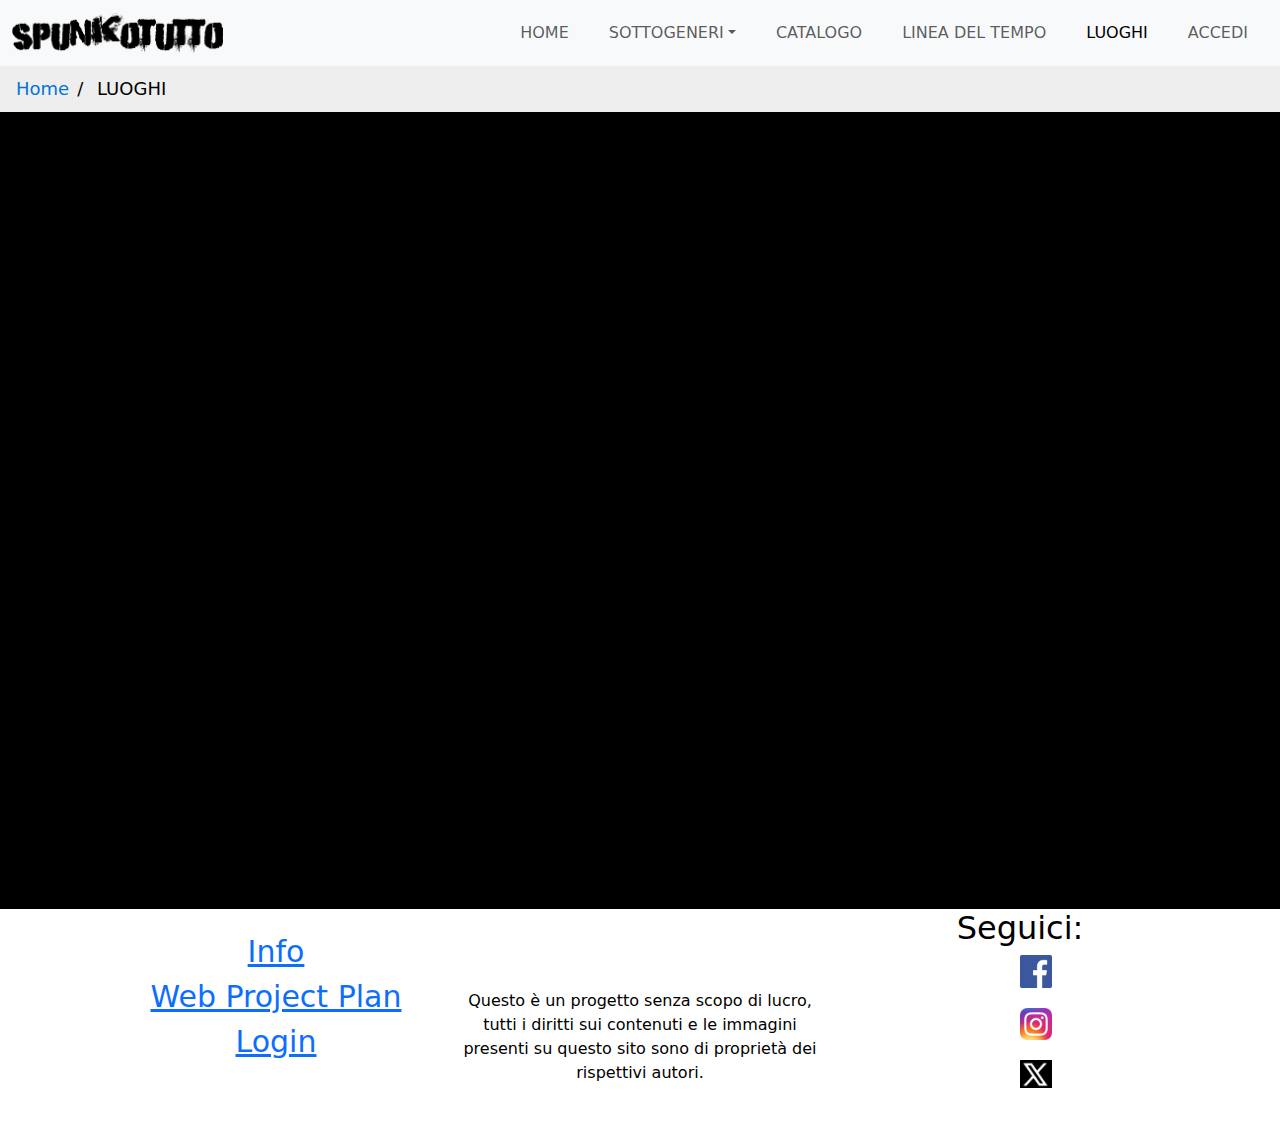
<file: luoghi.html>
<!doctype html>
<html lang="en">
  <head>
    <!-- Google tag (gtag.js) -->
<script async src="https://www.googletagmanager.com/gtag/js?id=G-98595M9QLW"></script>
<script>
  window.dataLayer = window.dataLayer || [];
  function gtag(){dataLayer.push(arguments);}
  gtag('js', new Date());

  gtag('config', 'G-98595M9QLW');
</script>
    <meta charset="utf-8">
    <meta name="viewport" content="width=device-width, initial-scale=1">
    <title>Spunkotutto</title>
    <link href="https://cdn.jsdelivr.net/npm/bootstrap@5.3.3/dist/css/bootstrap.min.css" rel="stylesheet" integrity="sha384-QWTKZyjpPEjISv5WaRU9OFeRpok6YctnYmDr5pNlyT2bRjXh0JMhjY6hW+ALEwIH" crossorigin="anonymous">
    <link rel="stylesheet" href="styles.css">
    <META NAME="DC.Title" CONTENT="Spunkotutto"/>
    <META NAME="DC.Creator" CONTENT="Alessio Ursini"/>
    <META NAME="DC.Subject" CONTENT="Musica Punk in Italia"/>
    <META NAME="DC.Description" CONTENT="Raccolta di diverse band Punk italiane, con l'obiettivo di far incuriosire e informare i meno avvezzi al genere affinchè possano conoscere le band che hanno fatto la storia del genere nel nostro paese."/>
    <META NAME="DC.Publisher" CONTENT="Github pages"/>
    <META NAME="DC.Date" CONTENT="02-01-2025"/>
    <META NAME="DC.Type" CONTENT="Catalogo"/>
    <META NAME="DC.Format" CONTENT="Sito Web"/>
    <META NAME="DC.Language" CONTENT="Italiano"/>
    <META NAME="DC.Rights" CONTENT="Diritti di proprietà dei rispettivi autori"/>

    <style>
    /*briciole di pane*/
    ul.breadcrumb {
    padding: 10px 16px;
    list-style: none;
    background-color: #eee;
  }
  ul.breadcrumb li {
    display: inline;
    font-size: 18px;
  }
  ul.breadcrumb li+li:before {
    padding: 8px;
    color: black;
    content: "/\00a0";
  }
  ul.breadcrumb li a {
    color: #0275d8;
    text-decoration: none;
  }
  ul.breadcrumb li a:hover {
    color: #01447e;
    text-decoration: underline;
  }

    footer {
      background-color: white;
      color: black;
    }
    ul {
      list-style: none;
    }
    .col-links img{
      width: 10%;
      padding-bottom: 20px;
    }
    </style>
  </head>
  <body>
    <!--NAVBAR CON DROPDOWN-->
  <nav class="navbar navbar-expand-lg navbar-light bg-light">
    <div class="container-fluid">
      <a class="navbar-brand" href="index.html">
        <img src="Logo/spunkotutto9.png" alt="Logo" style="height: 40px;"> <!-- Sostituisci il percorso con il tuo logo -->
      </a>
        <button class="navbar-toggler" type="button" data-bs-toggle="collapse" data-bs-target="#navbarNav" aria-controls="navbarNav" aria-expanded="false" aria-label="Toggle navigation">
          <span class="navbar-toggler-icon"></span>
        </button>

    <div class="collapse navbar-collapse" id="navbarNav">
            <ul class="navbar-nav ms-auto">
              <li class="nav-item">
                <a class="nav-link" href="index.html">HOME</a>
              </li>
              <li class="nav-item dropdown">
                <a class="nav-link dropdown-toggle" href="#" id="navbarDropdown" role="button" data-bs-toggle="dropdown" aria-expanded="false">SOTTOGENERI</a>
                <ul class="dropdown-menu" aria-labelledby="navbarDropdown">
                  <li><a class="dropdown-item" href="punkrock.html">Punk rock</a></li>
                  <li><a class="dropdown-item" href="postpunk.html">Post-punk</a></li>
                  <li><a class="dropdown-item" href="hardcorepunk.html">Hardcore punk</a></li>
                  <li><a class="dropdown-item" href="skapunk.html">Ska punk</a></li>
                  <li><a class="dropdown-item" href="poppunk.html">Pop punk</a></li>
                </ul>
              </li>
              <li class="nav-item">
                <a class="nav-link" href="Catalogo.html">CATALOGO</a>
              </li>
              <li class="nav-item">
                <a class="nav-link" href="lineadeltempo.html">LINEA DEL TEMPO</a>
              </li>
              <li class="nav-item">
                <a class="nav-link active" aria-current="page" href="luoghi.html">LUOGHI</a>
              </li>
              <li class="nav-item">
                <a class="nav-link" href="login.html">ACCEDI</a>
              </li>
            </ul>
          </div>
        </div>
      </nav>
      <div style="margin-top: 65px;"> <!-- Aggiungi margine per evitare che il contenuto vada sotto la navbar --></div>
      <ul class="breadcrumb">
        <li><a href="index.html">Home</a></li>
          <li style="color: black;">LUOGHI</li>
      </ul>
      <div style="margin-top: -20px;">

      <iframe src="https://uploads.knightlab.com/storymapjs/df83481092fc6c779e235d455f4e48df/spunkorurro/index.html" frameborder="0" width="100%" height="800"></iframe>

      <div style="margin-top: -6px;">

      <footer>
        <div class="container">
          <div class="row">
            <div class="col" style="text-align: center; margin-top: 20px; font-size: 30px;">
              <ul>
                <li><a href="">Info</a></li>
                <li><a href="webprojectplan.html">Web Project Plan</a></li>
                <li><a href="login.html">Login</a></li>
              </ul>
            </div>
            <div class="col" style="text-align: center;  margin-top: 80px;">
              <p>Questo è un progetto senza scopo di lucro, tutti i diritti sui contenuti e le immagini presenti su questo sito sono di proprietà dei rispettivi autori.</p>
            </div>
            <div class="col" style="text-align: center">
              <h2>Seguici:</h2>
              <ul class="col-links">
                <li><a href="https://www.facebook.com" target="_blank"><img src="immag/facebook.png" alt="Facebook"></a></li>
                <li><a href="https://www.instagram.com" target="_blank"><img src="immag/instagram.png" alt="Instagram"></a></li>
                <li><a href="https://www.twitter.com" target="_blank"><img src="immag/x.png" alt="Twitter"></a></li>
              </ul>
            </div>
          </div>
        </div>
      </footer>

    <script src="https://cdn.jsdelivr.net/npm/bootstrap@5.3.3/dist/js/bootstrap.bundle.min.js" integrity="sha384-YvpcrYf0tY3lHB60NNkmXc5s9fDVZLESaAA55NDzOxhy9GkcIdslK1eN7N6jIeHz" crossorigin="anonymous"></script>
  </body>
</html>
</file>
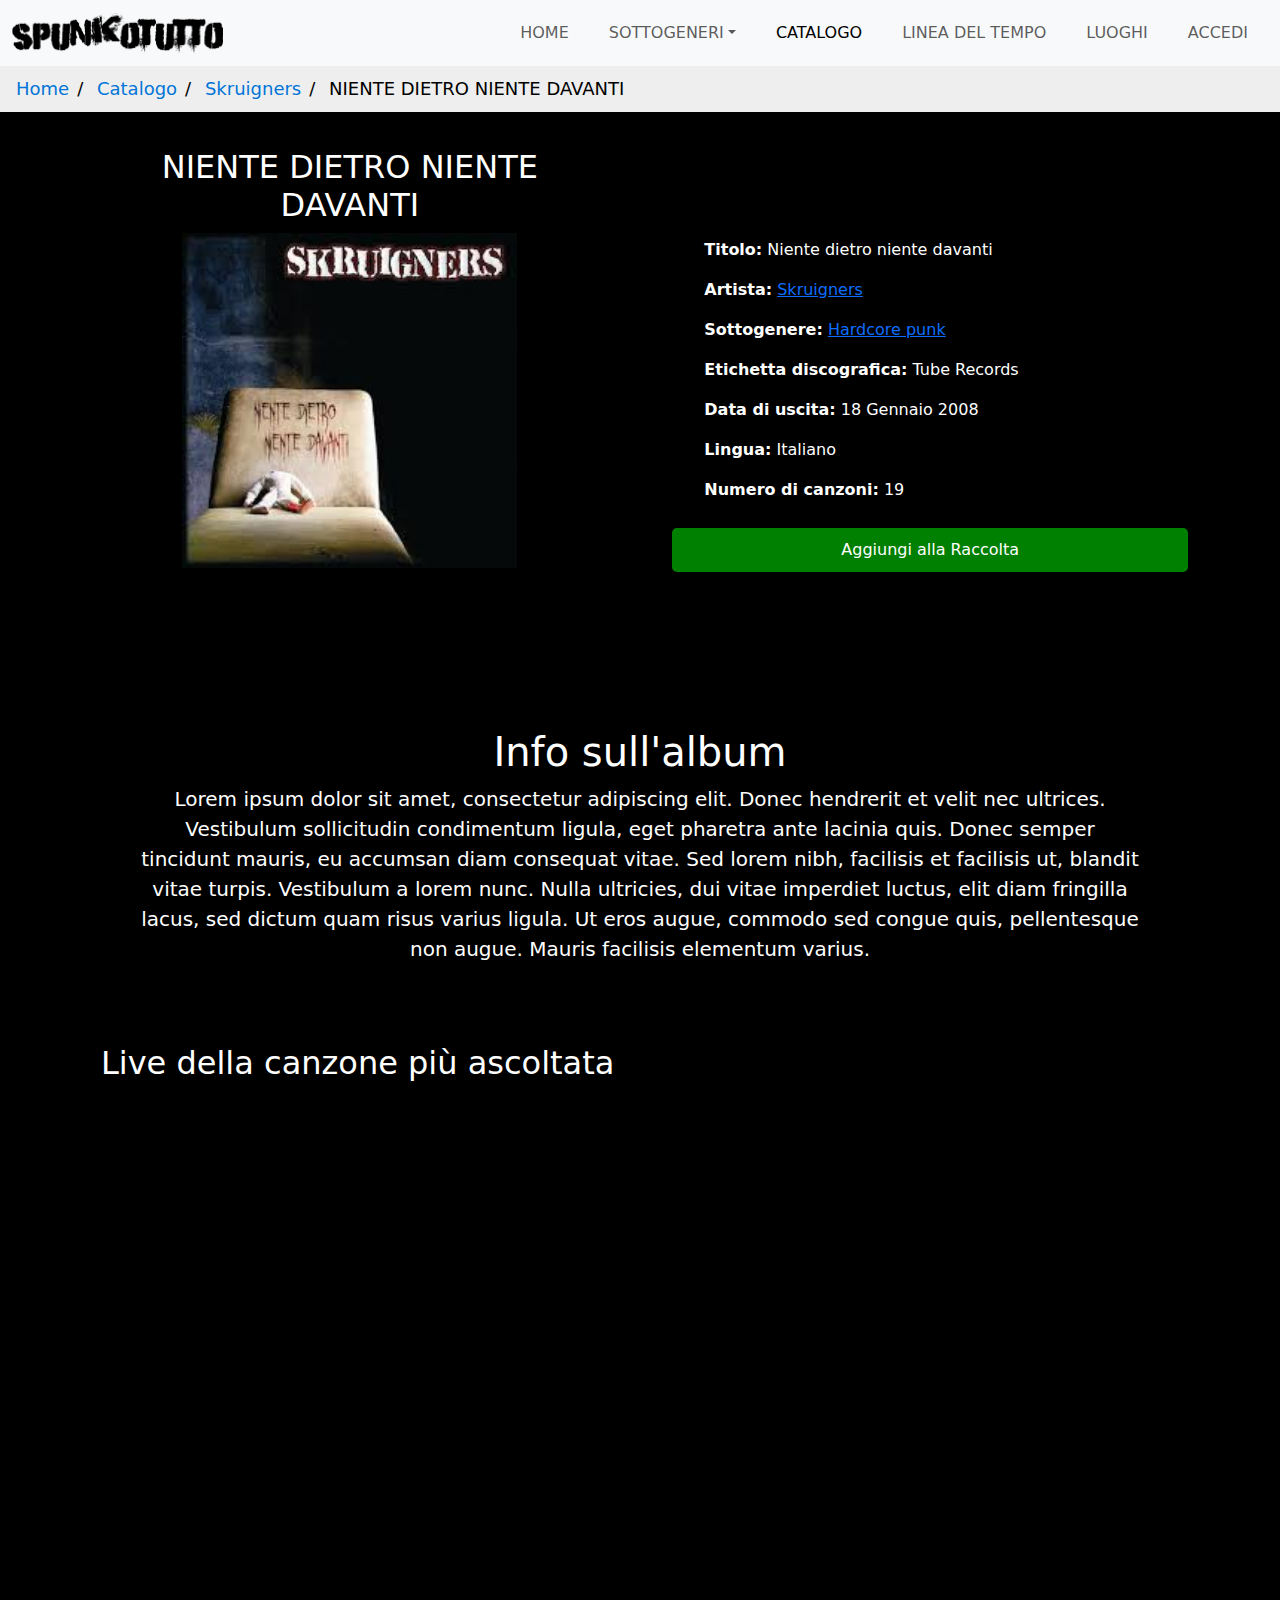
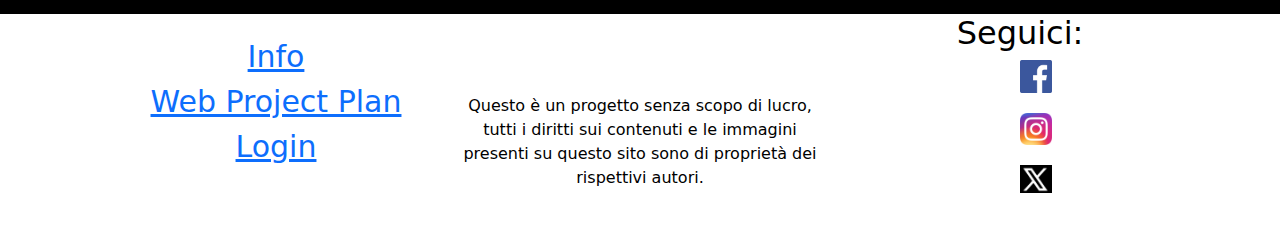
<file: nientedietronientedavanti.html>
<!doctype html>
<html lang="en">
  <head>
    <!-- Google tag (gtag.js) -->
<script async src="https://www.googletagmanager.com/gtag/js?id=G-98595M9QLW"></script>
<script>
  window.dataLayer = window.dataLayer || [];
  function gtag(){dataLayer.push(arguments);}
  gtag('js', new Date());

  gtag('config', 'G-98595M9QLW');
</script>
    <meta charset="utf-8">
    <meta name="viewport" content="width=device-width, initial-scale=1">
    <title>Spunkotutto</title>
    <link href="https://cdn.jsdelivr.net/npm/bootstrap@5.3.3/dist/css/bootstrap.min.css" rel="stylesheet" integrity="sha384-QWTKZyjpPEjISv5WaRU9OFeRpok6YctnYmDr5pNlyT2bRjXh0JMhjY6hW+ALEwIH" crossorigin="anonymous">
    <link rel="stylesheet" href="styles.css">
    <script>
      function addToCollection() {
        alert("Pagina aggiunta alla raccolta!");
        window.location.href = "raccoltapersonale.html"; // Link alla pagina
      }
    </script>
    <META NAME="DC.Title" CONTENT="Spunkotutto"/>
    <META NAME="DC.Creator" CONTENT="Alessio Ursini"/>
    <META NAME="DC.Subject" CONTENT="Musica Punk in Italia"/>
    <META NAME="DC.Description" CONTENT="Raccolta di diverse band Punk italiane, con l'obiettivo di far incuriosire e informare i meno avvezzi al genere affinchè possano conoscere le band che hanno fatto la storia del genere nel nostro paese."/>
    <META NAME="DC.Publisher" CONTENT="Github pages"/>
    <META NAME="DC.Date" CONTENT="02-01-2025"/>
    <META NAME="DC.Type" CONTENT="Catalogo"/>
    <META NAME="DC.Format" CONTENT="Sito Web"/>
    <META NAME="DC.Language" CONTENT="Italiano"/>
    <META NAME="DC.Rights" CONTENT="Diritti di proprietà dei rispettivi autori"/>

    <style>
    /*briciole di pane*/
    .breadcrumb {
      background-color: white;
      color: black;
    }
    ul.breadcrumb {
    padding: 10px 16px;
    list-style: none;
    background-color: #eee;
    }
    ul.breadcrumb li {
    display: inline;
    font-size: 18px;
    }
    ul.breadcrumb li+li:before {
    padding: 8px;
    color: black;
    content: "/\00a0";
    }
    ul.breadcrumb li a {
    color: #0275d8;
    text-decoration: none;
    }
    ul.breadcrumb li a:hover {
    color: #01447e;
    text-decoration: underline;
    }
      /* Contenitore principale */
      .container {
        display: flex; /* Utilizza Flexbox */
        justify-content: space-between; /* Spazio tra le colonne */
        margin-top: -50px;
      }

      /* Colonna sinistra */
      .left-column {
        width: 48%; /* Larghezza della colonna sinistra */
        background-color: black; /* Colore di sfondo della colonna */
        padding: 10px;
        border-radius: 15px;
        margin-top: 50px;
      }
      .leftcolumn-title{
        margin-top: 10px;
        color: white;
        text-align: center;
      }

      /* Colonna destra */
      .right-column {
        width: 48%; /* Larghezza della colonna destra */
        background-color: black; /* Colore di sfondo della colonna */
        padding: 10px;
        border-radius: 15px;
        margin-top: 150px;
        height: 500px;
      }
      .metadati span {
        color: white;
      }
      .metadati strong {
        color: white;
      }
      .add-button {
        position: relative; /* Posizione normale, non fissa */
        top: 10px; /* Distanza dal bordo superiore (puoi regolarlo come desideri) */
        background-color: green; /* Colore di sfondo */
        color: white; /* Colore del testo */
        padding: 10px 20px; /* Spaziatura interna */
        border: none; /* Rimuove i bordi predefiniti */
        border-radius: 5px; /* Arrotonda gli angoli */
        box-shadow: 0 4px 6px rgba(0, 0, 0, 0.1); /* Aggiunge un'ombra */
        cursor: pointer; /* Mostra il puntatore a mano */
        font-size: 16px; /* Dimensione del testo */
        width: 100%;
      }


      .add-button:hover {
        background-color: #0056b3; /* Cambia colore al passaggio del mouse */
      }
      .info-album {
        width: 100%;
      }
      /* Contenitore principale 2 */
      .container2 {
        display: flex; /* Utilizza Flexbox */
        justify-content: space-between; /* Spazio tra le colonne */
        width: 100%;
      }

      /* Colonna sinistra 2 */
      .left-column2 {
        width: 50%; /* Larghezza della colonna sinistra */
        background-color: black; /* Colore di sfondo della colonna */
        padding: 10px;
        border-radius: 15px;
        margin-top: 60px;
        margin-left:50px;
      }
      .leftcolumn2-title{
        margin-top: 10px;
        color: white;
        text-align: center;
      }
      .left-column2 iframe{
        width: 100%;
      }
      /* Colonna destra 2 */
      .right-column2 {
        width: 41%; /* Larghezza della colonna destra */
        background-color: black; /* Colore di sfondo della colonna */
        padding: 10px;
        border-radius: 15px;
        margin-top: 100px;
        height: 550px;
        margin-right: 110px;
      }
      .spotify-iframe {
        width: 100%;
        height: 500px;
      }
      footer {
        background-color: white;
        color: black;
        margin-top: 50px;
      }
      ul {
        list-style: none;
      }
      .col-links img{
        width: 10%;
        padding-bottom: 20px;
      }


    </style>
  </head>
  <body>
    <!--NAVBAR CON DROPDOWN-->
  <nav class="navbar navbar-expand-lg navbar-light bg-light">
    <div class="container-fluid">
      <a class="navbar-brand" href="index.html">
        <img src="Logo/spunkotutto9.png" alt="Logo" style="height: 40px;"> <!-- Sostituisci il percorso con il tuo logo -->
      </a>
        <button class="navbar-toggler" type="button" data-bs-toggle="collapse" data-bs-target="#navbarNav" aria-controls="navbarNav" aria-expanded="false" aria-label="Toggle navigation">
          <span class="navbar-toggler-icon"></span>
        </button>

    <div class="collapse navbar-collapse" id="navbarNav">
            <ul class="navbar-nav ms-auto">
              <li class="nav-item">
                <a class="nav-link" href="index.html">HOME</a>
              </li>
              <li class="nav-item dropdown">
                <a class="nav-link dropdown-toggle" href="#" id="navbarDropdown" role="button" data-bs-toggle="dropdown" aria-expanded="false">SOTTOGENERI</a>
                <ul class="dropdown-menu" aria-labelledby="navbarDropdown">
                  <li><a class="dropdown-item" href="punkrock.html">Punk rock</a></li>
                  <li><a class="dropdown-item" href="postpunk.html">Post-punk</a></li>
                  <li><a class="dropdown-item" href="hardcorepunk.html">Hardcore punk</a></li>
                  <li><a class="dropdown-item" href="skapunk.html">Ska punk</a></li>
                  <li><a class="dropdown-item" href="poppunk.html">Pop punk</a></li>
                </ul>
              </li>
              <li class="nav-item">
                <a class="nav-link active" aria-current="page" href="Catalogo.html">CATALOGO</a>
              </li>
              <li class="nav-item">
                <a class="nav-link" href="lineadeltempo.html">LINEA DEL TEMPO</a>
              </li>
              <li class="nav-item">
                <a class="nav-link" href="luoghi.html">LUOGHI</a>
              </li>
              <li class="nav-item">
                <a class="nav-link" href="login.html">ACCEDI</a>
              </li>
            </ul>
          </div>
        </div>
      </nav>
      <div style="margin-top: 65px;"> <!-- Aggiungi margine per evitare che il contenuto vada sotto la navbar --></div>
      <!--Briciole di pane-->
      <!--Briciole di pane-->
  <ul class="breadcrumb">
    <li><a href="index.html">Home</a></li>
    <li><a href="Catalogo.html">Catalogo</a></li>
    <li><a href="Skruigner.html">Skruigners</a></li>
    <li style="color: black;">NIENTE DIETRO NIENTE DAVANTI</li>
  </ul>
      <!-- Contenitore delle colonne -->
    <div class="container">
        <!-- Colonna sinistra -->
        <div class="left-column">
          <div class="leftcolumn-title">
            <h2>NIENTE DIETRO NIENTE DAVANTI</h2>
            <img src="imgskr/nientedietro.jpg" alt="skruigners live" width="65%" height="20%">
          </div>
        </div>
        <!-- Colonna destra -->
        <div class="right-column">
          <div class="metadati" id="item 1">
            <ul class="metadati-item">
              <li>
                <p><strong>Titolo:</strong><span class="metadata" data-field="title"> Niente dietro niente davanti</span></p>
              </li>
              <li>
                <p><strong>Artista:</strong><span class="metadata" data-field="artist"> <a href="Skruigner.html">Skruigners</a></span></p>
              </li>
              <li>
                <p><strong>Sottogenere:</strong><span class="metadata" data-field="subgenre"> <a href="hardcorepunk.html">Hardcore punk</a></span></p>
              </li>
              <li>
                <p><strong>Etichetta discografica:</strong><span class="metadata" data-field="label"> Tube Records</span></p>
              </li>
              <li>
                <p><strong>Data di uscita:</strong><span class="metadata" data-field="release_date"> 18 Gennaio 2008</span></p>
              </li>
              <li>
                <p><strong>Lingua:</strong><span class="metadata" data-field="language"> Italiano</span></p>
              </li>
              <li>
                <p><strong>Numero di canzoni:</strong><span class="metadata" data-field="songs_number"> 19</span></p>
              </li>
            </ul>
          </div>
          <button class="add-button" onclick="addToCollection()">Aggiungi alla Raccolta</button>
      </div>
    </div>

      <div class="Info-album">
        <h2 style="font-size: 40px; color: White; text-align: center;">Info sull'album</h2>
        <p  style="font-size: 20px; color: White; text-align: center; max-width: 1000px; margin: auto;">Lorem ipsum dolor sit amet, consectetur adipiscing elit. Donec hendrerit et velit nec ultrices. Vestibulum sollicitudin condimentum ligula, eget pharetra ante lacinia quis. Donec semper tincidunt mauris, eu accumsan diam consequat vitae. Sed lorem nibh, facilisis et facilisis ut, blandit vitae turpis. Vestibulum a lorem nunc. Nulla ultricies, dui vitae imperdiet luctus, elit diam fringilla lacus, sed dictum quam risus varius ligula. Ut eros augue, commodo sed congue quis, pellentesque non augue. Mauris facilisis elementum varius.
        </p>

      <!-- Contenitore delle colonne -->
      <div class="container2">
        <!-- Colonna sinistra -->
        <div class="left-column2">
          <div class="leftcolumn2-title">
            <h2>Live della canzone più ascoltata</h2>
            <iframe width="560" height="315" src="https://www.youtube.com/embed/yh9gmU1NtH8?si=_5xt90VQNFsJpsEl" title="YouTube video player" frameborder="0" allow="accelerometer; autoplay; clipboard-write; encrypted-media; gyroscope; picture-in-picture; web-share" referrerpolicy="strict-origin-when-cross-origin" allowfullscreen></iframe>
          </div>
        </div>
        <!-- Colonna destra -->
        <div class="right-column2">
          <iframe style="border-radius:12px" src="https://open.spotify.com/embed/album/4N31LGi5VWFYWdygcIYP7Q?utm_source=generator" width="100%" height="352" frameBorder="0" allowfullscreen="" allow="autoplay; clipboard-write; encrypted-media; fullscreen; picture-in-picture" loading="lazy"></iframe>
        </div>
      </div>

      <footer>
        <div class="container">
          <div class="row">
            <div class="col" style="text-align: center; margin-top: 20px; font-size: 30px;">
              <ul>
                <li><a href="">Info</a></li>
                <li><a href="webprojectplan.html">Web Project Plan</a></li>
                <li><a href="login.html">Login</a></li>
              </ul>
            </div>
            <div class="col" style="text-align: center;  margin-top: 80px;">
              <p>Questo è un progetto senza scopo di lucro, tutti i diritti sui contenuti e le immagini presenti su questo sito sono di proprietà dei rispettivi autori.</p>
            </div>
            <div class="col" style="text-align: center">
              <h2>Seguici:</h2>
              <ul class="col-links">
                <li><a href="https://www.facebook.com" target="_blank"><img src="immag/facebook.png" alt="Facebook"></a></li>
                <li><a href="https://www.instagram.com" target="_blank"><img src="immag/instagram.png" alt="Instagram"></a></li>
                <li><a href="https://www.twitter.com" target="_blank"><img src="immag/x.png" alt="Twitter"></a></li>
              </ul>
            </div>
          </div>
        </div>
      </footer>
    <script src="https://cdn.jsdelivr.net/npm/bootstrap@5.3.3/dist/js/bootstrap.bundle.min.js" integrity="sha384-YvpcrYf0tY3lHB60NNkmXc5s9fDVZLESaAA55NDzOxhy9GkcIdslK1eN7N6jIeHz" crossorigin="anonymous"></script>
  </body>
</html>
</file>
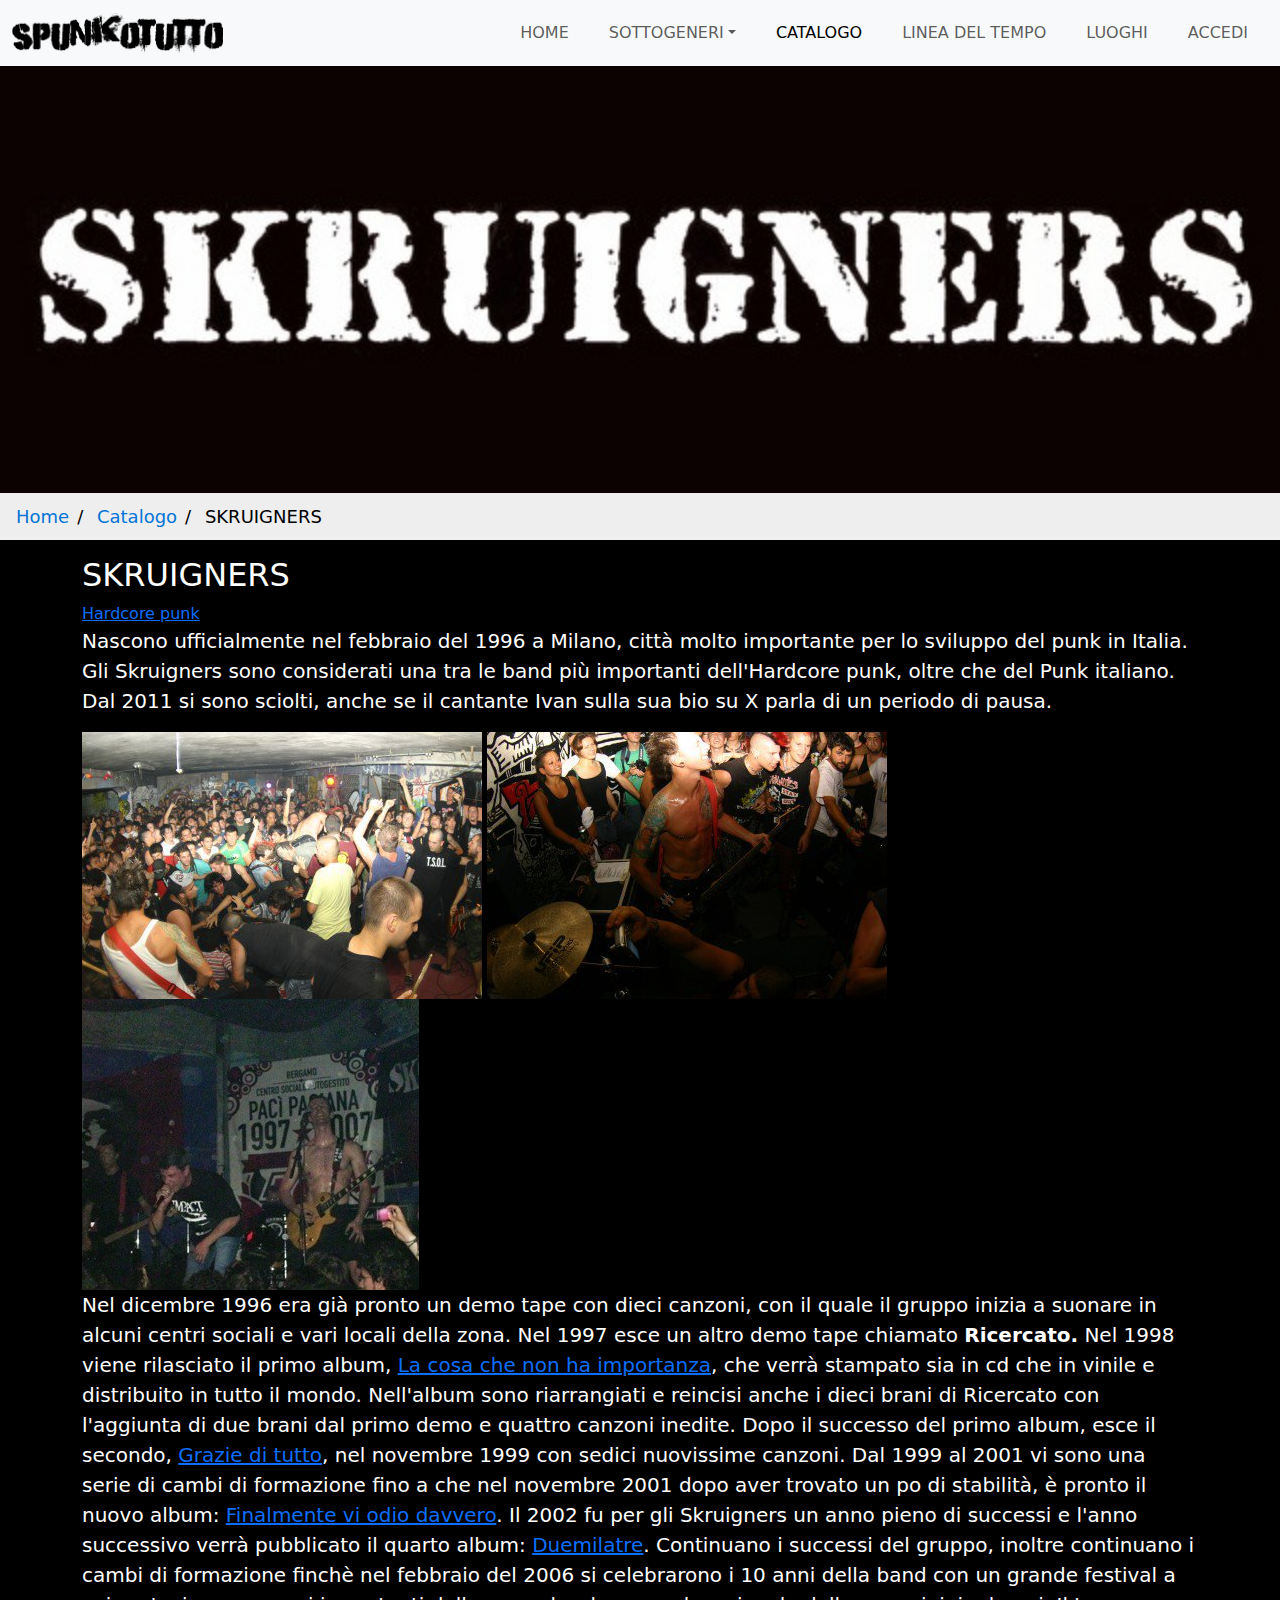
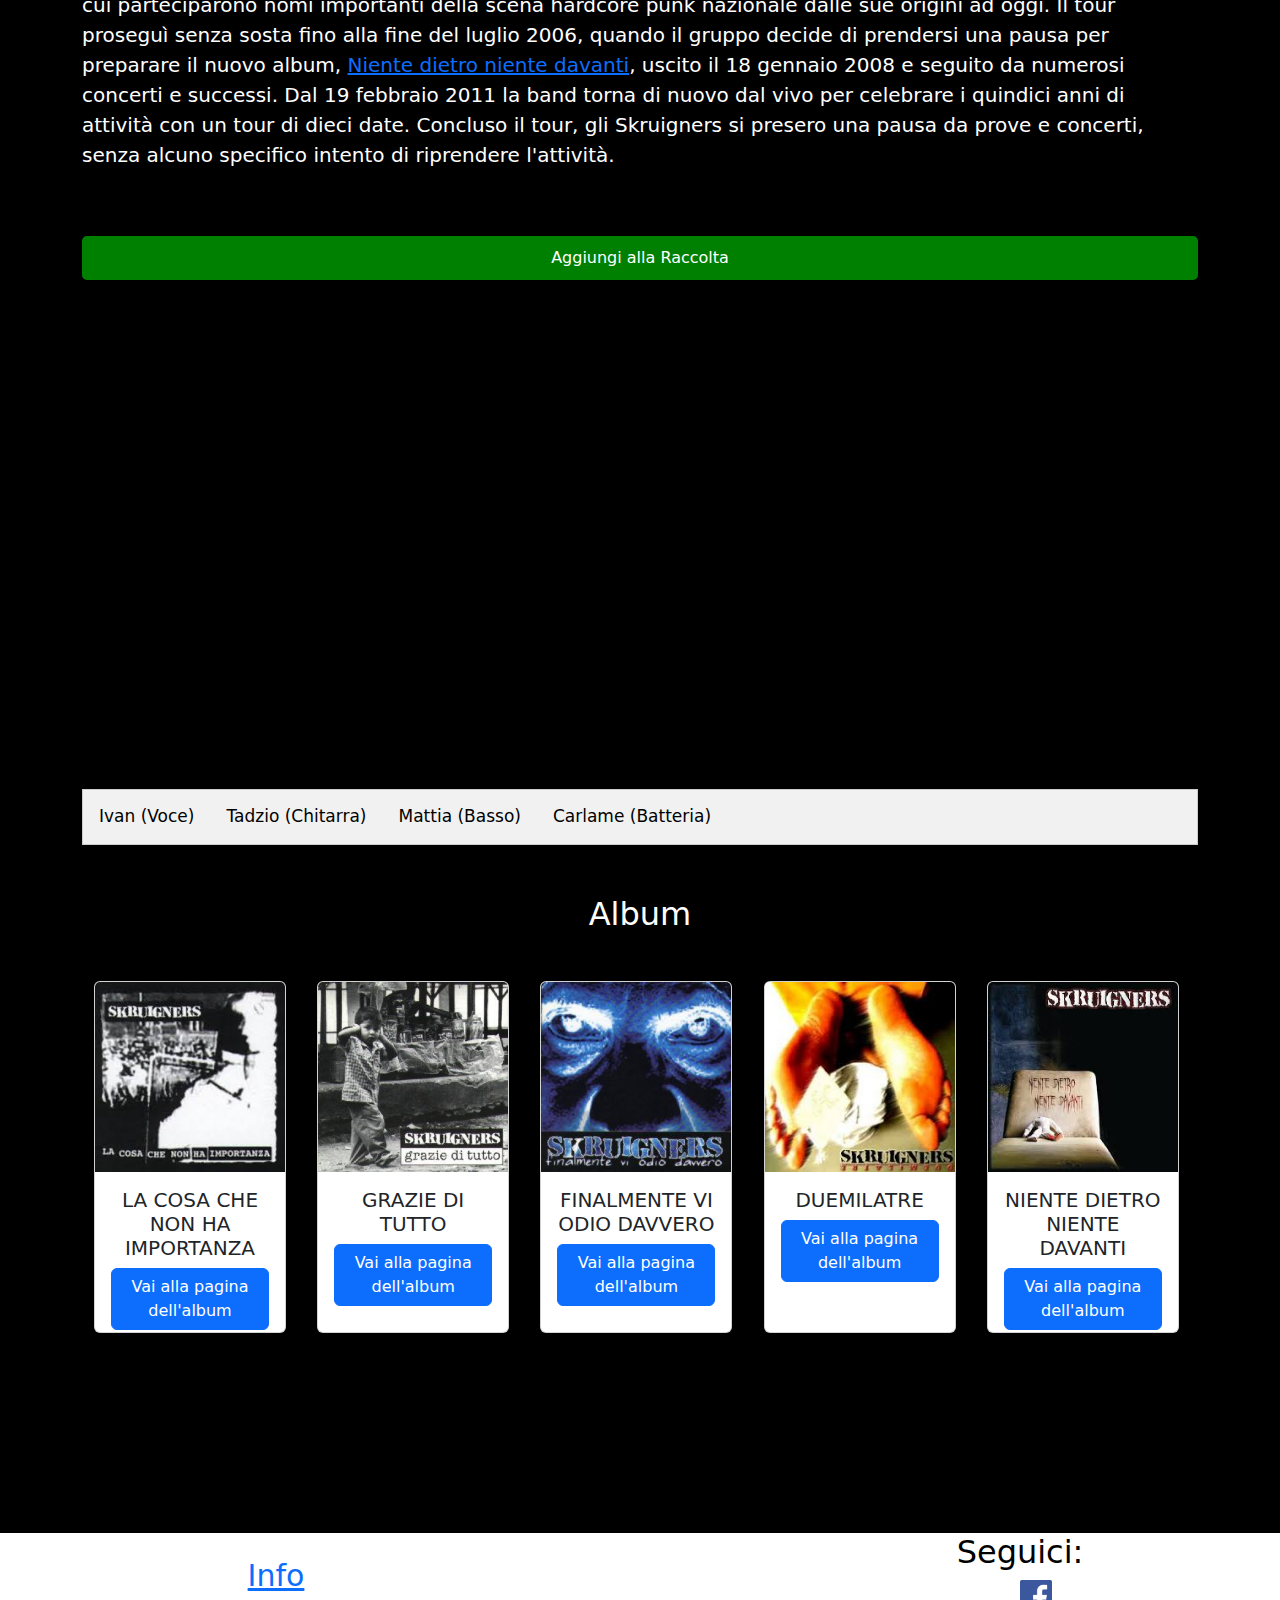
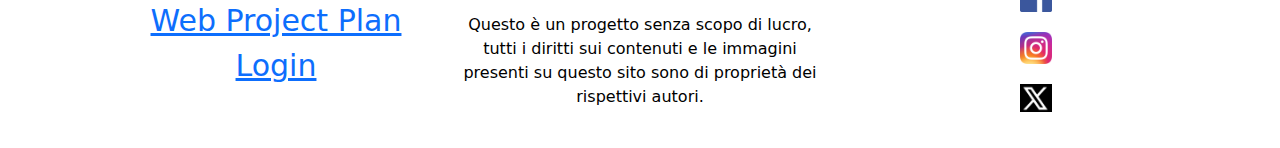
<file: Skruigner.html>
<!DOCTYPE html>
<html lang="it">
<head>
  <!-- Google tag (gtag.js) -->
<script async src="https://www.googletagmanager.com/gtag/js?id=G-98595M9QLW"></script>
<script>
  window.dataLayer = window.dataLayer || [];
  function gtag(){dataLayer.push(arguments);}
  gtag('js', new Date());

  gtag('config', 'G-98595M9QLW');
</script>
  <meta charset="UTF-8">
  <meta name="viewport" content="width=device-width, initial-scale=1.0">
  <title>Spunkotutto</title>
  <link href="https://cdn.jsdelivr.net/npm/bootstrap@5.3.3/dist/css/bootstrap.min.css" rel="stylesheet" integrity="sha384-QWTKZyjpPEjISv5WaRU9OFeRpok6YctnYmDr5pNlyT2bRjXh0JMhjY6hW+ALEwIH" crossorigin="anonymous">
  <link rel="stylesheet" href="styles.css">
  <META NAME="DC.Title" CONTENT="Spunkotutto"/>
  <META NAME="DC.Creator" CONTENT="Alessio Ursini"/>
  <META NAME="DC.Subject" CONTENT="Musica Punk in Italia"/>
  <META NAME="DC.Description" CONTENT="Raccolta di diverse band Punk italiane, con l'obiettivo di far incuriosire e informare i meno avvezzi al genere affinchè possano conoscere le band che hanno fatto la storia del genere nel nostro paese."/>
  <META NAME="DC.Publisher" CONTENT="Github pages"/>
  <META NAME="DC.Date" CONTENT="02-01-2025"/>
  <META NAME="DC.Type" CONTENT="Catalogo"/>
  <META NAME="DC.Format" CONTENT="Sito Web"/>
  <META NAME="DC.Language" CONTENT="Italiano"/>
  <META NAME="DC.Rights" CONTENT="Diritti di proprietà dei rispettivi autori"/>

  <script>
    function addToCollection() {
      alert("Pagina aggiunta alla raccolta!");
      window.location.href = "raccoltapersonale.html"; // Link alla pagina
    }
  </script>
  <style>
  body {
    background-color: black;
    color: white;
  }
  /*briciole di pane*/
  .breadcrumb {
    background-color: white;
    color: black;
  }
  ul.breadcrumb {
  padding: 10px 16px;
  list-style: none;
  background-color: #eee;
}
ul.breadcrumb li {
  display: inline;
  font-size: 18px;
}
ul.breadcrumb li+li:before {
  padding: 8px;
  color: black;
  content: "/\00a0";
}
ul.breadcrumb li a {
  color: #0275d8;
  text-decoration: none;
}
ul.breadcrumb li a:hover {
  color: #01447e;
  text-decoration: underline;
}

    .add-button {
      position: relative; /* Posizione normale, non fissa */
      top: 50px; /* Distanza dal bordo superiore (puoi regolarlo come desideri) */
      background-color: green; /* Colore di sfondo */
      color: white; /* Colore del testo */
      padding: 10px 20px; /* Spaziatura interna */
      border: none; /* Rimuove i bordi predefiniti */
      border-radius: 5px; /* Arrotonda gli angoli */
      box-shadow: 0 4px 6px rgba(0, 0, 0, 0.1); /* Aggiunge un'ombra */
      cursor: pointer; /* Mostra il puntatore a mano */
      font-size: 16px; /* Dimensione del testo */
      width: 100%;
    }

    .add-button:hover {
      background-color: #0056b3; /* Cambia colore al passaggio del mouse */
    }
    iframe {
      margin-top: 100px;
    }

        /* Style the tab */
    .tab {
      margin-top: 100px;
      overflow: hidden;
      border: 1px solid #ccc;
      background-color: #f1f1f1;
      color: black;
    }

    /* Style the buttons inside the tab */
    .tab button {
      background-color: inherit;
      float: left;
      border: none;
      outline: none;
      cursor: pointer;
      padding: 14px 16px;
      transition: 0.3s;
      font-size: 17px;
    }

    /* Change background color of buttons on hover */
    .tab button:hover {
      background-color: #ddd;
    }

    /* Create an active/current tablink class */
    .tab button.active {
      background-color: #ccc;
    }

    /* Style the tab content */
    .tabcontent {
      display: none;
      padding: 6px 12px;
      border: 1px solid #ccc;
      border-top: none;
    }

    .album-title{
      margin-top: 50px;
      color: white;
      text-align: center;
    }

    footer {
      background-color: white;
      color: black;
    }
    ul {
      list-style: none;
    }
    .col-links img{
      width: 10%;
      padding-bottom: 20px;
    }


  </style>
</head>
<body>
  <!--NAVBAR CON DROPDOWN-->
<nav class="navbar navbar-expand-lg navbar-light bg-light">
  <div class="container-fluid">
    <a class="navbar-brand" href="index.html">
      <img src="Logo/spunkotutto9.png" alt="Logo" style="height: 40px;"> <!-- Sostituisci il percorso con il tuo logo -->
    </a>
      <button class="navbar-toggler" type="button" data-bs-toggle="collapse" data-bs-target="#navbarNav" aria-controls="navbarNav" aria-expanded="false" aria-label="Toggle navigation">
        <span class="navbar-toggler-icon"></span>
      </button>

  <div class="collapse navbar-collapse" id="navbarNav">
          <ul class="navbar-nav ms-auto">
            <li class="nav-item">
              <a class="nav-link" href="index.html">HOME</a>
            </li>
            <li class="nav-item dropdown">
              <a class="nav-link dropdown-toggle" href="#" id="navbarDropdown" role="button" data-bs-toggle="dropdown" aria-expanded="false">SOTTOGENERI</a>
              <ul class="dropdown-menu" aria-labelledby="navbarDropdown">
                <li><a class="dropdown-item" href="punkrock.html">Punk rock</a></li>
                <li><a class="dropdown-item" href="postpunk.html">Post-punk</a></li>
                <li><a class="dropdown-item" href="hardcorepunk.html">Hardcore punk</a></li>
                <li><a class="dropdown-item" href="skapunk.html">Ska punk</a></li>
                <li><a class="dropdown-item" href="poppunk.html">Pop punk</a></li>
              </ul>
            </li>
            <li class="nav-item">
              <a class="nav-link active" aria-current="page" href="Catalogo.html">CATALOGO</a>
            </li>
            <li class="nav-item">
              <a class="nav-link" href="lineadeltempo.html">LINEA DEL TEMPO</a>
            </li>
            <li class="nav-item">
              <a class="nav-link" href="luoghi.html">LUOGHI</a>
            </li>
            <li class="nav-item">
              <a class="nav-link" href="login.html">ACCEDI</a>
            </li>
          </ul>
        </div>
      </div>
    </nav>
    <div style="margin-top: 65px;"> <!-- Aggiungi margine per evitare che il contenuto vada sotto la navbar --></div>

<img src="immag/Skruigners-logo.jpg" alt="logoskruigners" width="100%" height="100%">

    <!--Briciole di pane-->
<ul class="breadcrumb">
  <li><a href="index.html">Home</a></li>
  <li><a href="Catalogo.html">Catalogo</a></li>
  <li style="color: black;">SKRUIGNERS</li>
</ul>
    <!-- Colonna sinistra -->
    <div class="container">
          <h2>SKRUIGNERS</h2>
          <a class="link-sottogenere" href="hardcorepunk.html">Hardcore punk</a>
        <p style="font-size: 20px; color: white;">
          Nascono ufficialmente nel febbraio del 1996 a Milano, città molto importante per lo sviluppo del punk in Italia. Gli Skruigners sono considerati una tra le band più importanti dell'Hardcore punk, oltre che del Punk italiano. Dal 2011 si sono sciolti, anche se il cantante Ivan sulla sua bio su X parla di un periodo di pausa.</p>
        </p>
        <img src="imgskr/skrbck3.jpg" alt="skruigners live">
        <img src="imgskr/skrbck1.jpg" alt="skruigners live 2">
        <img src="immag/Skruigners.jpg" alt="skruigners live 3">
        <p style="font-size: 20px; color: white;">
          Nel dicembre 1996 era già pronto un demo tape con dieci canzoni, con il quale il gruppo inizia a suonare in alcuni centri sociali e vari locali della zona. Nel 1997 esce un altro demo tape chiamato <strong>Ricercato.</strong> Nel 1998 viene rilasciato il primo album, <a href="lacosachenonhaimportanza.html" alt="La cosa che non ha importanza">La cosa che non ha importanza</a>, che verrà stampato sia in cd che in vinile e distribuito in tutto il mondo. Nell'album sono riarrangiati e reincisi anche i dieci brani di Ricercato con l'aggiunta di due brani dal primo demo e quattro canzoni inedite. Dopo il successo del primo album, esce il secondo, <a href="grazieditutto.html" alt="Grazie di tutto">Grazie di tutto</a>, nel novembre 1999 con sedici nuovissime canzoni. Dal 1999 al 2001 vi sono una serie di cambi di formazione fino a che nel novembre 2001 dopo aver trovato un po di stabilità, è pronto il nuovo album: <a href="finalmenteviodiodavvero.html" alt="Finalmente vi odio davvero">Finalmente vi odio davvero</a>. Il 2002 fu per gli Skruigners un anno pieno di successi e l'anno successivo verrà pubblicato il quarto album: <a href="duemilatre.html" alt="Duemilatre">Duemilatre</a>.
          Continuano i successi del gruppo, inoltre continuano i cambi di formazione finchè nel febbraio del 2006 si celebrarono i 10 anni della band con un grande festival a cui parteciparono nomi importanti della scena hardcore punk nazionale dalle sue origini ad oggi. Il tour proseguì senza sosta fino alla fine del luglio 2006, quando il gruppo decide di prendersi una pausa per preparare il nuovo album, <a href="nientedietronientedavanti.html" alt="Niente dietro niente davanti">Niente dietro niente davanti</a>, uscito il 18 gennaio 2008 e seguito da numerosi concerti e successi. Dal 19 febbraio 2011 la band torna di nuovo dal vivo per celebrare i quindici anni di attività con un tour di dieci date. Concluso il tour, gli Skruigners si presero una pausa da prove e concerti, senza alcuno specifico intento di riprendere l'attività.
      </div>

    <!-- Colonna destra -->
    <div class="container">
      <button class="add-button" onclick="addToCollection()">Aggiungi alla Raccolta</button>
      <!--Spotify box-->
      <div class="spotify-box">
        <iframe style="border-radius:12px" src="https://open.spotify.com/embed/artist/2Ymx0hCa59jFHgiKinecTw?utm_source=generator" width="100%" height="352" frameBorder="0" allowfullscreen="" allow="autoplay; clipboard-write; encrypted-media; fullscreen; picture-in-picture" loading="lazy"></iframe>
      </div>

    <div class="tab">
      <div class="tab-section">
        <button class="tablinks" onclick="openCity(event, 'Ivan')">Ivan (Voce)</button>
        <button class="tablinks" onclick="openCity(event, 'Tadzio')">Tadzio (Chitarra)</button>
        <button class="tablinks" onclick="openCity(event, 'Mattia')">Mattia (Basso)</button>
        <button class="tablinks" onclick="openCity(event, 'Carlame')">Carlame (Batteria)</button>
      </div>

      <div id="Ivan" class="tabcontent">
        <h3>Ivan (Voce)</h3>
        <p>All'anagrafe Ivan Bolognesi, oltre alla sua attività
          con gli Skruigners, Ivan ha collaborato con altre
          formazioni punk, come "Gli Inutili", dove ha
          condiviso il palco con musicisti come Mattia
          Lovatti al basso. È noto per il suo impegno nella
          scena punk italiana e per la sua presenza sui
          social media, dove si definisce "Macchinista a
          tempo pieno, voce Skruigners quando ci saranno
          ancora idee realizzabili, sognatore-realista".</p>
          <img src="imgskr/ivan.jpg" alt="Ivan bolognesi" width="40%" height="40%">
      </div>
      <div id="Tadzio" class="tabcontent">
        <h3>Tadzio (Chitarra)</h3>
        <p>Originario di Trento, Tadzio pederzolli si è
          trasferito a Milano nel 2004, dove ha
          approfondito la sua passione per la musica e la
          gastronomia. Si unisce agli Skruigners nel 2005
          per sostituire il breve chitarrista Lorenzo, oggi è
          frontman dei Golpe. Oltre alla musica, Tadzio è
          uno chef vegano appassionato. Ha creato piatti
          che reinterpretano la cucina italiana in chiave vegana, guadagnandosi una reputazione come influencer culinario. Gestisce un ristorante a Milano e organizza corsi di cucina pop-up, condividendo le sue ricette innovative sui social media.</p>
          <img src="imgskr/tadzio.jpg" alt="tadzio pederzolli"  width="40%" height="40%">
      </div>

      <div id="Mattia" class="tabcontent">
        <h3>Mattia (Basso)</h3>
        <p>Mattia Lovatti, si è unito agli Skruigners nel 2004,
          in seguito allo scioglimento della band ha preso
          parte insieme ad Ivan al progetto degli "Inutili".
          Oggi è ancora attivo, infatti è bassista della band
          "I secoli bui" insieme a suo figlio Edoardo, che è
          il batterista ed il suo amico Claudio alla chitarra.</p>
          <img src="imgskr/mattia.png" alt="mattia lovatti"  width="40%" height="40%">
      </div>

      <div id="Carlame" class="tabcontent">
        <h3>Carlame (Batteria)</h3>
        <p>Carlame è insieme ad Ivan il fondatore della
          band, è oggi il più famoso dei 4 componenti
          inquanto è fondatore e frontman della band
          Discomostro. Dal 2012 in oltre fa parte della
          band "Laforcah". Dal 2023 è anche un cantante
          solista, che combina le sue diverse
          influenze musicali per creare un suono
          innovativo e personale.</p>
          <img src="imgskr/carlame.png" alt="mattia lovatti" width="40%" height="40%">
      </div>
    </div>
        <!-- Griglia degli album -->
        <div class="album-title"><h2>Album</h2></div>
        <div class="container my-5 text-center">
          <div class="row row-gap-3">
            <div class="col-sm">
              <div class="card" style="width: 12rem; height: 22rem;">
                <img src="imgskr/lacosachenonhaimportanza.jpg" class="card-img-top" alt="...">
                <div class="card-body">
                  <h5 class="card-title">LA COSA CHE NON HA IMPORTANZA</h5>
                  <a href="lacosachenonhaimportanza.html" class="btn btn-primary">Vai alla pagina dell'album</a>
                </div>
              </div>
            </div>
            <div class="col-sm">
              <div class="card" style="width: 12rem; height: 22rem;">
                <img src="imgskr/grazieditutto.jpg" class="card-img-top" alt="...">
                <div class="card-body">
                  <h5 class="card-title">GRAZIE DI TUTTO</h5>
                  <a href="grazieditutto.html" class="btn btn-primary">Vai alla pagina dell'album</a>
                </div>
              </div>
            </div>
            <div class="col-sm">
              <div class="card" style="width: 12rem; height: 22rem;">
                <img src="imgskr/finalmenteviodiodavvero.jpg" class="card-img-top" alt="...">
                <div class="card-body">
                  <h5 class="card-title">FINALMENTE VI ODIO DAVVERO</h5>
                  <a href="finalmenteviodiodavvero.html" class="btn btn-primary">Vai alla pagina dell'album</a>
                </div>
              </div>
            </div>
            <div class="col-sm">
              <div class="card" style="width: 12rem; height: 22rem;">
                <img src="imgskr/duemilatre.jpg" class="card-img-top" alt="...">
                <div class="card-body">
                  <h5 class="card-title">DUEMILATRE</h5>
                  <a href="duemilatre.html" class="btn btn-primary">Vai alla pagina dell'album</a>
                </div>
              </div>
            </div>
            <div class="col-sm">
              <div class="card" style="width: 12rem; height: 22rem;">
                <img src="imgskr/nientedietro.jpg" class="card-img-top" alt="...">
                <div class="card-body">
                  <h5 class="card-title">NIENTE DIETRO NIENTE DAVANTI</h5>
                  <a href="nientedietronientedavanti.html" class="btn btn-primary">Vai alla pagina dell'album</a>
                </div>
              </div>
            </div>
          </div>
        </div>
      </div>
     </div>
  <div style="margin-top: 200px;"></div>
  <footer>
    <div class="container">
      <div class="row">
        <div class="col" style="text-align: center; margin-top: 20px; font-size: 30px;">
          <ul>
            <li><a href="">Info</a></li>
            <li><a href="webprojectplan.html">Web Project Plan</a></li>
            <li><a href="login.html">Login</a></li>
          </ul>
        </div>
        <div class="col" style="text-align: center;  margin-top: 80px;">
          <p>Questo è un progetto senza scopo di lucro, tutti i diritti sui contenuti e le immagini presenti su questo sito sono di proprietà dei rispettivi autori.</p>
        </div>
        <div class="col" style="text-align: center">
          <h2>Seguici:</h2>
          <ul class="col-links">
            <li><a href="https://www.facebook.com" target="_blank"><img src="immag/facebook.png" alt="Facebook"></a></li>
            <li><a href="https://www.instagram.com" target="_blank"><img src="immag/instagram.png" alt="Instagram"></a></li>
            <li><a href="https://www.twitter.com" target="_blank"><img src="immag/x.png" alt="Twitter"></a></li>
          </ul>
        </div>
      </div>
    </div>
  </footer>

<script>
function openCity(evt, cityName) {
var i, tabcontent, tablinks;
tabcontent = document.getElementsByClassName("tabcontent");
for (i = 0; i < tabcontent.length; i++) {
  tabcontent[i].style.display = "none";
}
tablinks = document.getElementsByClassName("tablinks");
for (i = 0; i < tablinks.length; i++) {
  tablinks[i].className = tablinks[i].className.replace(" active", "");
}
document.getElementById(cityName).style.display = "block";
evt.currentTarget.className += " active";
}
</script>
  <script src="https://cdn.jsdelivr.net/npm/bootstrap@5.3.3/dist/js/bootstrap.bundle.min.js" integrity="sha384-YvpcrYf0tY3lHB60NNkmXc5s9fDVZLESaAA55NDzOxhy9GkcIdslK1eN7N6jIeHz" crossorigin="anonymous"></script>

</body>
</html>
</file>
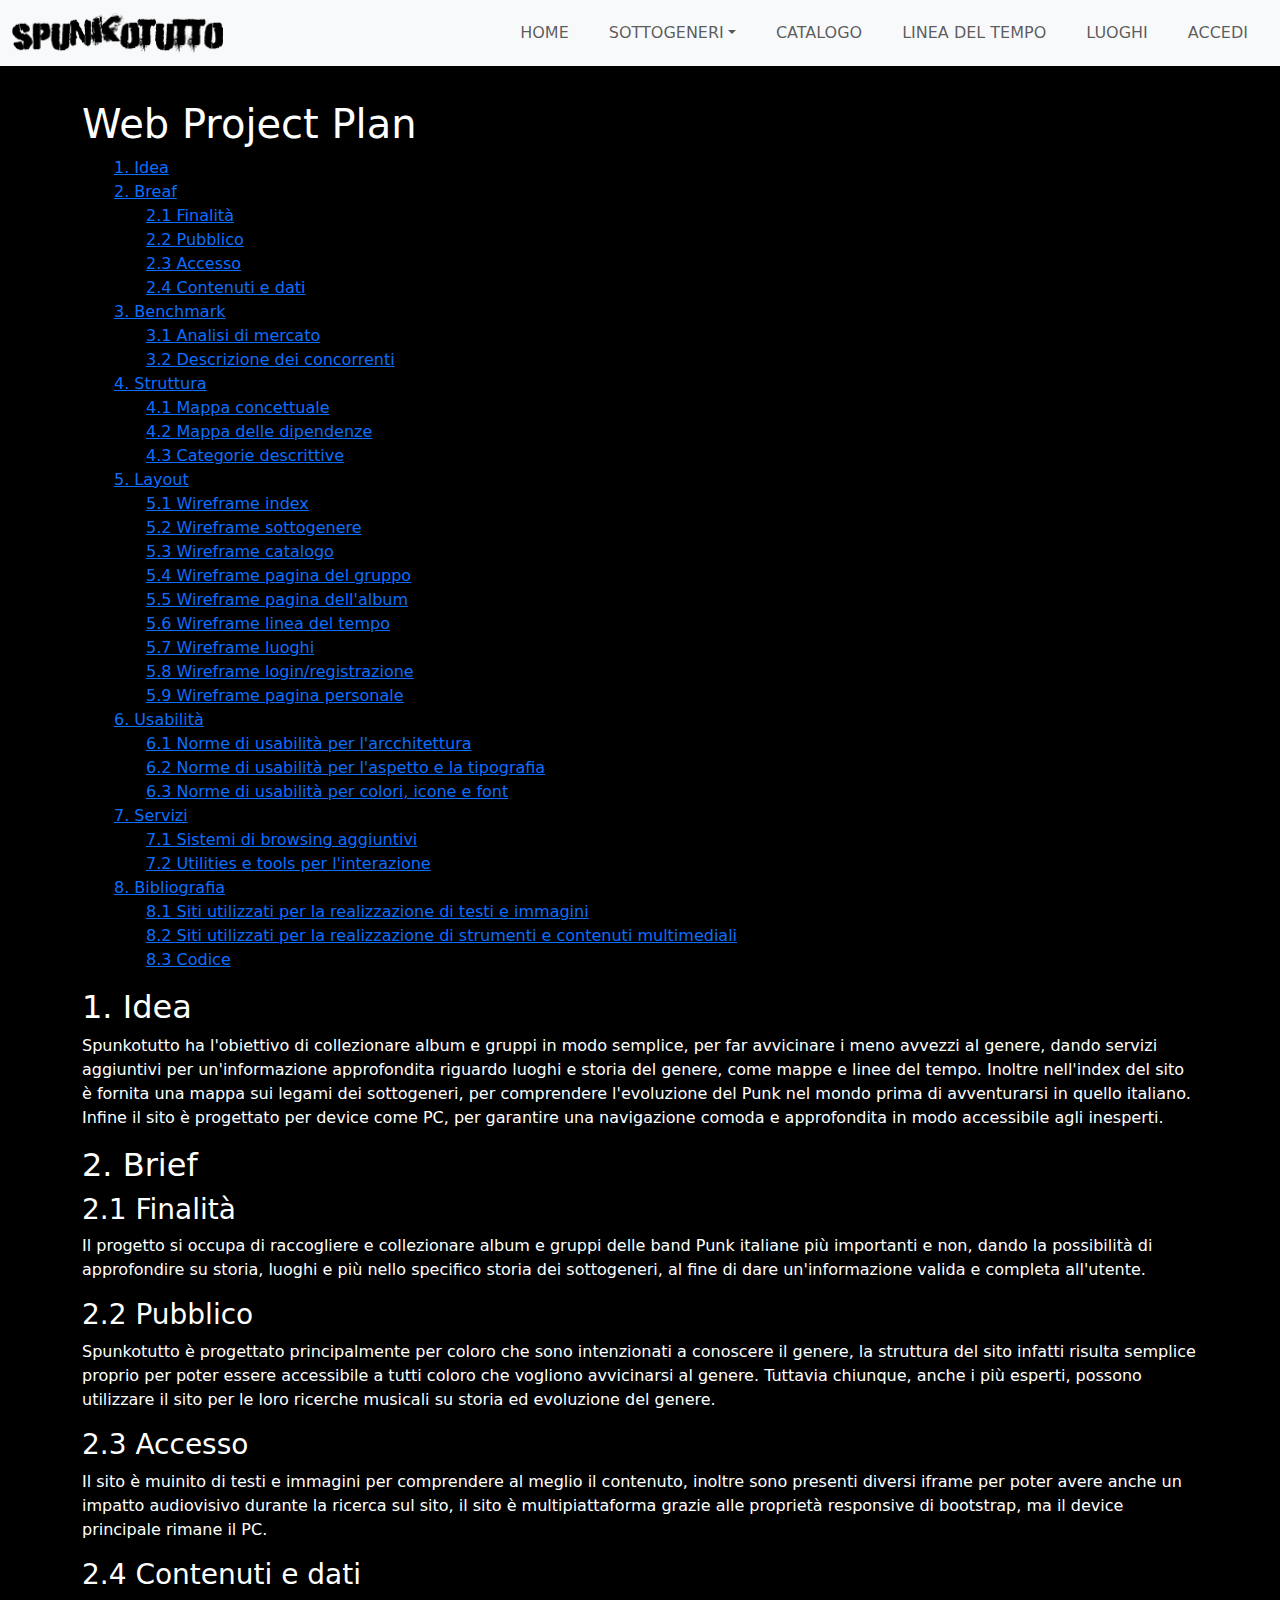
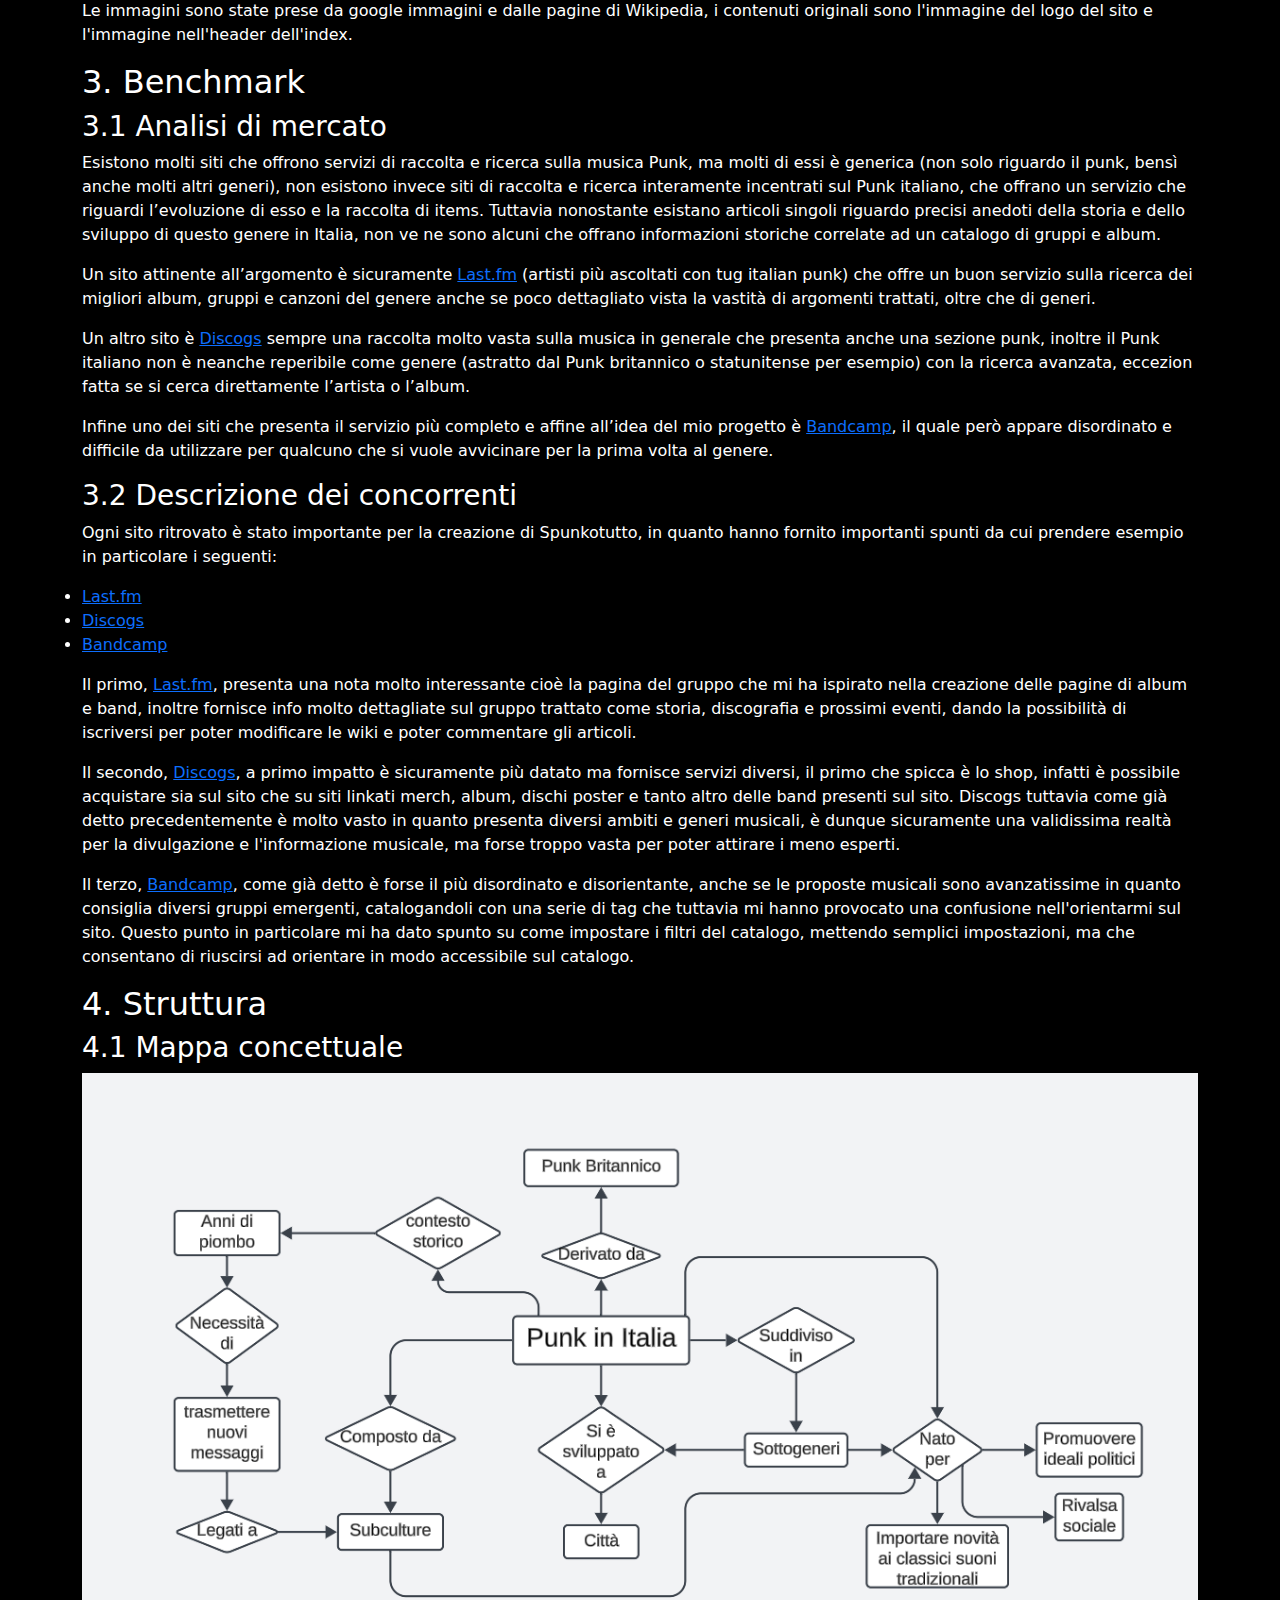
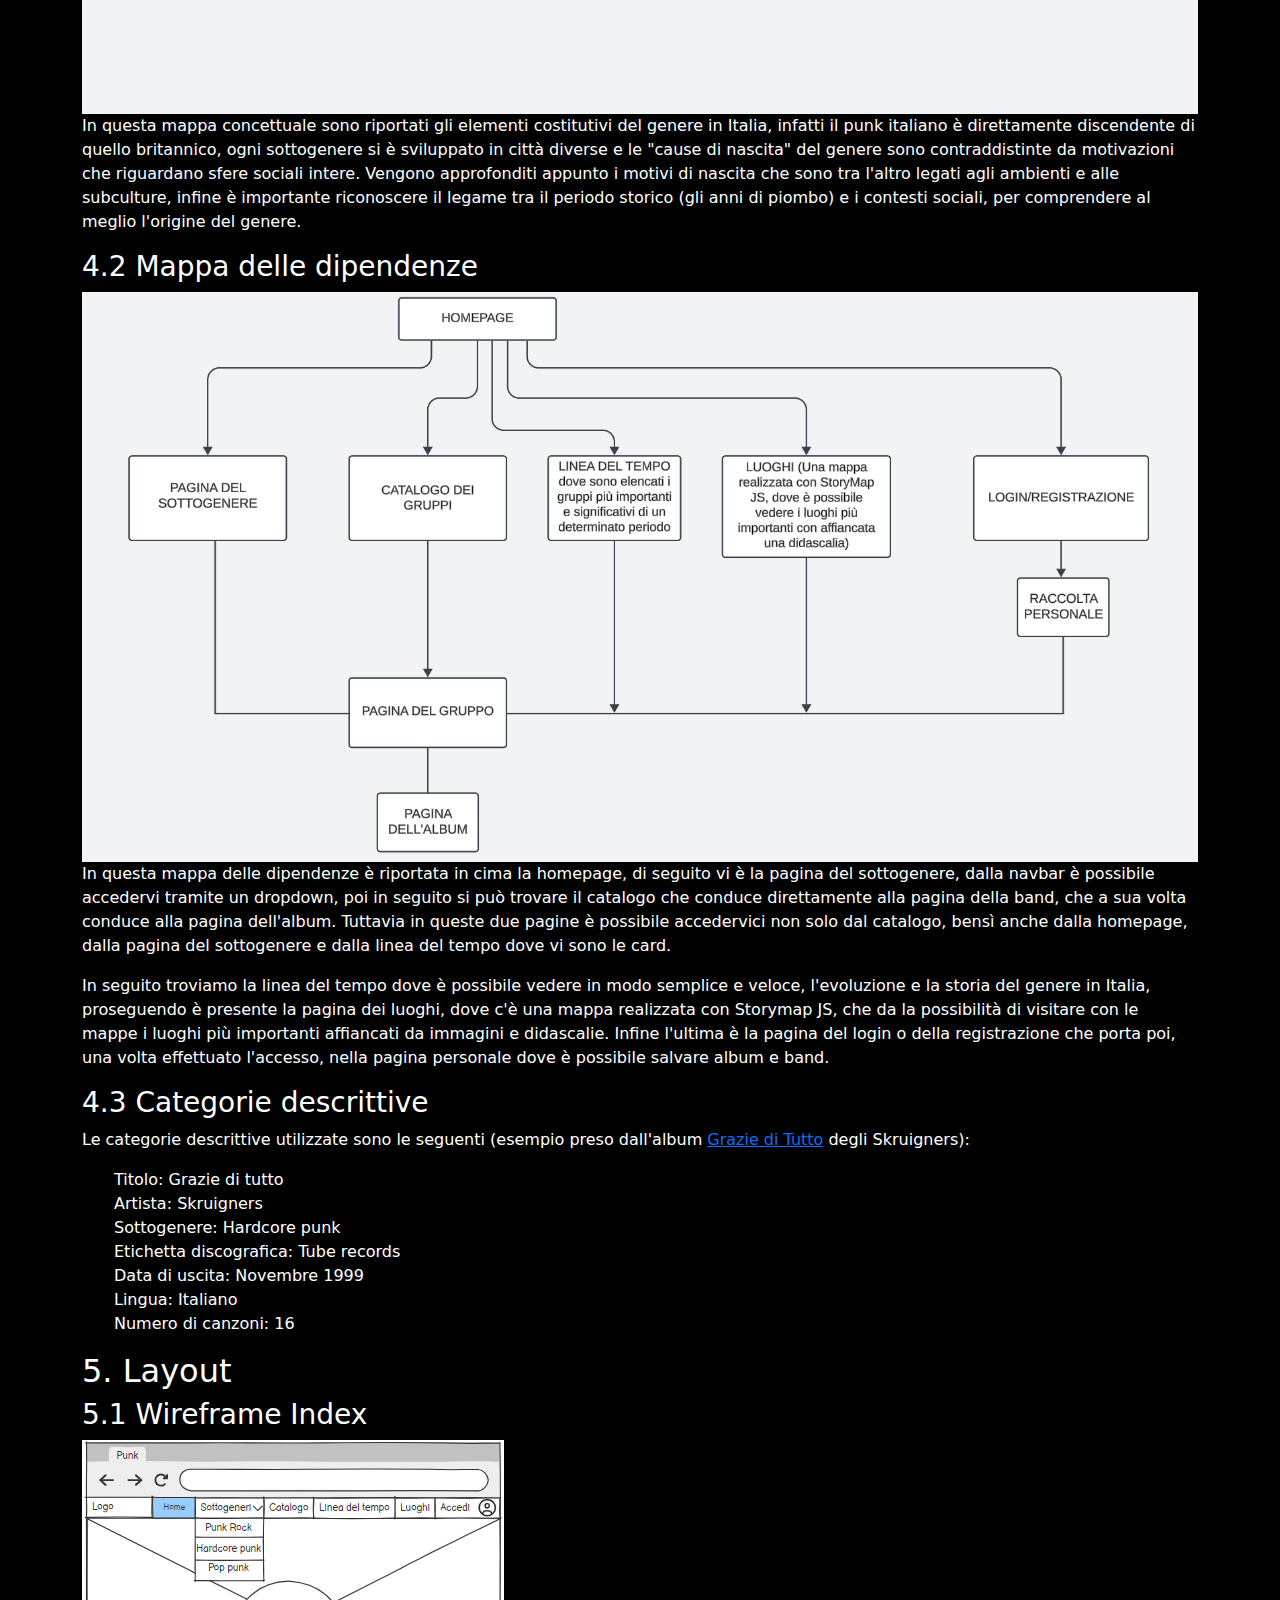
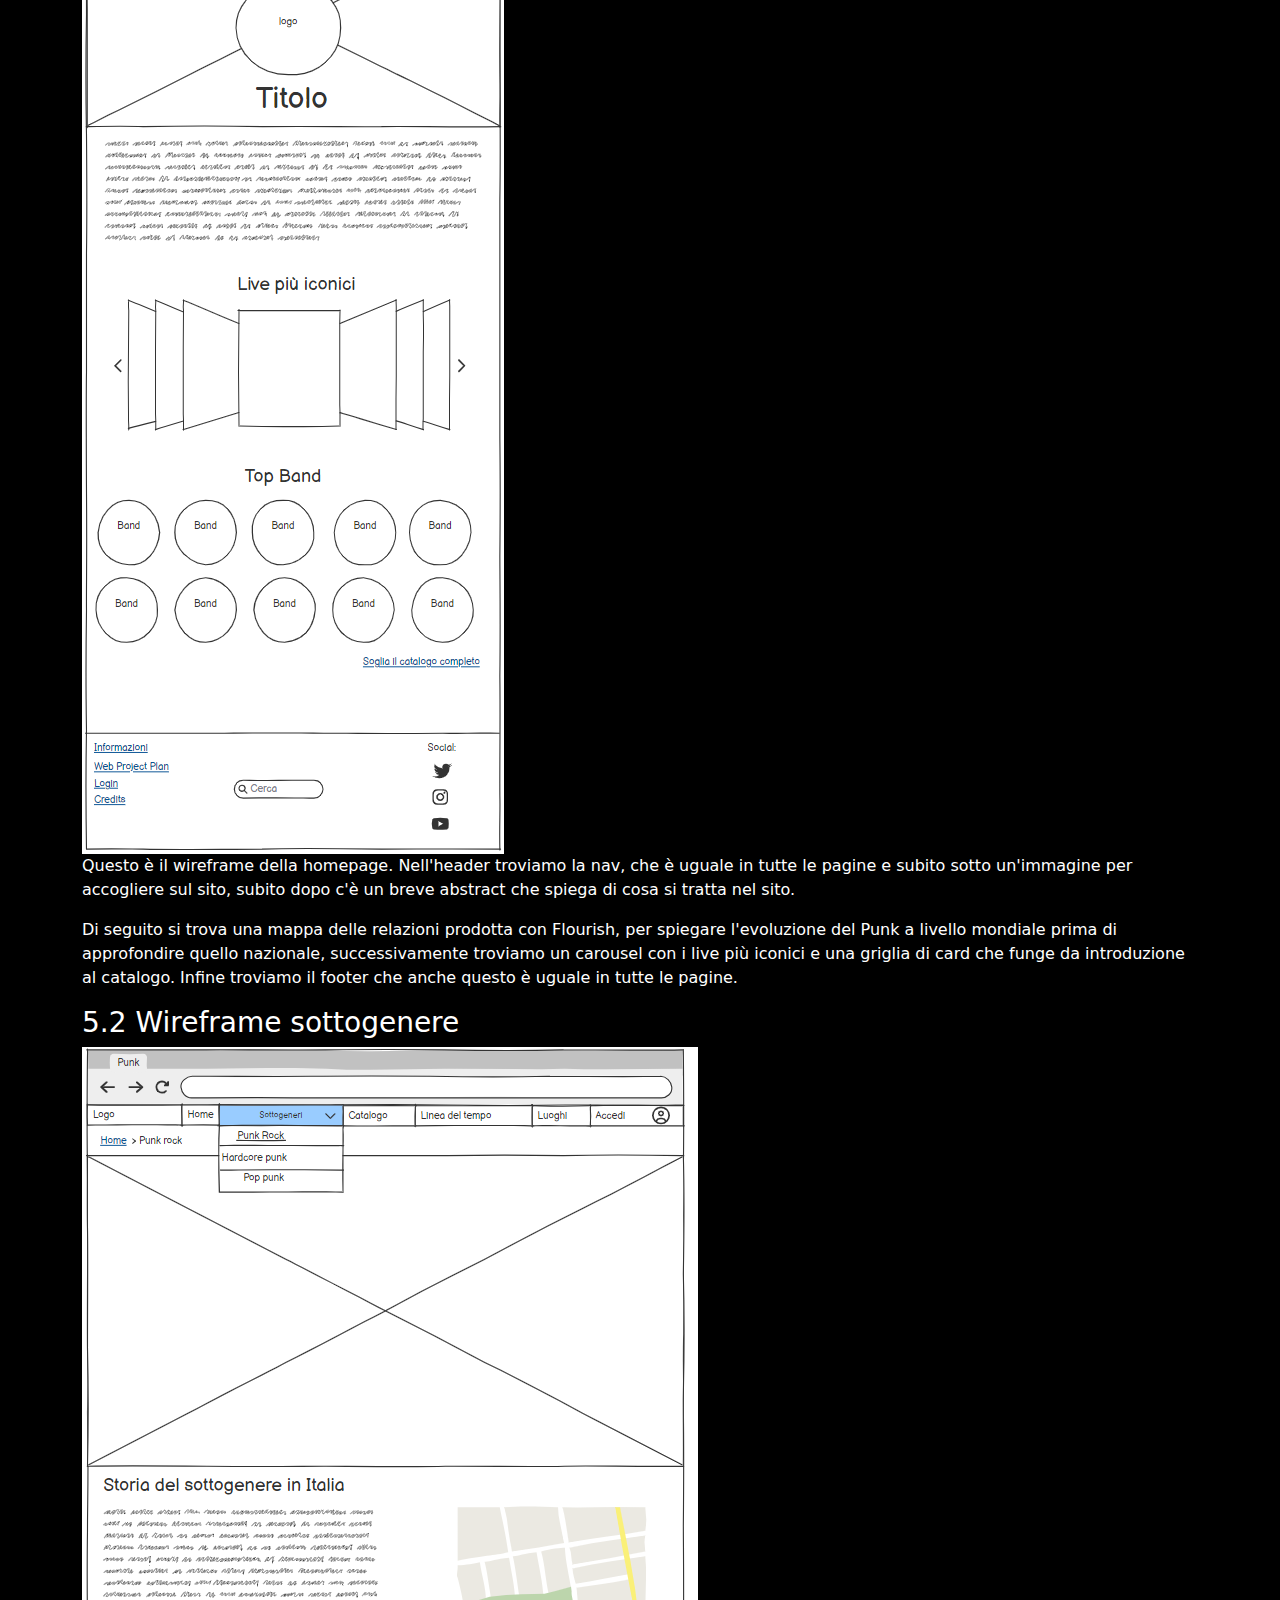
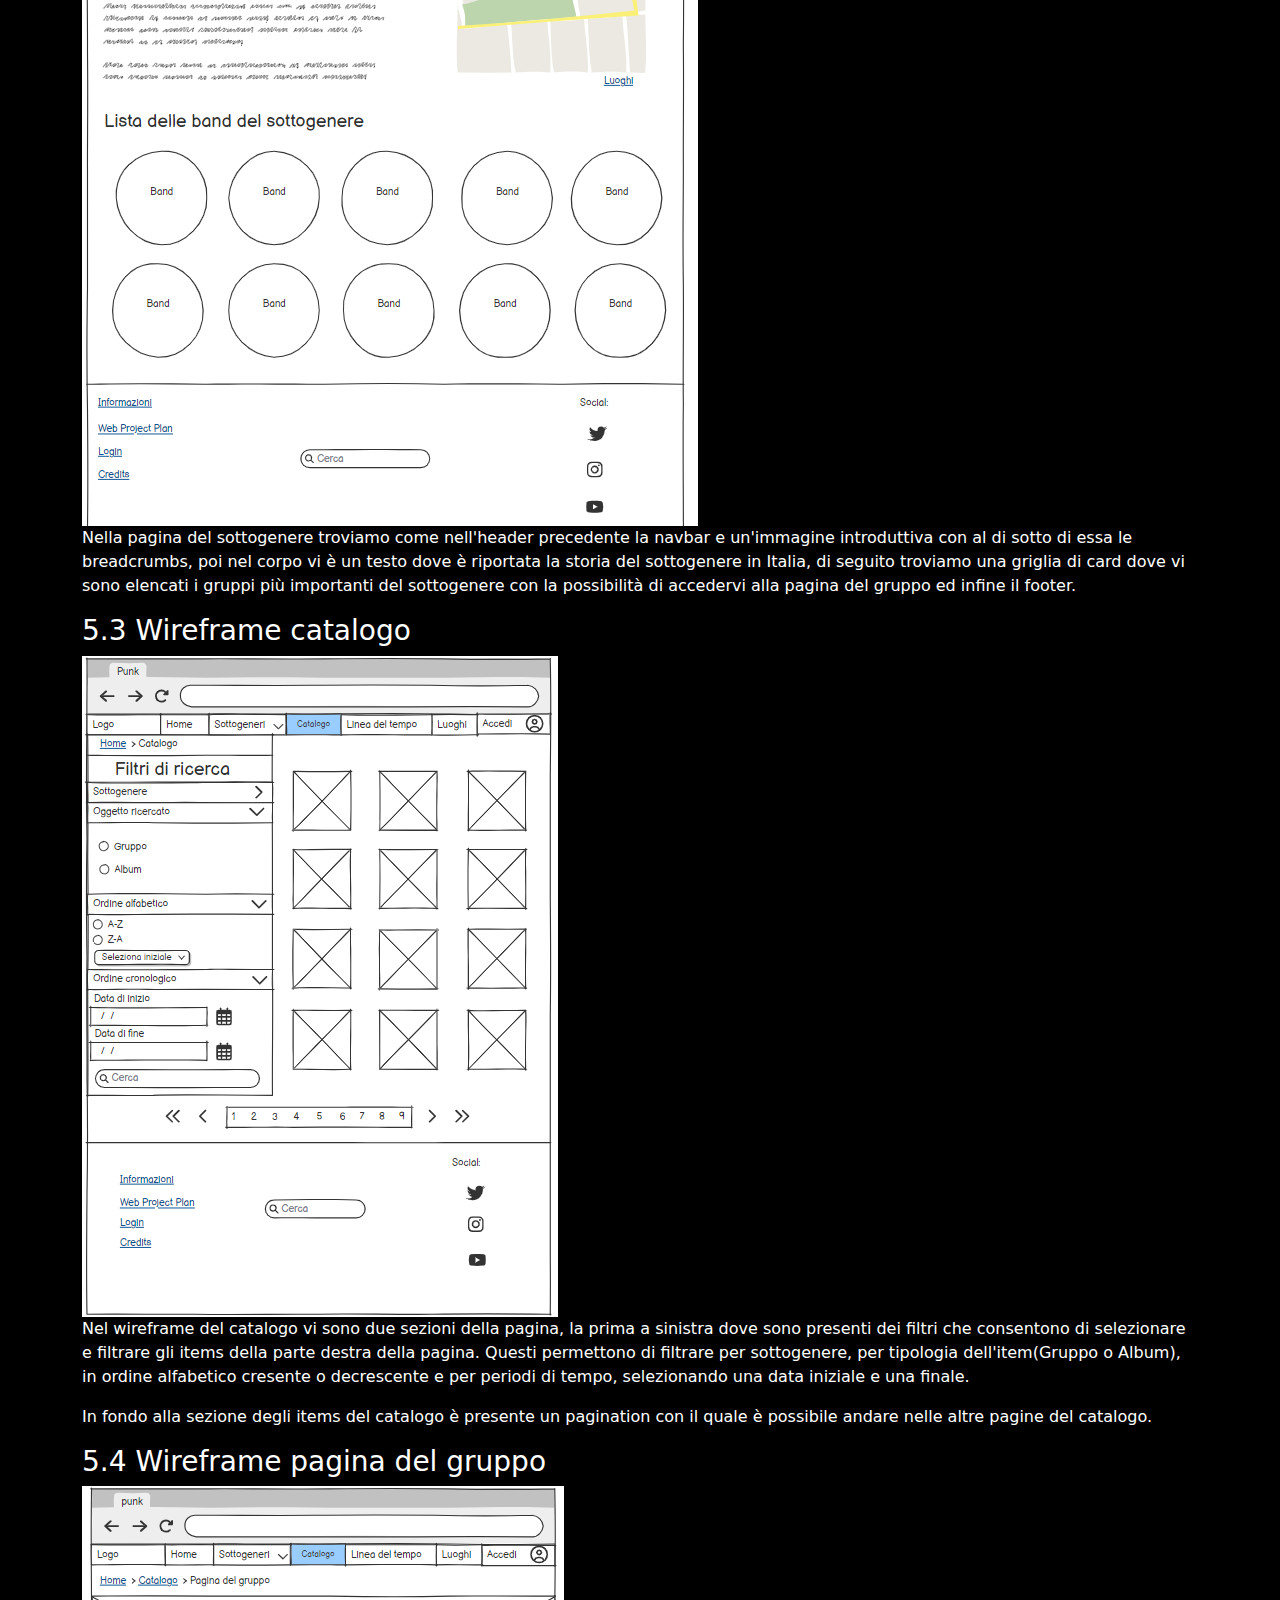
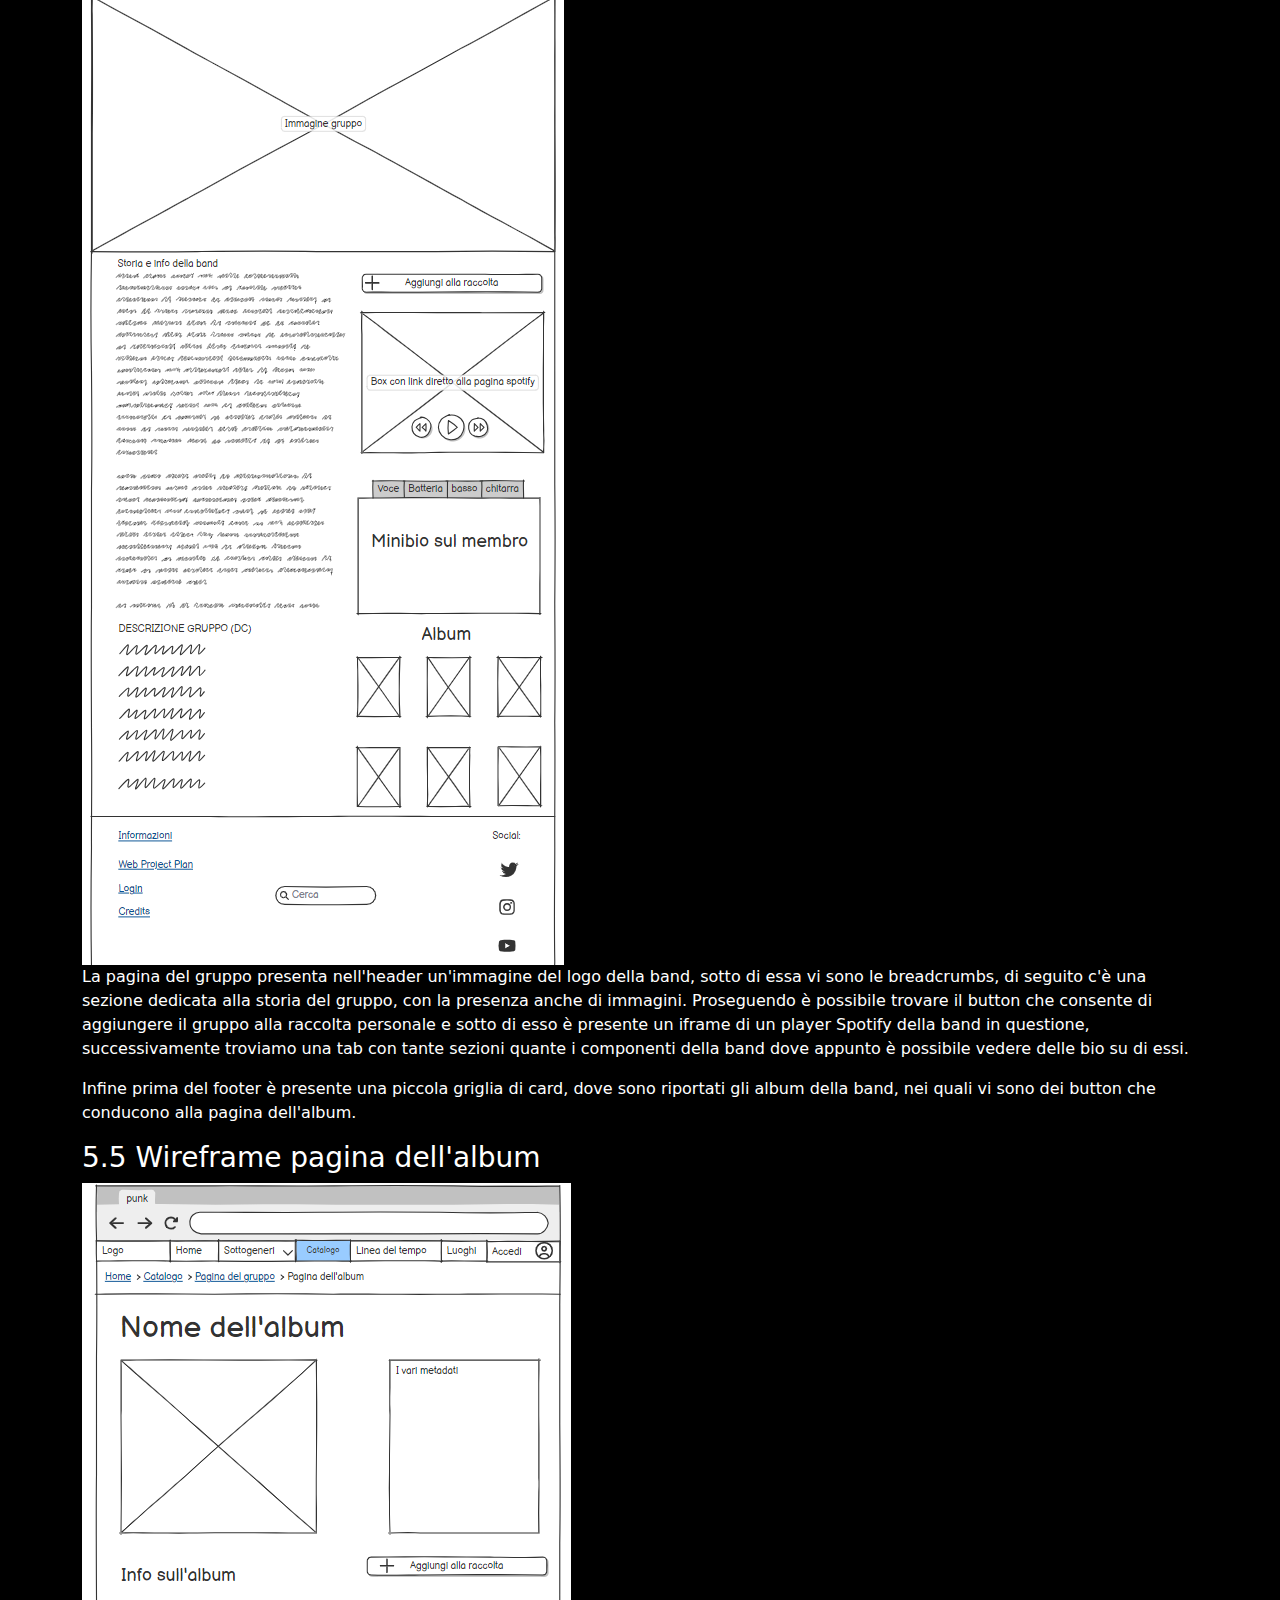
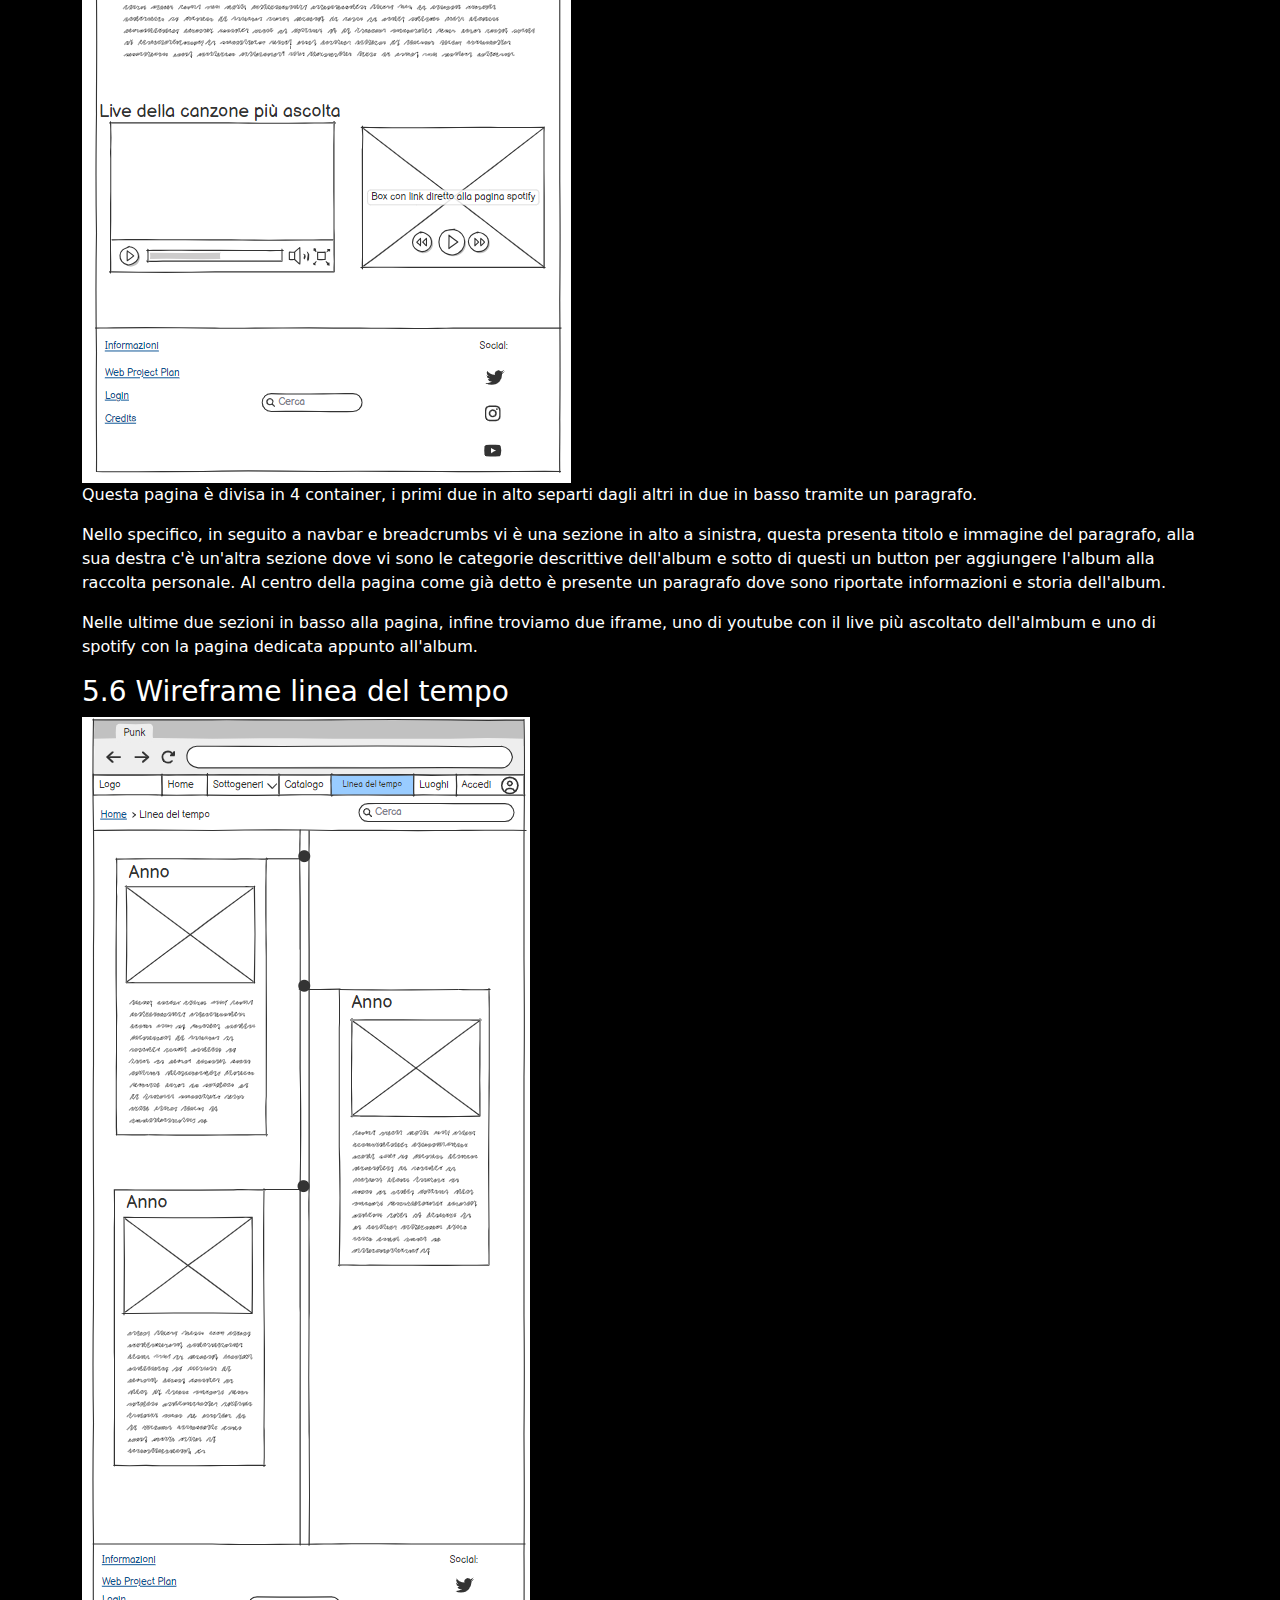
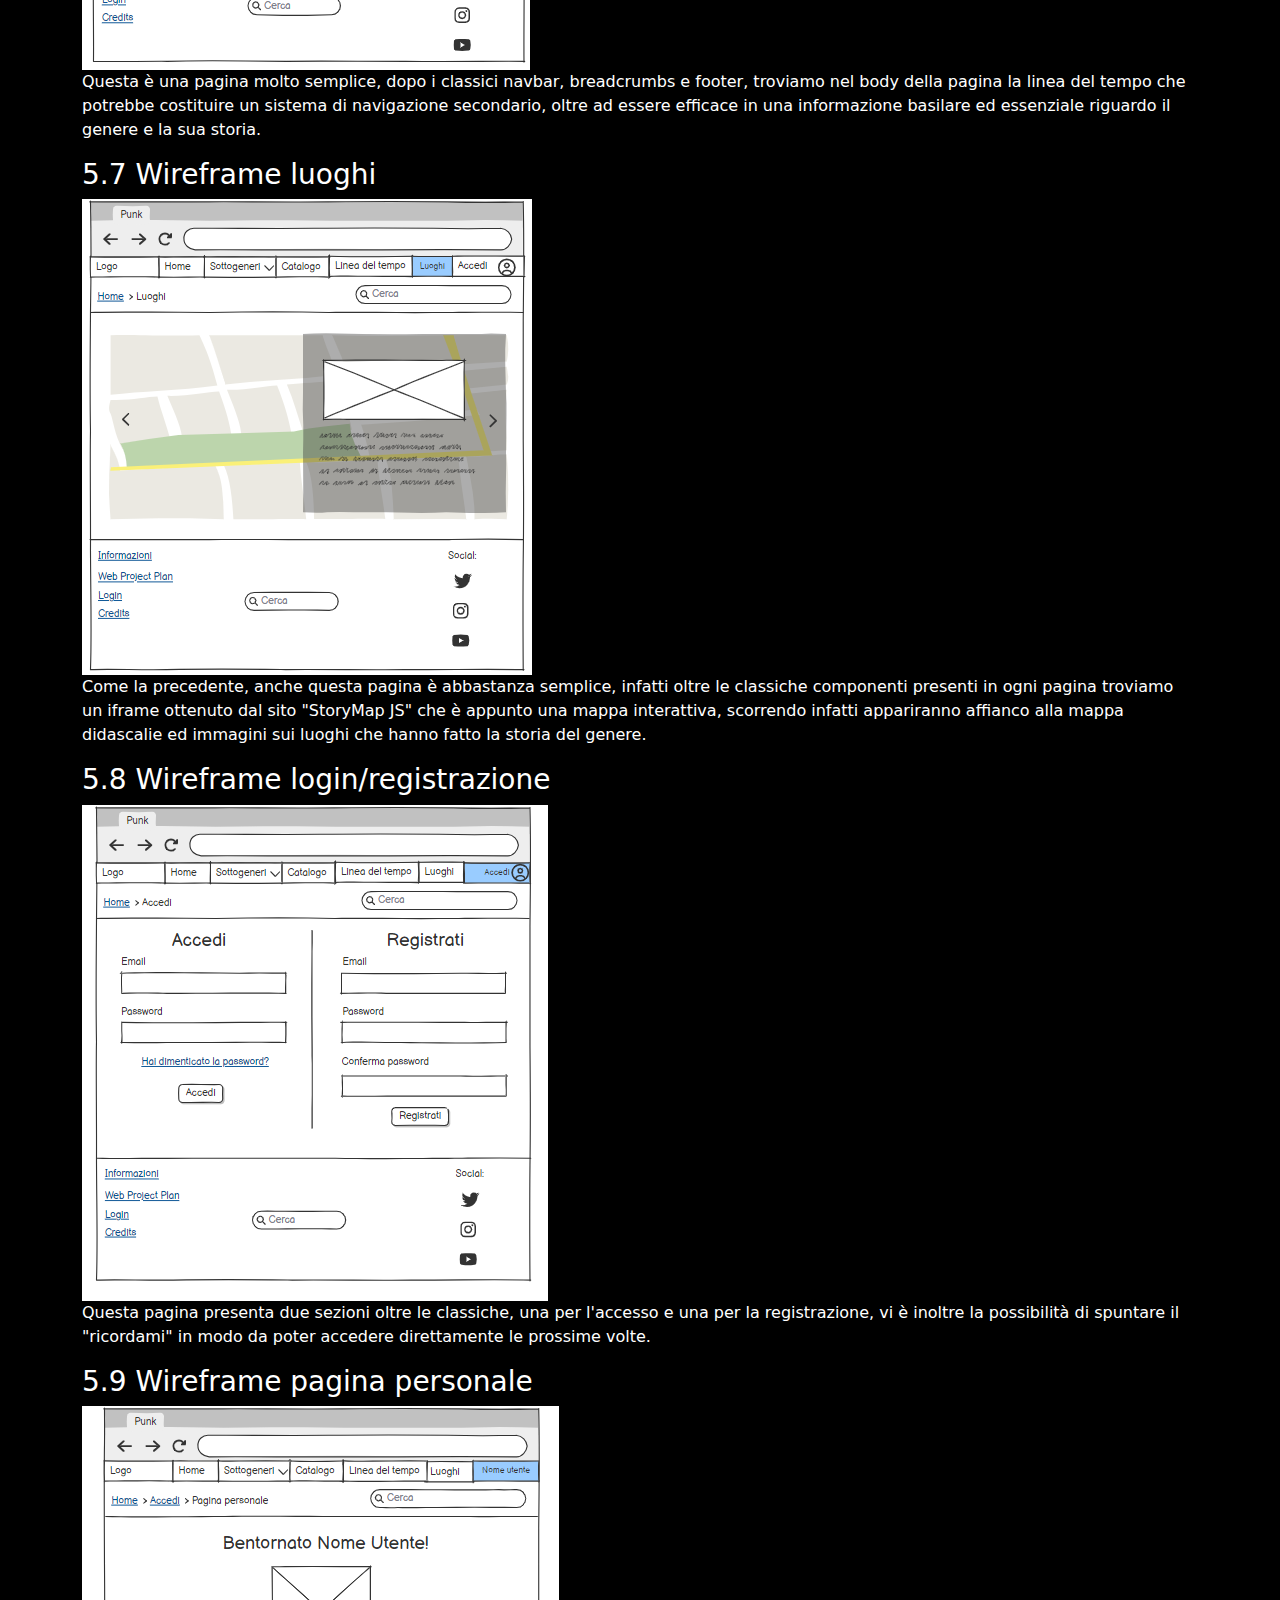
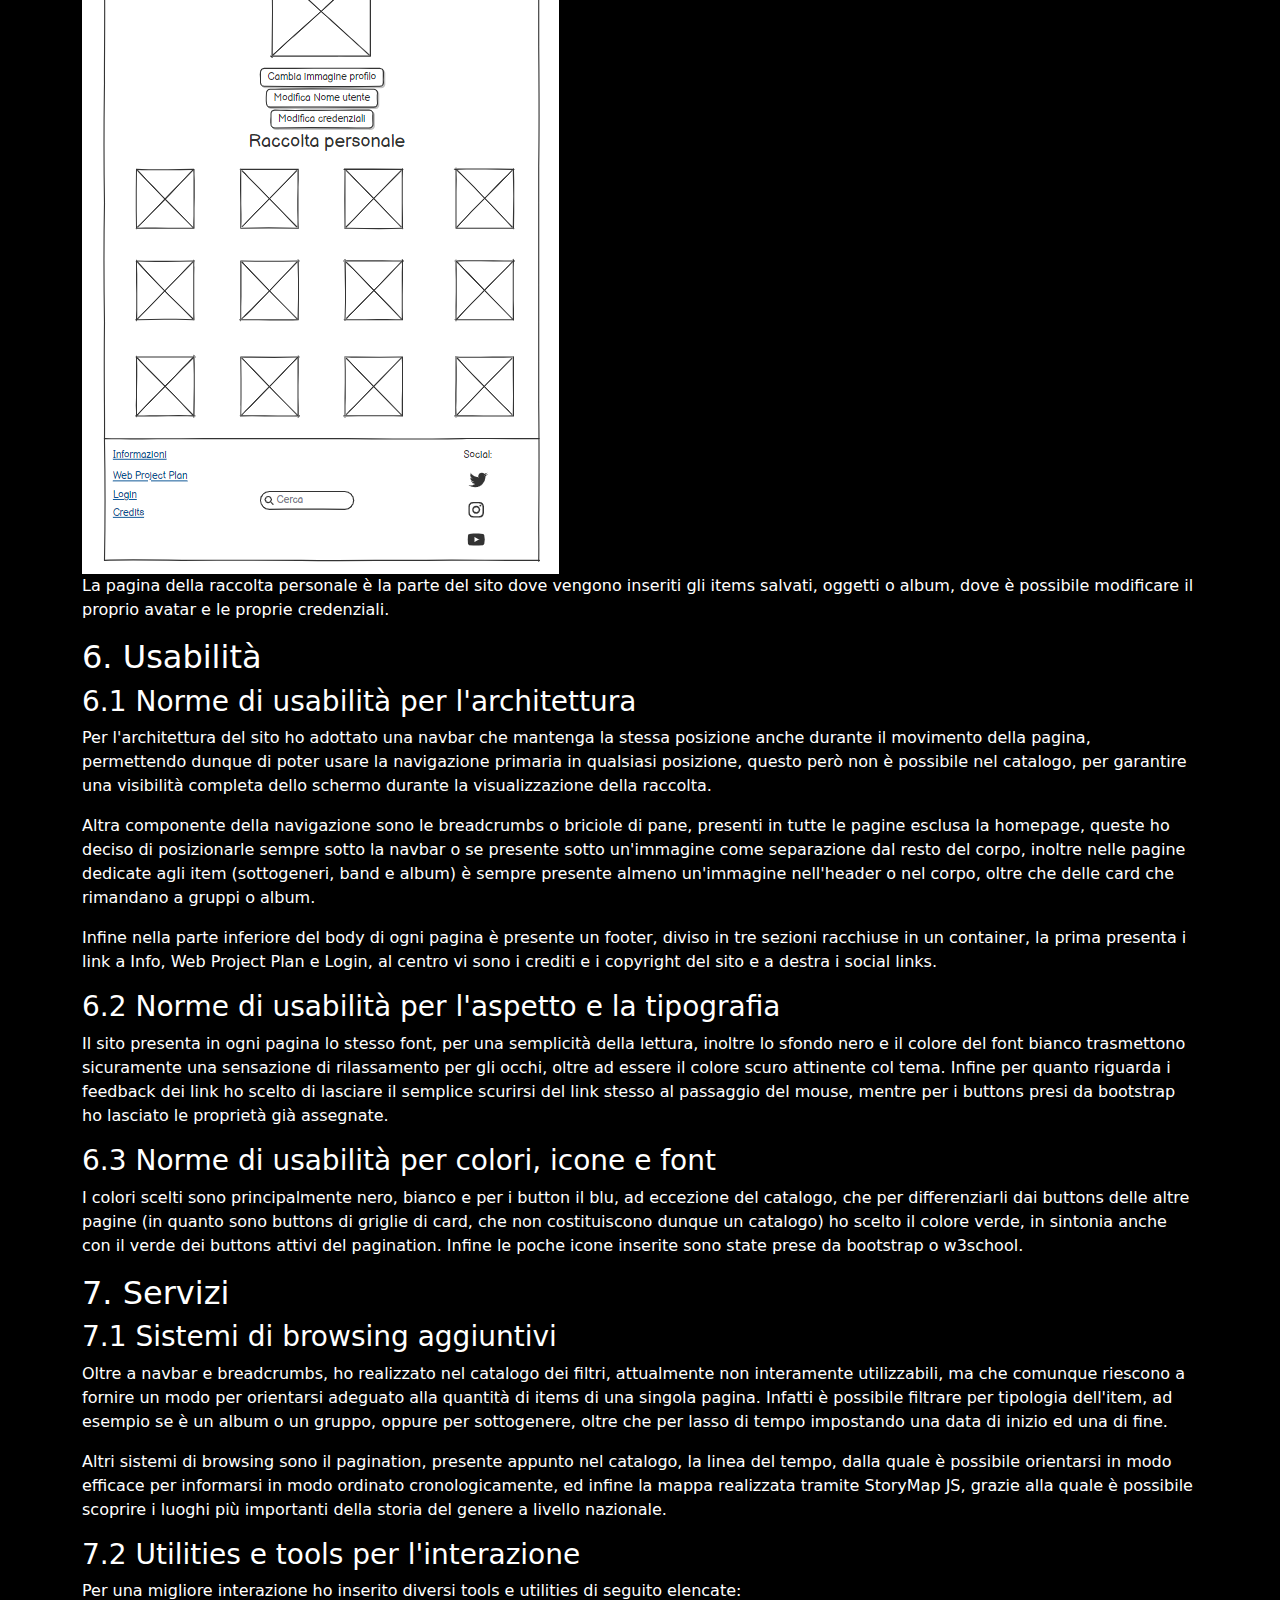
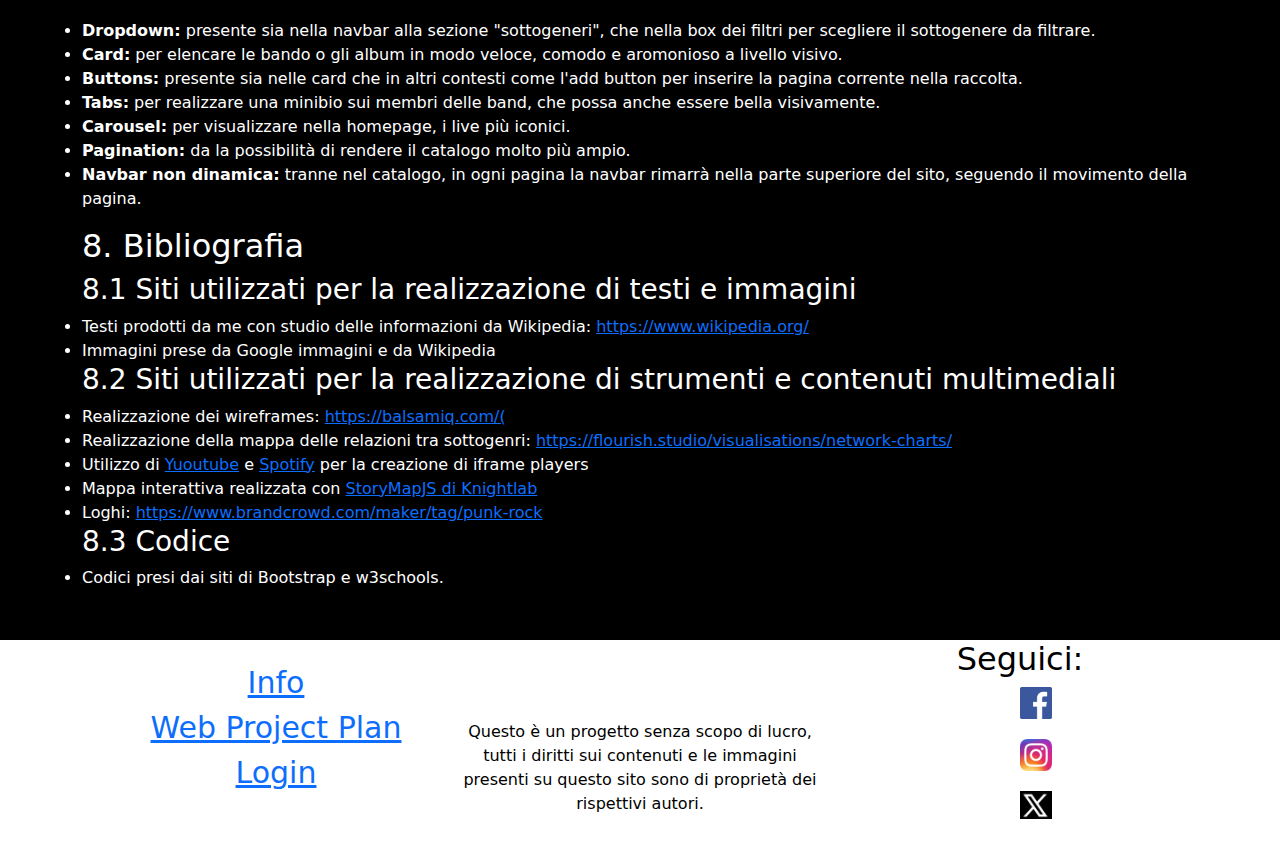
<file: webprojectplan.html>
<!doctype html>
<html lang="en">
  <head>
    <!-- Google tag (gtag.js) -->
<script async src="https://www.googletagmanager.com/gtag/js?id=G-98595M9QLW"></script>
<script>
  window.dataLayer = window.dataLayer || [];
  function gtag(){dataLayer.push(arguments);}
  gtag('js', new Date());

  gtag('config', 'G-98595M9QLW');
</script>
    <meta charset="utf-8">
    <meta name="viewport" content="width=device-width, initial-scale=1">
    <title>Spunkotutto</title>
    <link href="https://cdn.jsdelivr.net/npm/bootstrap@5.3.3/dist/css/bootstrap.min.css" rel="stylesheet" integrity="sha384-QWTKZyjpPEjISv5WaRU9OFeRpok6YctnYmDr5pNlyT2bRjXh0JMhjY6hW+ALEwIH" crossorigin="anonymous">
    <link rel="stylesheet" href="styles.css">
    <META NAME="DC.Title" CONTENT="Spunkotutto"/>
    <META NAME="DC.Creator" CONTENT="Alessio Ursini"/>
    <META NAME="DC.Subject" CONTENT="Musica Punk in Italia"/>
    <META NAME="DC.Description" CONTENT="Raccolta di diverse band Punk italiane, con l'obiettivo di far incuriosire e informare i meno avvezzi al genere affinchè possano conoscere le band che hanno fatto la storia del genere nel nostro paese."/>
    <META NAME="DC.Publisher" CONTENT="Github pages"/>
    <META NAME="DC.Date" CONTENT="02-01-2025"/>
    <META NAME="DC.Type" CONTENT="Catalogo"/>
    <META NAME="DC.Format" CONTENT="Sito Web"/>
    <META NAME="DC.Language" CONTENT="Italiano"/>
    <META NAME="DC.Rights" CONTENT="Diritti di proprietà dei rispettivi autori"/>

    <style>
    body {
      background-color: black;
      color: white;
    }
    footer {
      background-color: white;
      color: black;
    }
    ul {
      list-style: none;
    }
    .col-links img{
      width: 10%;
      padding-bottom: 20px;
    }

    </style>
  </head>
  <body>
    <!--NAVBAR CON DROPDOWN-->
  <nav class="navbar navbar-expand-lg navbar-light bg-light">
    <div class="container-fluid">
      <a class="navbar-brand" href="index.html">
        <img src="Logo/spunkotutto9.png" alt="Logo" style="height: 40px;"> <!-- Sostituisci il percorso con il tuo logo -->
      </a>
        <button class="navbar-toggler" type="button" data-bs-toggle="collapse" data-bs-target="#navbarNav" aria-controls="navbarNav" aria-expanded="false" aria-label="Toggle navigation">
          <span class="navbar-toggler-icon"></span>
        </button>

    <div class="collapse navbar-collapse" id="navbarNav">
            <ul class="navbar-nav ms-auto">
              <li class="nav-item">
                <a class="nav-link" href="index.html">HOME</a>
              </li>
              <li class="nav-item dropdown">
                <a class="nav-link dropdown-toggle" href="#" id="navbarDropdown" role="button" data-bs-toggle="dropdown" aria-expanded="false">SOTTOGENERI</a>
                <ul class="dropdown-menu" aria-labelledby="navbarDropdown">
                  <li><a class="dropdown-item" href="punkrock.html">Punk rock</a></li>
                  <li><a class="dropdown-item" href="postpunk.html">Post-punk</a></li>
                  <li><a class="dropdown-item" href="hardcorepunk.html">Hardcore punk</a></li>
                  <li><a class="dropdown-item" href="skapunk.html">Ska punk</a></li>
                  <li><a class="dropdown-item" href="poppunk.html">Pop punk</a></li>
                </ul>
              </li>
              <li class="nav-item">
                <a class="nav-link" href="Catalogo.html">CATALOGO</a>
              </li>
              <li class="nav-item">
                <a class="nav-link" href="lineadeltempo.html">LINEA DEL TEMPO</a>
              </li>
              <li class="nav-item">
                <a class="nav-link" href="luoghi.html">LUOGHI</a>
              </li>
              <li class="nav-item">
                <a class="nav-link" href="login.html">ACCEDI</a>
              </li>
            </ul>
          </div>
        </div>
      </nav>
      <div style="margin-top: 65px;"> <!-- Aggiungi margine per evitare che il contenuto vada sotto la navbar --></div>
      <div class="container" style="margin-top: 100px;">
        <h1>Web Project Plan</h1>
        <div class="Indice">
          <ul>
            <li><a href="#idea">1. Idea</a></li>
            <li><a href="#breaf">2. Breaf</a></li>
              <ul>
                <li><a href="#finalità">2.1 Finalità</a></li>
                <li><a href="#pubblico">2.2 Pubblico</a></li>
                <li><a href="#accesso">2.3 Accesso</a></li>
                <li><a href="#contenutidati">2.4 Contenuti e dati</a></li>
              </ul>
            <li><a href="#benchmark">3. Benchmark</a></li>
              <ul>
                <li><a href="#analisimercato">3.1 Analisi di mercato</a></li>
                <li><a href="#descrizioneconcorrenti">3.2 Descrizione dei concorrenti</a></li>
              </ul>
            <li><a href="#struttura">4. Struttura</a></li>
              <ul>
                <li><a href="#mappaconcettuale">4.1 Mappa concettuale</a></li>
                <li><a href="#mappadipendenze">4.2 Mappa delle dipendenze</a></li>
                <li><a href="#categoriedescrittive">4.3 Categorie descrittive</a></li>
              </ul>
            <li><a href="#layout">5. Layout</a></li>
              <ul>
                <li><a href="#wireframeindex">5.1 Wireframe index</a></li>
                <li><a href="#wireframesottogenere">5.2 Wireframe sottogenere</a></li>
                <li><a href="#wireframecatalogo">5.3 Wireframe catalogo</a></li>
                <li><a href="#wireframegruppo">5.4 Wireframe pagina del gruppo</a></li>
                <li><a href="#wireframealbum">5.5 Wireframe pagina dell'album</a></li>
                <li><a href="#wireframetempo">5.6 Wireframe linea del tempo</a></li>
                <li><a href="#wireframeluoghi">5.7 Wireframe luoghi</a></li>
                <li><a href="#wireframelogin">5.8 Wireframe login/registrazione</a></li>
                <li><a href="#wireframepersonale">5.9 Wireframe pagina personale</a></li>
              </ul>
            <li><a href="#usabilità">6. Usabilità</a></li>
              <ul>
                <li><a href="#nuarchitettura">6.1 Norme di usabilità per l'arcchitettura</a></li>
                <li><a href="#nuaspetto">6.2 Norme di usabilità per l'aspetto e la tipografia</a></li>
                <li><a href="#nucolori">6.3 Norme di usabilità per colori, icone e font</a></li>
              </ul>
            <li><a href="#servizi">7. Servizi</a></li>
              <ul>
                <li><a href="#browsingaggiuntivi">7.1 Sistemi di browsing aggiuntivi</a></li>
                <li><a href="#utilities">7.2 Utilities e tools per l'interazione</a></li>
              </ul>
            <li><a href="#bibliografia">8. Bibliografia</a></li>
              <ul>
                <li><a href="#testimmagini">8.1 Siti utilizzati per la realizzazione di testi e immagini</a></li>
                <li><a href="#strumentimultimediali">8.2 Siti utilizzati per la realizzazione di strumenti e contenuti multimediali</a></li>
                <li><a href="#codice">8.3 Codice</a></li>
              </ul>
          </ul>
        </div>
        <h2 id="idea">1. Idea</h2>
        <p>Spunkotutto ha l'obiettivo di collezionare album e gruppi in modo semplice, per far avvicinare i meno avvezzi al genere, dando servizi aggiuntivi per un'informazione approfondita riguardo luoghi e storia del genere, come mappe e linee del tempo. Inoltre nell'index del sito è fornita una mappa sui legami dei sottogeneri, per comprendere l'evoluzione del Punk nel mondo prima di avventurarsi in quello italiano. Infine il sito è progettato per device come PC, per garantire una navigazione comoda e approfondita in modo accessibile agli inesperti.</p>
        <h2 id="breaf">2. Brief</h2>
        <h3 id="">2.1 Finalità</h3>
        <p>Il progetto si occupa di raccogliere e collezionare album e gruppi delle band Punk italiane più importanti e non, dando la possibilità di approfondire su storia, luoghi e più nello specifico storia dei sottogeneri, al fine di dare un'informazione valida e completa all'utente.</p>
        <h3 id="pubblico">2.2 Pubblico</h3>
        <p>Spunkotutto è progettato principalmente per coloro che sono intenzionati a conoscere il genere, la struttura del sito infatti risulta semplice proprio per poter essere accessibile a tutti coloro che vogliono avvicinarsi al genere. Tuttavia chiunque, anche i più esperti, possono utilizzare il sito per le loro ricerche musicali su storia ed evoluzione del genere.</p>
        <h3 id="accesso">2.3 Accesso</h3>
        <p>Il sito è muinito di testi e immagini per comprendere al meglio il contenuto, inoltre sono presenti diversi iframe per poter avere anche un impatto audiovisivo durante la ricerca sul sito, il sito è multipiattaforma grazie alle proprietà responsive di bootstrap, ma il device principale rimane il PC.</p>
        <h3 id="contenutidati">2.4 Contenuti e dati</h3>
        <p>Le immagini sono state prese da google immagini e dalle pagine di Wikipedia, i contenuti originali sono l'immagine del logo del sito e l'immagine nell'header dell'index.</p>
        <h2 id="benchmark">3. Benchmark</h2>
        <h3 id="analisimercato">3.1 Analisi di mercato</h3>
        <p>Esistono molti siti che offrono servizi di raccolta e ricerca sulla musica Punk, ma molti di essi è generica (non solo riguardo il punk, bensì anche molti altri generi), non esistono invece siti di raccolta e ricerca interamente incentrati sul Punk italiano, che offrano un servizio che riguardi l’evoluzione di esso e la raccolta di items. Tuttavia nonostante esistano articoli singoli riguardo precisi anedoti della storia e dello sviluppo di questo genere in Italia, non ve ne sono alcuni che offrano informazioni storiche correlate ad un catalogo di gruppi e album.</p>
        <p>Un sito attinente all’argomento è sicuramente <a href="https://www.last.fm/it/tag/italian+punk/artists">Last.fm</a> (artisti più ascoltati con tug italian punk) che offre un buon servizio sulla ricerca dei migliori album, gruppi e canzoni del genere anche se poco dettagliato vista la vastità di argomenti trattati, oltre che di generi.</p>
        <p>Un altro sito è <a href="https://www.discogs.com/">Discogs</a> sempre una raccolta molto vasta sulla musica in generale che presenta anche una sezione punk, inoltre il Punk italiano non è neanche reperibile come genere (astratto dal Punk britannico o statunitense per esempio) con la ricerca avanzata, eccezion fatta se si cerca direttamente l’artista o l’album.</p>
        <p>Infine uno dei siti che presenta il servizio più completo e affine all’idea del mio progetto è <a href="https://bandcamp.com/discover/punk">Bandcamp</a>, il quale però appare disordinato e difficile da utilizzare per qualcuno che si vuole avvicinare per la prima volta al genere.</p>
        <h3 id="descrizioneconcorrenti">3.2 Descrizione dei concorrenti</h3>
        <p>Ogni sito ritrovato è stato importante per la creazione di Spunkotutto, in quanto hanno fornito importanti spunti da cui prendere esempio in particolare i seguenti:
          <li><a href="https://www.last.fm/it/tag/italian+punk/artists">Last.fm</a></li>
          <li><a href="https://www.discogs.com/">Discogs</a></li>
          <li><a href="https://bandcamp.com/discover/punk">Bandcamp</a></li></p>
        <p>Il primo, <a href="https://www.last.fm/it/tag/italian+punk/artists">Last.fm</a>, presenta una nota molto interessante cioè la pagina del gruppo che mi ha ispirato nella creazione delle pagine di album e band, inoltre fornisce info molto dettagliate sul gruppo trattato come storia, discografia e prossimi eventi, dando la possibilità di iscriversi per poter modificare le wiki e poter commentare gli articoli.</p>
        <p>Il secondo, <a href="https://www.discogs.com/">Discogs</a>, a primo impatto è sicuramente più datato ma fornisce servizi diversi, il primo che spicca è lo shop, infatti è possibile acquistare sia sul sito che su siti linkati merch, album, dischi poster e tanto altro delle band presenti sul sito. Discogs tuttavia come già detto precedentemente è molto vasto in quanto presenta diversi ambiti e generi musicali, è dunque sicuramente una validissima realtà per la divulgazione e l'informazione musicale, ma forse troppo vasta per poter attirare i meno esperti.</p>
        <p>Il terzo, <a href="https://bandcamp.com/discover/punk">Bandcamp</a>, come già detto è forse il più disordinato e disorientante, anche se le proposte musicali sono avanzatissime in quanto consiglia diversi gruppi emergenti, catalogandoli con una serie di tag che tuttavia mi hanno provocato una confusione nell'orientarmi sul sito. Questo punto in particolare mi ha dato spunto su come impostare i filtri del catalogo, mettendo semplici impostazioni, ma che consentano di riuscirsi ad orientare in modo accessibile sul catalogo.</p>
        <h2 id="struttura">4. Struttura</h2>
        <h3 id="mappaconcettuale">4.1 Mappa concettuale</h3>
        <img src="immag/mappaconc.png" class="img-fluid" alt="Mappa Concettuale">
        <p>In questa mappa concettuale sono riportati gli elementi costitutivi del genere in Italia, infatti il punk italiano è direttamente discendente di quello britannico, ogni sottogenere si è sviluppato in città diverse e le "cause di nascita" del genere sono contraddistinte da motivazioni che riguardano sfere sociali intere. Vengono approfonditi appunto i motivi di nascita che sono tra l'altro legati agli ambienti e alle subculture, infine è importante riconoscere il legame tra il periodo storico (gli anni di piombo) e i contesti sociali, per comprendere al meglio l'origine del genere.</p>
        <h3 id="mappadipendenze">4.2 Mappa delle dipendenze</h3>
        <img src="immag/mappadipend.png" class="img-fluid" alt="Mappa Delle Dipendenze">
        <p>In questa mappa delle dipendenze è riportata in cima la homepage, di seguito vi è la pagina del sottogenere, dalla navbar è possibile accedervi tramite un dropdown, poi in seguito si può trovare il catalogo che conduce direttamente alla pagina della band, che a sua volta conduce alla pagina dell'album. Tuttavia in queste due pagine è possibile accedervici non solo dal catalogo, bensì anche dalla homepage, dalla pagina del sottogenere e dalla linea del tempo dove vi sono le card.
        </p>
        <p>In seguito troviamo la linea del tempo dove è possibile vedere in modo semplice e veloce, l'evoluzione e la storia del genere in Italia, proseguendo è presente la pagina dei luoghi, dove c'è una mappa realizzata con Storymap JS, che da la possibilità di visitare con le mappe i luoghi più importanti affiancati da immagini e didascalie. Infine l'ultima è la pagina del login o della registrazione che porta poi, una volta effettuato l'accesso, nella pagina personale dove è possibile salvare album e band.</p>
        <h3 id="categoriedescrittive">4.3 Categorie descrittive</h3>
        <p>Le categorie descrittive utilizzate sono le seguenti (esempio preso dall'album <a href="grazieditutto.html">Grazie di Tutto</a> degli Skruigners):</p>
        <ul>
          <li>Titolo: Grazie di tutto</li>
          <li>Artista: Skruigners</li>
          <li>Sottogenere: Hardcore punk</li>
          <li>Etichetta discografica: Tube records</li>
          <li>Data di uscita: Novembre 1999</li>
          <li>Lingua: Italiano</li>
          <li>Numero di canzoni: 16</li>
        </ul>
        <h2 id="layout">5. Layout</h2>
        <h3 id="wireframeindex">5.1 Wireframe Index</h3>
        <img src="wireframe/index.png" class="img-fluid" alt="Index">
        <p>Questo è il wireframe della homepage. Nell'header troviamo la nav, che è uguale in tutte le pagine e subito sotto un'immagine per accogliere sul sito, subito dopo c'è un breve abstract che spiega di cosa si tratta nel sito.</p>
        <p>Di seguito si trova una mappa delle relazioni prodotta con Flourish, per spiegare l'evoluzione del Punk a livello mondiale prima di approfondire quello nazionale, successivamente troviamo un carousel con i live più iconici e una griglia di card che funge da introduzione al catalogo. Infine troviamo il footer che anche questo è uguale in tutte le pagine.</p>
        <h3 id="wireframesottogenere">5.2 Wireframe sottogenere</h3>
        <img src="wireframe/sottogenere.png" class="img-fluid" alt="sottogenere">
        <p>Nella pagina del sottogenere troviamo come nell'header precedente la navbar e un'immagine introduttiva con al di sotto di essa le breadcrumbs, poi nel corpo vi è un testo dove è riportata la storia del sottogenere in Italia, di seguito troviamo una griglia di card dove vi sono elencati i gruppi più importanti del sottogenere con la possibilità di accedervi alla pagina del gruppo ed infine il footer.</p>
        <h3 id="wireframecatalogo">5.3 Wireframe catalogo</h3>
        <img src="wireframe/catalogo.png" class="img-fluid" alt="catalogo">
        <p>Nel wireframe del catalogo vi sono due sezioni della pagina, la prima a sinistra dove sono presenti dei filtri che consentono di selezionare e filtrare gli items della parte destra della pagina. Questi permettono di filtrare per sottogenere, per tipologia dell'item(Gruppo o Album), in ordine alfabetico cresente o decrescente e per periodi di tempo, selezionando una data iniziale e una finale.</p>
        <p>In fondo alla sezione degli items del catalogo è presente un pagination con il quale è possibile andare nelle altre pagine del catalogo.</p>
        <h3 id="wireframegruppo">5.4 Wireframe pagina del gruppo</h3>
        <img src="wireframe/gruppo.png" class="img-fluid" alt="pagina del gruppo">
        <p>La pagina del gruppo presenta nell'header un'immagine del logo della band, sotto di essa vi sono le breadcrumbs, di seguito c'è una sezione dedicata alla storia del gruppo, con la presenza anche di immagini.
        Proseguendo è possibile trovare il button che consente di aggiungere il gruppo alla raccolta personale e sotto di esso è presente un iframe di un player Spotify della band in questione, successivamente troviamo una tab con tante sezioni quante i componenti della band dove appunto è possibile vedere delle bio su di essi.</p>
        <p>Infine prima del footer è presente una piccola griglia di card, dove sono riportati gli album della band, nei quali vi sono dei button che conducono alla pagina dell'album.</p>
        <h3 id="wireframealbum">5.5 Wireframe pagina dell'album</h3>
        <img src="wireframe/album.png" class="img-fluid" alt="pagina dell'album">
        <p>Questa pagina è divisa in 4 container, i primi due in alto separti dagli altri in due in basso tramite un paragrafo.</p>
        <p>Nello specifico, in seguito a navbar e breadcrumbs vi è una sezione in alto a sinistra, questa presenta titolo e immagine del paragrafo, alla sua destra c'è un'altra sezione dove vi sono le categorie descrittive dell'album e sotto di questi un button per aggiungere l'album alla raccolta personale. Al centro della pagina come già detto è presente un paragrafo dove sono riportate informazioni e storia dell'album.</p>
        <p>Nelle ultime due sezioni in basso alla pagina, infine troviamo due iframe, uno di youtube con il live più ascoltato dell'almbum e uno di spotify con la pagina dedicata appunto all'album.</p>
        <h3 id="wireframetempo">5.6 Wireframe linea del tempo</h3>
        <img src="wireframe/lineadeltempo.png" class="img-fluid" alt="linea del tempo">
        <p>Questa è una pagina molto semplice, dopo i classici navbar, breadcrumbs e footer, troviamo nel body della pagina la linea del tempo che potrebbe costituire un sistema di navigazione secondario, oltre ad essere efficace in una informazione basilare ed essenziale riguardo il genere e la sua storia.</p>
        <h3 id="wireframeluoghi">5.7 Wireframe luoghi</h3>
        <img src="wireframe/luoghi.png" class="img-fluid" alt="luoghi">
        <p>Come la precedente, anche questa pagina è abbastanza semplice, infatti oltre le classiche componenti presenti in ogni pagina troviamo un iframe ottenuto dal sito "StoryMap JS" che è appunto una mappa interattiva, scorrendo infatti appariranno affianco alla mappa didascalie ed immagini sui luoghi che hanno fatto la storia del genere.</p>
        <h3 id="wireframelogin">5.8 Wireframe login/registrazione</h3>
        <img src="wireframe/loghin.png" class="img-fluid" alt="login/registrazione">
        <p>Questa pagina presenta due sezioni oltre le classiche, una per l'accesso e una per la registrazione, vi è inoltre la possibilità di spuntare il "ricordami" in modo da poter accedere direttamente le prossime volte.</p>
        <h3 id="wireframepersonale">5.9 Wireframe pagina personale</h3>
        <img src="wireframe/paginapersonale.png" class="img-fluid" alt="personale">
        <p>La pagina della raccolta personale è la parte del sito dove vengono inseriti gli items salvati, oggetti o album, dove è possibile modificare il proprio avatar e le proprie credenziali.</p>
        <h2 id="usabilità">6. Usabilità</h2>
        <h3 id="nuarchitettura">6.1 Norme di usabilità per l'architettura</h3>
        <p>Per l'architettura del sito ho adottato una navbar che mantenga la stessa posizione anche durante il movimento della pagina, permettendo dunque di poter usare la navigazione primaria in qualsiasi posizione, questo però non è possibile nel catalogo, per garantire una visibilità completa dello schermo durante la visualizzazione della raccolta.</p>
        <p>Altra componente della navigazione sono le breadcrumbs o briciole di pane, presenti in tutte le pagine esclusa la homepage, queste ho deciso di posizionarle sempre sotto la navbar o se presente sotto un'immagine come separazione dal resto del corpo, inoltre nelle pagine dedicate agli item (sottogeneri, band e album) è sempre presente almeno un'immagine nell'header o nel corpo, oltre che delle card che rimandano a gruppi o album.</p>
        <p>Infine nella parte inferiore del body di ogni pagina è presente un footer, diviso in tre sezioni racchiuse in un container, la prima presenta i link a Info, Web Project Plan e Login, al centro vi sono i crediti e i copyright del sito e a destra i social links.</p>
        <h3 id="nuaspetto">6.2 Norme di usabilità per l'aspetto e la tipografia</h3>
        <p>Il sito presenta in ogni pagina lo stesso font, per una semplicità della lettura, inoltre lo sfondo nero e il colore del font bianco trasmettono sicuramente una sensazione di rilassamento per gli occhi, oltre ad essere il colore scuro attinente col tema. Infine per quanto riguarda i feedback dei link ho scelto di lasciare il semplice scurirsi del link stesso al passaggio del mouse, mentre per i buttons presi da bootstrap ho lasciato le proprietà già assegnate.</p>
        <h3 id="nucolori">6.3 Norme di usabilità per colori, icone e font</h3>
        <p>I colori scelti sono principalmente nero, bianco e per i button il blu, ad eccezione del catalogo, che per differenziarli dai buttons delle altre pagine (in quanto sono buttons di griglie di card, che non costituiscono dunque un catalogo) ho scelto il colore verde, in sintonia anche con il verde dei buttons attivi del pagination. Infine le poche icone inserite sono state prese da bootstrap o w3school.</p>
        <h2 id="servizi">7. Servizi</h2>
        <h3 id="browsingaggiuntivi">7.1 Sistemi di browsing aggiuntivi</h3>
        <p>Oltre a navbar e breadcrumbs, ho realizzato nel catalogo dei filtri, attualmente non interamente utilizzabili, ma che comunque riescono a fornire un modo per orientarsi adeguato alla quantità di items di una singola pagina. Infatti è possibile filtrare per tipologia dell'item, ad esempio se è un album o un gruppo, oppure per sottogenere, oltre che per lasso di tempo impostando una data di inizio ed una di fine.</p>
        <p>Altri sistemi di browsing sono il pagination, presente appunto nel catalogo, la linea del tempo, dalla quale è possibile orientarsi in modo efficace per informarsi in modo ordinato cronologicamente, ed infine la mappa realizzata tramite StoryMap JS, grazie alla quale è possibile scoprire i luoghi più importanti della storia del genere a livello nazionale.</p>
        <h3 id="utilities">7.2 Utilities e tools per l'interazione</h3>
        <p>Per una migliore interazione ho inserito diversi tools e utilities di seguito elencate:</p>
        <p>
            <li><strong>Dropdown:</strong> presente sia nella navbar alla sezione "sottogeneri", che nella box dei filtri per scegliere il sottogenere da filtrare. </li>
            <li><strong>Card:</strong> per elencare le bando o gli album in modo veloce, comodo e aromonioso a livello visivo.</li>
            <li><strong>Buttons:</strong> presente sia nelle card che in altri contesti come l'add button per inserire la pagina corrente nella raccolta.</li>
            <li><strong>Tabs:</strong> per realizzare una minibio sui membri delle band, che possa anche essere bella visivamente.</li>
            <li><strong>Carousel:</strong> per visualizzare nella homepage, i live più iconici.</li>
            <li><strong>Pagination:</strong> da la possibilità di rendere il catalogo molto più ampio.</li>
            <li><strong>Navbar non dinamica:</strong> tranne nel catalogo, in ogni pagina la navbar rimarrà nella parte superiore del sito, seguendo il movimento della pagina.</li>
        </p>
        <h2 id="bibliografia">8. Bibliografia</h2>
        <h3 id="testimmagini">8.1 Siti utilizzati per la realizzazione di testi e immagini</h3>
          <li>Testi prodotti da me con studio delle informazioni da Wikipedia: <a href="https://www.wikipedia.org/">https://www.wikipedia.org/</a></li>
          <li>Immagini prese da Google immagini e da Wikipedia</li>
        <h3 id="strumentimultimediali">8.2 Siti utilizzati per la realizzazione di strumenti e contenuti multimediali</h3>
          <li>Realizzazione dei wireframes: <a href="https://balsamiq.com/(">https://balsamiq.com/(</a></li>
          <li>Realizzazione della mappa delle relazioni tra sottogenri: <a href="https://flourish.studio/visualisations/network-charts/">https://flourish.studio/visualisations/network-charts/</a></li>
          <li>Utilizzo di <a href="https://www.youtube.com/">Yuoutube</a> e <a href="https://open.spotify.com/intl-it">Spotify</a> per la creazione di iframe players</li>
          <li>Mappa interattiva realizzata con <a href="https://storymap.knightlab.com/">StoryMapJS di Knightlab</a></li>
          <li>Loghi: <a href="https://www.brandcrowd.com/maker/tag/punk-rock">https://www.brandcrowd.com/maker/tag/punk-rock</a></li>
        <h3 id="codice">8.3 Codice</h3>
          <li>Codici presi dai siti di Bootstrap e w3schools.</li>
      </div>


      <div style="margin-bottom: 50px;"></div>


      <footer>
        <div class="container">
          <div class="row">
            <div class="col" style="text-align: center; margin-top: 20px; font-size: 30px;">
              <ul>
                <li><a href="">Info</a></li>
                <li><a href="webprojectplan.html">Web Project Plan</a></li>
                <li><a href="login.html">Login</a></li>
              </ul>
            </div>
            <div class="col" style="text-align: center;  margin-top: 80px;">
              <p>Questo è un progetto senza scopo di lucro, tutti i diritti sui contenuti e le immagini presenti su questo sito sono di proprietà dei rispettivi autori.</p>
            </div>
            <div class="col" style="text-align: center">
              <h2>Seguici:</h2>
              <ul class="col-links">
                <li><a href="https://www.facebook.com" target="_blank"><img src="immag/facebook.png" alt="Facebook"></a></li>
                <li><a href="https://www.instagram.com" target="_blank"><img src="immag/instagram.png" alt="Instagram"></a></li>
                <li><a href="https://www.twitter.com" target="_blank"><img src="immag/x.png" alt="Twitter"></a></li>
              </ul>
            </div>
          </div>
        </div>
      </footer>

    <script src="https://cdn.jsdelivr.net/npm/bootstrap@5.3.3/dist/js/bootstrap.bundle.min.js" integrity="sha384-YvpcrYf0tY3lHB60NNkmXc5s9fDVZLESaAA55NDzOxhy9GkcIdslK1eN7N6jIeHz" crossorigin="anonymous"></script>
  </body>
</html>
</file>
<file: styles.css>
body {
  background-color: black; /* Colore di sfondo per la pagina */
  margin: 0; /* Rimuove il margine predefinito */
  color: white;
}

/* Imposta il colore di sfondo per la navbar separatamente */
.navbar {
  background-color: #ffffff; /* Colore di sfondo della navbar */
  position: fixed; /* Rende la navbar fissa in cima alla pagina */
  top: 0;          /* Posiziona la navbar in cima */
  left: 0;         /* Allinea la navbar al lato sinistro */
  width: 100%;     /* Fa sì che la navbar occupi tutta la larghezza */
  z-index: 1000;   /* Assicura che la navbar rimanga sopra gli altri contenuti */
}
/* Effetto hover per i box delle voci */
.navbar-nav .nav-item .nav-link {
  padding: 10px 20px;
  transition: background-color 0.3s ease; /* Transizione morbida */
}

/* Cambio colore al passaggio del mouse */
.navbar-nav .nav-item .nav-link:hover {
  background-color: black; /* Colore di sfondo nero */
  color: white; /* Colore del testo bianco */
}
/* Per il dropdown */
/*.navbar-nav .nav-item.dropdown .nav-link {
  padding-right: 20px;
}*/

.navbar-nav .nav-item.dropdown .dropdown-menu {
  background-color: #f8f9fa; /* Colore di sfondo del menu a discesa */
}

.navbar-nav .nav-item.dropdown .dropdown-menu .dropdown-item:hover {
  background-color: black; /* Colore di sfondo nero per gli item nel dropdown */
  color: white; /* Colore bianco per il testo nel dropdown */
}


/* Responsive: Stile per dispositivi mobili */
@media (max-width: 991.98px) {
    .navbar {
        padding: 10px; /* Riduce la spaziatura interna */
    }

    .navbar-nav .nav-link {
        text-align: center; /* Centra i link */
        padding: 10px; /* Spaziatura uniforme */
        font-size: 14px; /* Riduce la dimensione del testo */
    }

.carousel-inner {
  max-width: 500px;
  margin: 0 auto; /* Centra il carousel */
}
.carousel-inner img {
  width: 100%; /* Adatta l'immagine al contenitore */
  height: auto; /* Mantiene il rapporto di aspetto */
}
#linkableCarousel {
  margin-top: 500px; /* Distanza desiderata */
</file>
